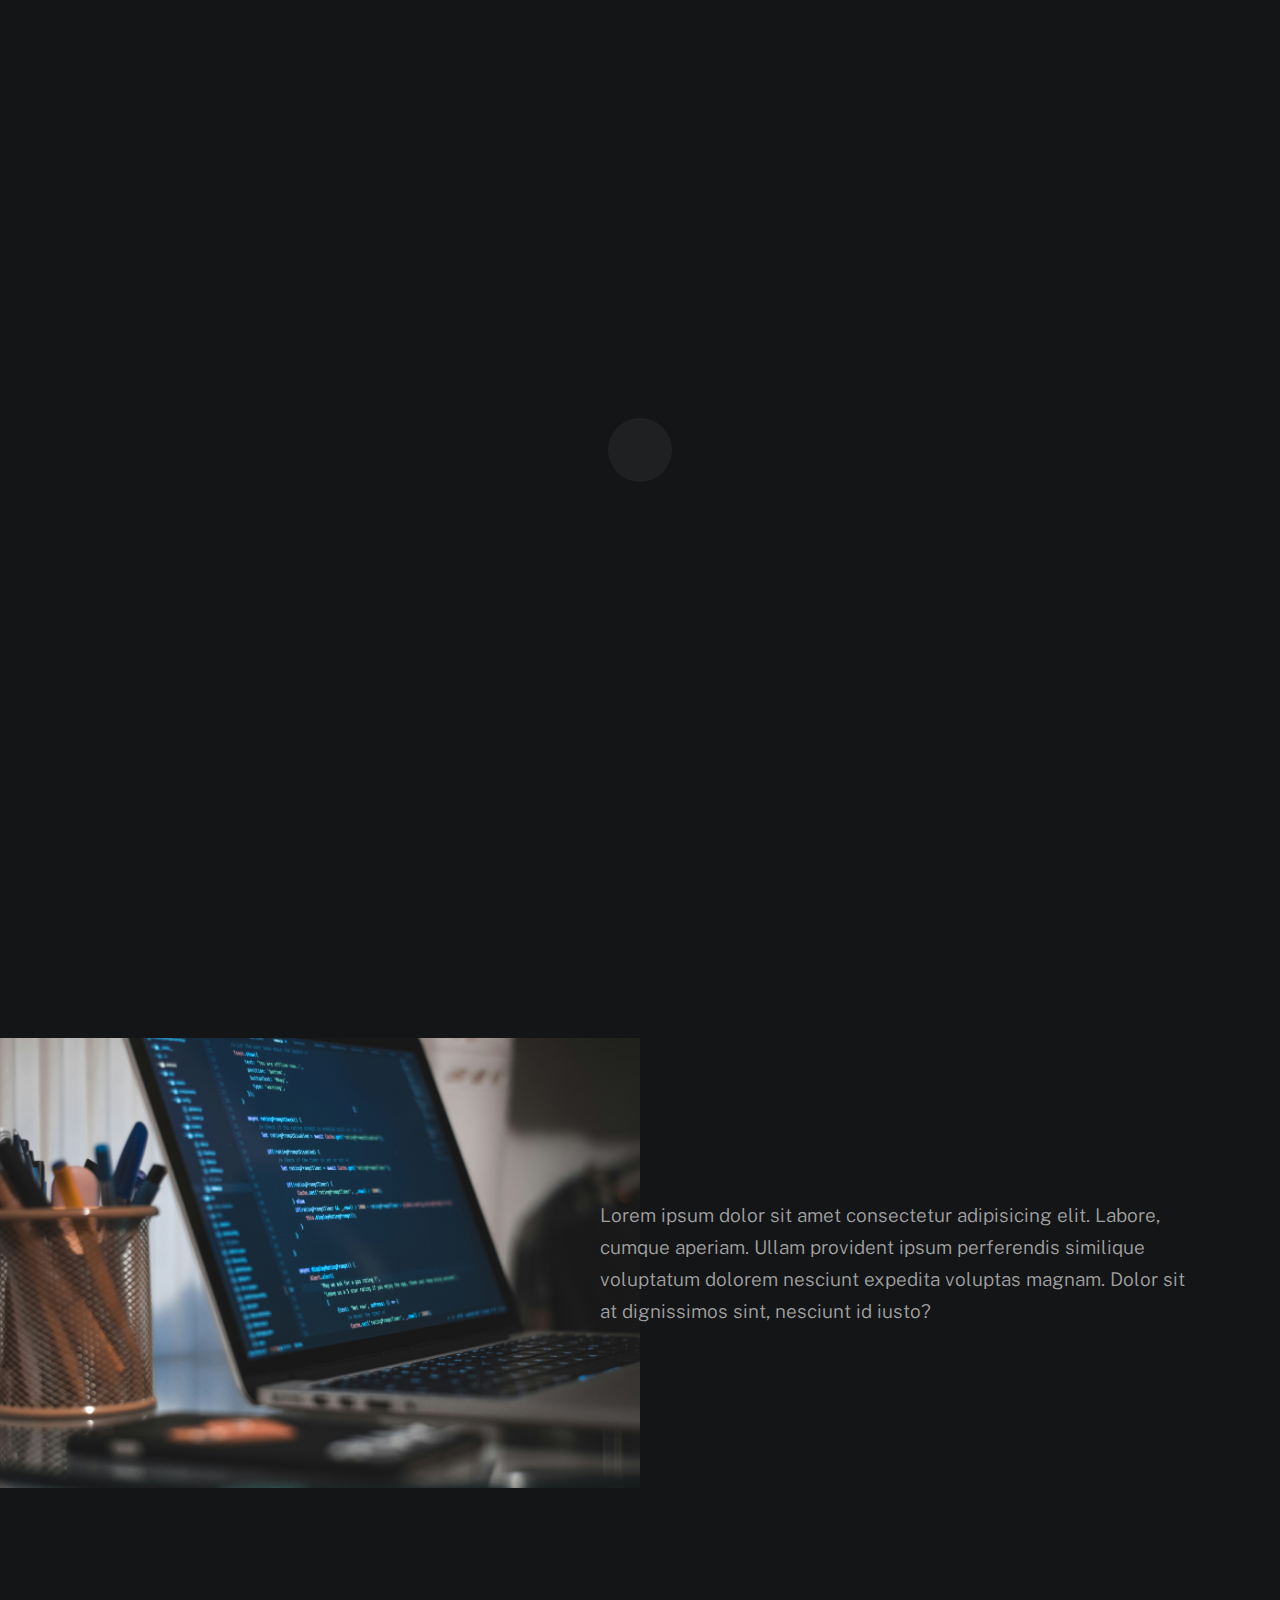
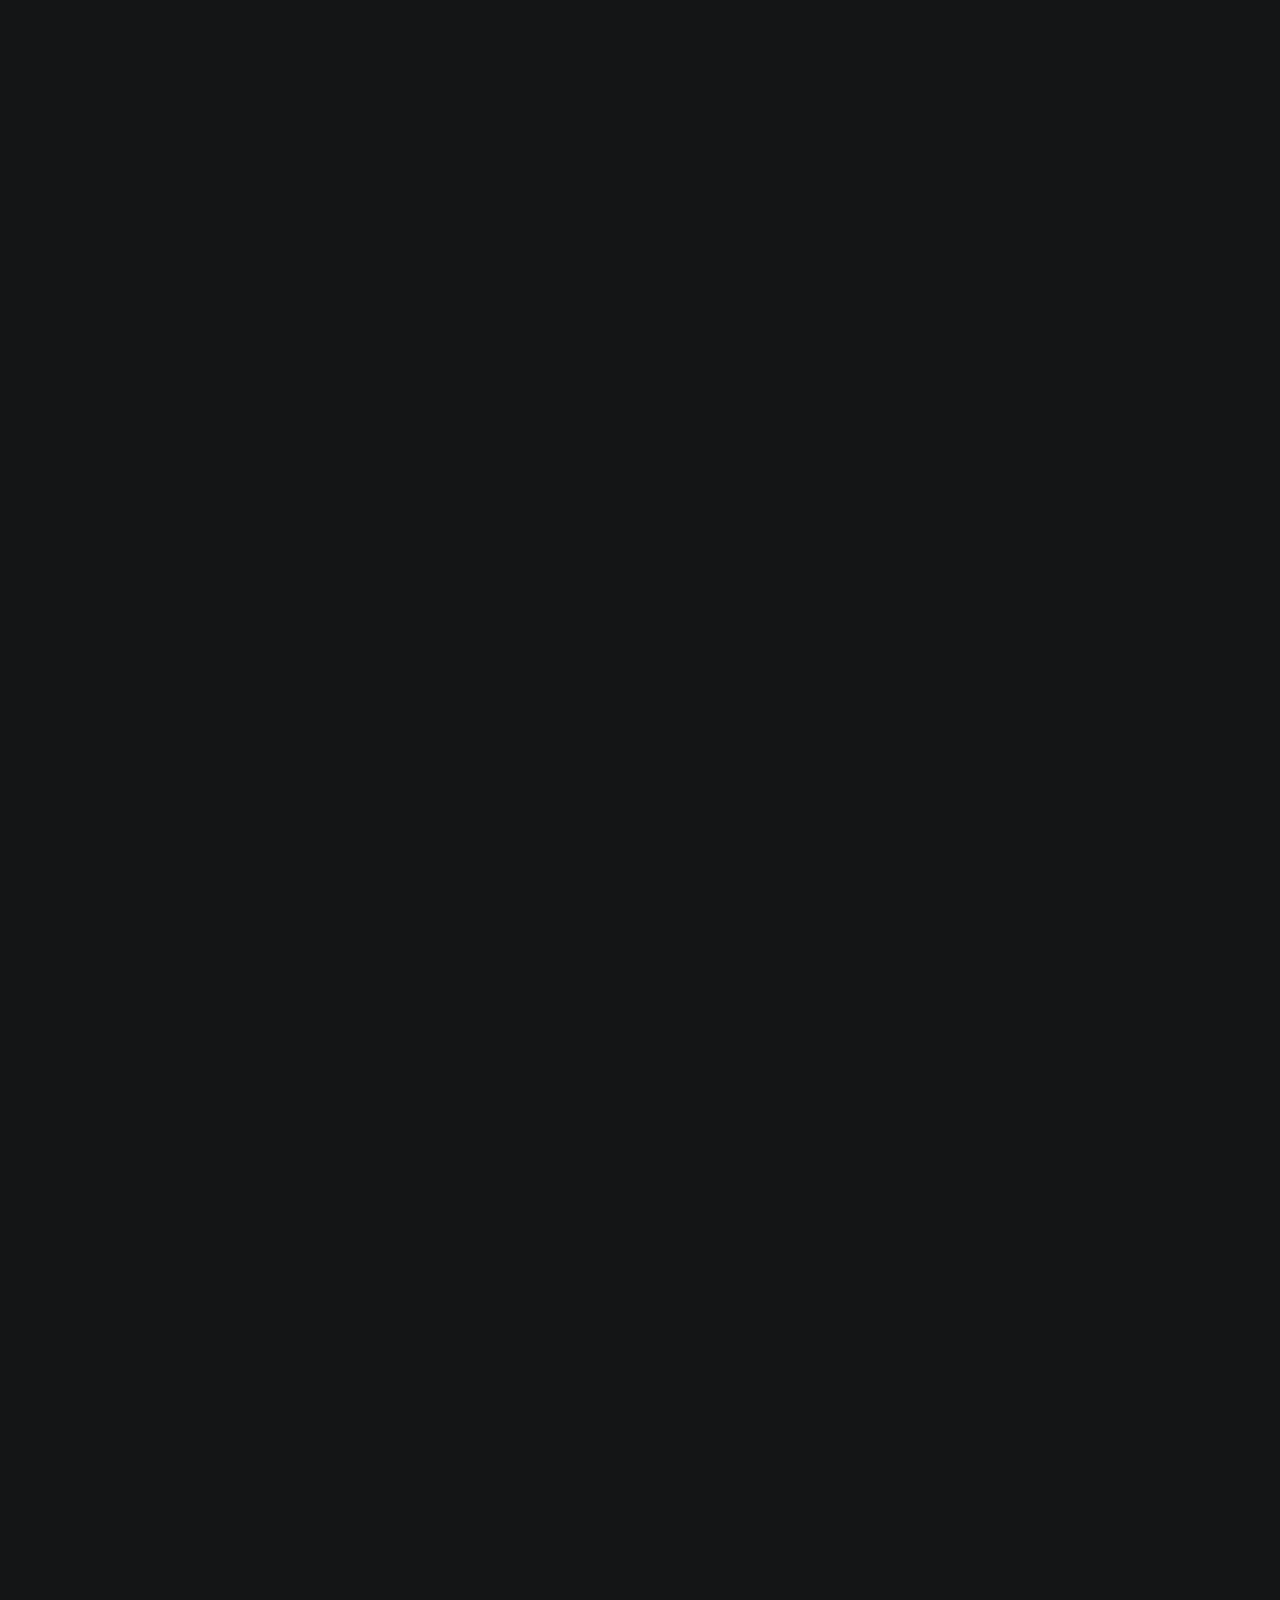
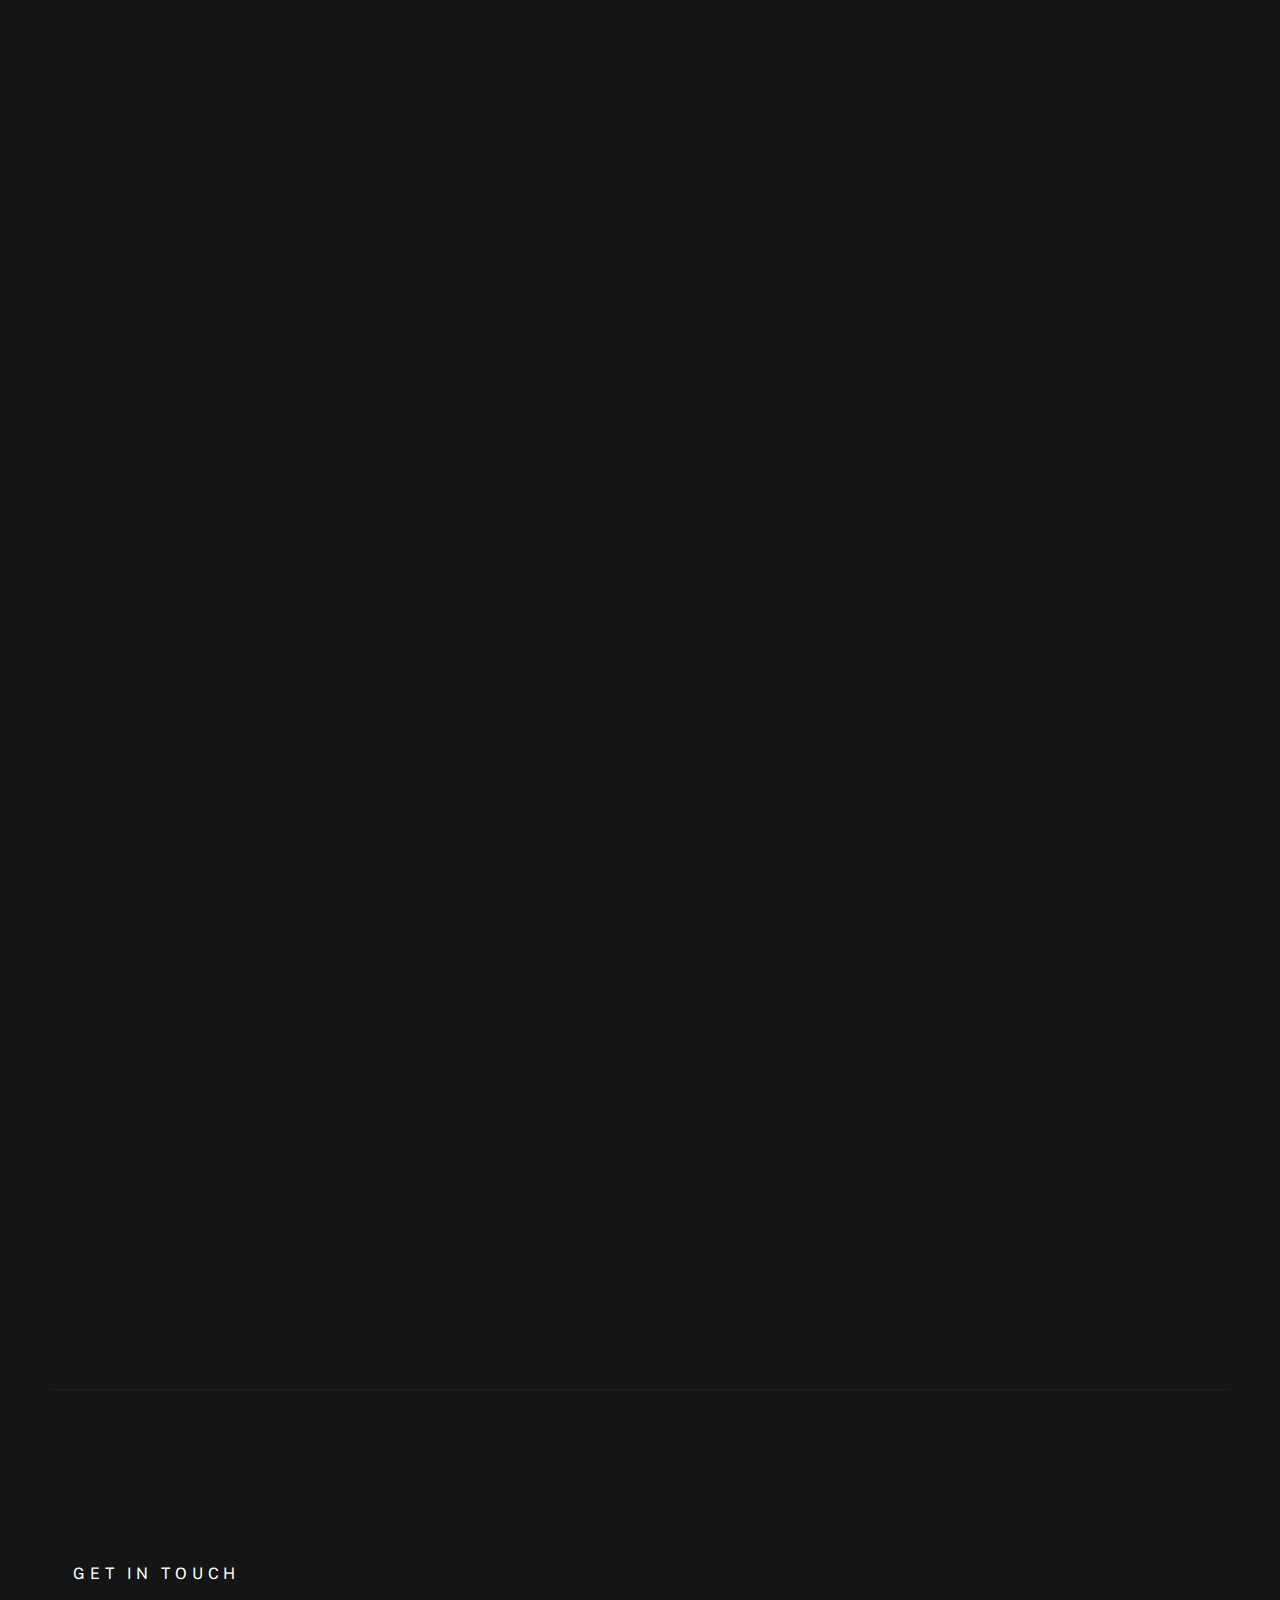
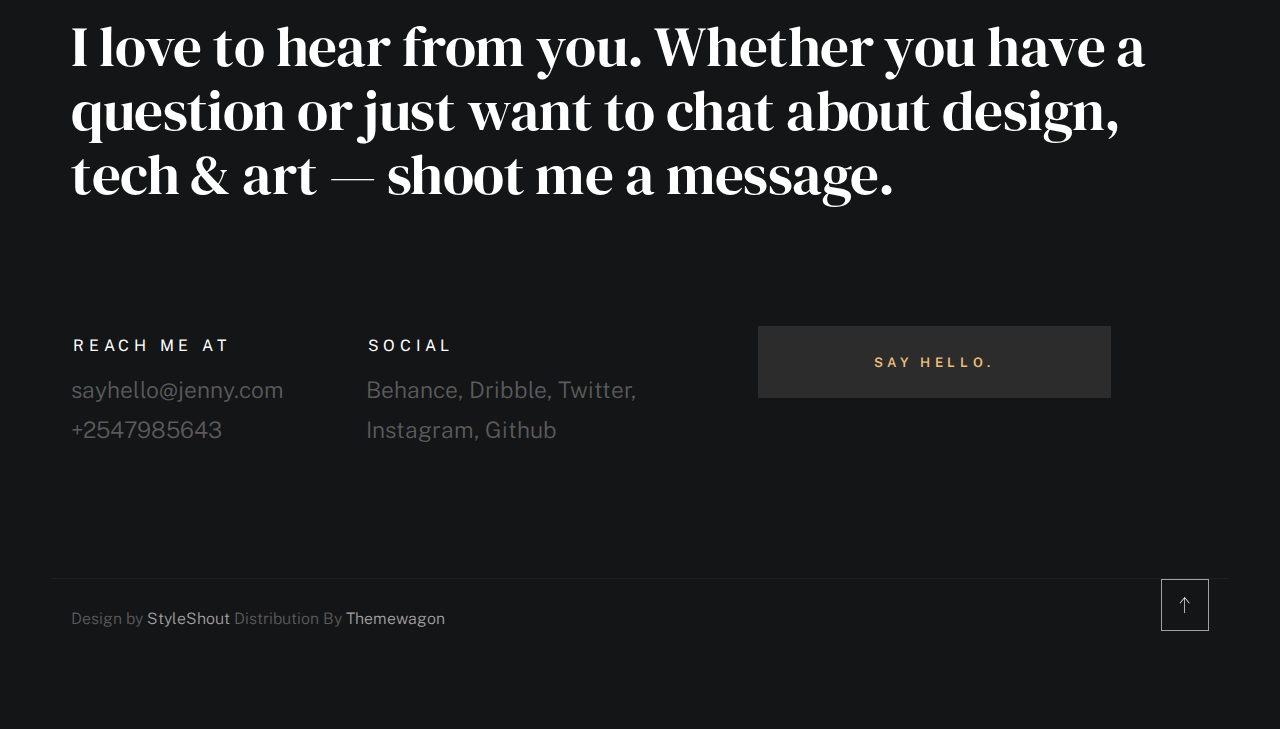
<file: luther-1.0.0/luther-1.0.0/index.html>
<!DOCTYPE html>
<html class="no-js ss-preload" lang="en">

<head>

    <!--- basic page needs
    ================================================== -->
    <meta charset="utf-8">
    <title>𝓙𝓮𝓷𝓲𝓯𝓯𝓮𝓻</title>
    <meta name="description" content="">
    <meta name="author" content="">

    <!-- mobile specific metas
    ================================================== -->
    <meta name="viewport" content="width=device-width, initial-scale=1">

    <!-- CSS
    ================================================== -->
    <link rel="stylesheet" href="css/vendor.css">
    <link rel="stylesheet" href="css/styles.css">

    <!-- favicons
    ================================================== -->
    <link rel="apple-touch-icon" sizes="180x180" href="letter-j.png">
    <link rel="icon" type="image/png" sizes="32x32" href="letter-j.png">
    <link rel="icon" type="image/png" sizes="16x16" href="letter-j.png">
    <link rel="manifest" href="site.webmanifest">

</head>

<body id="top">


    <!-- # preloader
    ================================================== -->
    <div id="preloader">
        <div id="loader">
        </div>
    </div>


    <!-- # page wrap
    ================================================== -->
    <div class="s-pagewrap">

        <div class="circles">
            <span></span>
            <span></span>
            <span></span>
            <span></span>
            <span></span>
        </div>


        <!-- ## site header 
        ================================================== -->
        <header class="s-header">

            <div class="header-mobile">
                <span class="mobile-home-link"><a href="index.html">Luther.</a></span>
                <a class="mobile-menu-toggle" href="#0"><span>Menu</span></a>
            </div>

            <div class="row wide main-nav-wrap">
                <nav class="column lg-12 main-nav">
                    <ul>
                        <li><a href="index.html" class="home-link">Ɠҽղìѵɾą.</a></li>
                        <li class="current"><a href="#intro" class="smoothscroll">Intro</a></li>
                        <li><a href="#about" class="smoothscroll">About</a></li>
                        <li><a href="#works" class="smoothscroll">Works</a></li>
                        <li><a href="#contact" class="smoothscroll">Say Hello</a></li>
                    </ul>
                </nav>
            </div>

        </header> <!-- end s-header -->


        <!-- ## main content
        ==================================================- -->
        <main class="s-content">


            <!-- ### intro
            ================================================== -->
            <section id="intro" class="s-intro target-section">

                <div class="row intro-content wide">

                    <div class="column">
                        <div class="text-pretitle with-line">
                            Hello World
                        </div>

                        <h1 class="text-huge-title">
                            I am Jeniffer Nyambura, <br>
                            a digital designer <br>
                            & frontend <br>
                            developer<br>

                        </h1>
                    </div>

                    <ul class="intro-social">
                        <li><a href="#0">Behance</a></li>
                        <li><a href="#0">Twitter</a></li>
                        <li><a href="#0">Dribbble</a></li>
                        <li><a href="#0">Instagram</a></li>
                    </ul>
]
                </div> <!-- end intro content -->

                <a href="#about" class="intro-scrolldown smoothscroll">
                    <svg width="24" height="24" viewBox="0 0 24 24" xmlns="http://www.w3.org/2000/svg"
                        fill-rule="evenodd" clip-rule="evenodd">
                        <path
                            d="M11 21.883l-6.235-7.527-.765.644 7.521 9 7.479-9-.764-.645-6.236 7.529v-21.884h-1v21.883z" />
                    </svg>
                </a>

            </section> <!-- end s-intro -->


            <!-- ### about
            ================================================== -->
            <section id="about" class="s-about target-section">


                <div class="row about-info wide" data-animate-block>

                    <div class="column lg-6 md-12 about-info__pic-block">
                        <img src="images/portfolio/altumcode-dC6Pb2JdAqs-unsplash.jpg" alt="Description of the image">
                    </div>

                    <div class="column lg-6 md-12">
                        <div class="about-info__text">

                            <h2 class="text-pretitle with-line" data-animate-el>
                                About
                            </h2>
                            <div>
                            <p>Lorem ipsum dolor sit amet consectetur adipisicing elit. Labore, cumque aperiam. Ullam provident ipsum perferendis similique voluptatum dolorem nesciunt expedita voluptas magnam. Dolor sit at dignissimos sint, nesciunt id iusto?</p>
                            <span style="margin-right: auto; display: flex;"></span>
                        </div>
                    
                            <a href="#0" class="btn btn--medium u-fullwidth" data-animate-el>Download CV</a>

                        </div>
                    </div>
                </div> <!-- about-info -->


                <div class="clearfix"></div> 
                <div class="about-text"></div>
                    <div class="column lg-12">
                        <h2 class="text-pretitle" data-animate-el>Expertise</h2>

                        <ul class="skills-list h1" data-animate-el>
                            <li>Visual Design</li>
                            <li>Branding Identity</li>
                            <li>UI Design</li>
                            <li>Product Design</li>
                            <li>Prototyping</li>
                            <li>Illustration</li>
                        </ul>

                    </div>
                </div> <!-- end about-expertise -->


                <div class="row about-timelines" data-animate-block>

                    <div class="column lg-6 tab-12">

                        <h2 class="text-pretitle" data-animate-el>
                            Experience
                        </h2>

                        <div class="timeline" data-animate-el>

                            <div class="timeline__block">
                                <div class="timeline__bullet"></div>
                                <div class="timeline__header">
                                    <h4 class="timeline__title">Dropbox</h3>
                                        <h5 class="timeline__meta">Product Designer</h5>
                                        <p class="timeline__timeframe">August 2019 - Present</p>
                                </div>
                                <div class="timeline__desc">
                                    <p>Lorem ipsum Occaecat do esse ex et dolor culpa nisi ex in magna consectetur nisi
                                        cupidatat laboris esse eiusmod deserunt aute do quis velit esse sed Ut proident
                                        cupidatat nulla esse cillum laborum occaecat nostrud sit dolor incididunt amet
                                        est occaecat nisi.</p>
                                </div>
                            </div>

                            <div class="timeline__block">
                                <div class="timeline__bullet"></div>
                                <div class="timeline__header">
                                    <h4 class="timeline__title">Microsoft</h4>
                                    <h5 class="timeline__meta">Frontend Developer</h5>
                                    <p class="timeline__timeframe">August 2023 - July 2024</p>
                                </div>
                                <div class="timeline__desc">
                                    <p>Lorem ipsum Occaecat do esse ex et dolor culpa nisi ex in magna consectetur nisi
                                        cupidatat laboris esse eiusmod deserunt aute do quis velit esse sed Ut proident
                                        cupidatat nulla esse cillum laborum occaecat nostrud sit dolor incididunt amet
                                        est occaecat nisi.</p>
                                </div>
                            </div>

                        </div> <!-- end timeline -->

                    </div> <!-- end column -->

                    <div class="column lg-6 tab-12">

                        <h2 class="text-pretitle" data-animate-el>
                            Education
                        </h2>

                        <div class="timeline" data-animate-el>

                            <div class="timeline__block">
                                <div class="timeline__bullet"></div>
                                <div class="timeline__header">
                                    <h4 class="timeline__title">University of Life</h3>
                                        <h5 class="timeline__meta">Master in Graphic Design</h5>
                                        <p class="timeline__timeframe">April 2015</p>
                                </div>
                                <div class="timeline__desc">
                                    <p>Lorem ipsum Occaecat do esse ex et dolor culpa nisi ex in magna consectetur nisi
                                        cupidatat laboris esse eiusmod deserunt aute do quis velit esse sed Ut proident
                                        cupidatat nulla esse cillum laborum occaecat nostrud sit dolor incididunt amet
                                        est occaecat nisi.</p>
                                </div>
                            </div>

                            <div class="timeline__block">
                                <div class="timeline__bullet"></div>
                                <div class="timeline__header">
                                    <h4 class="timeline__title">School of Cool Designers</h4>
                                    <h5 class="timeline__meta">B.A. Degree in Graphic Design</h5>
                                    <p class="timeline__timeframe">August 2012</p>
                                </div>
                                <div class="timeline__desc">
                                    <p>Lorem ipsum Occaecat do esse ex et dolor culpa nisi ex in magna consectetur nisi
                                        cupidatat laboris esse eiusmod deserunt aute do quis velit esse sed Ut proident
                                        cupidatat nulla esse cillum laborum occaecat nostrud sit dolor incididunt amet
                                        est occaecat nisi.</p>
                                </div>
                            </div>

                        </div> <!-- end timeline -->

                    </div> <!-- end column -->


                </div> <!-- end about-timelines -->

            </section> <!-- end s-about -->


            <!-- ### works
            ================================================== -->
            <section id="works" class="s-works target-section">


                <div class="row works-portfolio">

                    <div class="column lg-12" data-animate-block>

                        <h2 class="text-pretitle" data-animate-el>
                            Recent Works
                        </h2>
                        <p class="h1" data-animate-el>
                            Here are some of my favorite projects I have done lately. Feel free to check them out.
                        </p>

                        <ul class="folio-list row block-lg-one-half block-stack-on-1000">

                            <li class="folio-list__item column" data-animate-el>
                                <a class="folio-list__item-link" href="#modal-01">
                                    <div class="folio-list__item-pic">
                                        <img src="images/portfolio/fuji.jpg"
                                            srcset="images/portfolio/fuji.jpg 1x, images/portfolio/fuji@2x.jpg 2x"
                                            alt="">
                                    </div>

                                    <div class="folio-list__item-text">
                                        <div class="folio-list__item-cat">
                                            Website
                                        </div>
                                        <div class="folio-list__item-title">
                                            Retro Camera.
                                        </div>
                                    </div>
                                </a>
                                <a class="folio-list__proj-link" href="#" title="project link">
                                    <svg width="15" height="15" viewBox="0 0 15 15" fill="none"
                                        xmlns="http://www.w3.org/2000/svg">
                                        <path
                                            d="M8.14645 3.14645C8.34171 2.95118 8.65829 2.95118 8.85355 3.14645L12.8536 7.14645C13.0488 7.34171 13.0488 7.65829 12.8536 7.85355L8.85355 11.8536C8.65829 12.0488 8.34171 12.0488 8.14645 11.8536C7.95118 11.6583 7.95118 11.3417 8.14645 11.1464L11.2929 8H2.5C2.22386 8 2 7.77614 2 7.5C2 7.22386 2.22386 7 2.5 7H11.2929L8.14645 3.85355C7.95118 3.65829 7.95118 3.34171 8.14645 3.14645Z"
                                            fill="currentColor" fill-rule="evenodd" clip-rule="evenodd"></path>
                                    </svg>
                                </a>
                            </li> <!--end folio-list__item -->

                            <li class="folio-list__item column" data-animate-el>
                                <a class="folio-list__item-link" href="#modal-02">
                                    <div class="folio-list__item-pic">
                                        <img src="images/portfolio/lamp.jpg"
                                            srcset="images/portfolio/lamp.jpg 1x, images/portfolio/lamp@2x.jpg 2x"
                                            alt="">
                                    </div>

                                    <div class="folio-list__item-text">
                                        <div class="folio-list__item-cat">
                                            Product Design
                                        </div>
                                        <div class="folio-list__item-title">
                                            The White Lamp.
                                        </div>
                                    </div>
                                </a>
                                <a class="folio-list__proj-link" href="#" title="project link">
                                    <svg width="15" height="15" viewBox="0 0 15 15" fill="none"
                                        xmlns="http://www.w3.org/2000/svg">
                                        <path
                                            d="M8.14645 3.14645C8.34171 2.95118 8.65829 2.95118 8.85355 3.14645L12.8536 7.14645C13.0488 7.34171 13.0488 7.65829 12.8536 7.85355L8.85355 11.8536C8.65829 12.0488 8.34171 12.0488 8.14645 11.8536C7.95118 11.6583 7.95118 11.3417 8.14645 11.1464L11.2929 8H2.5C2.22386 8 2 7.77614 2 7.5C2 7.22386 2.22386 7 2.5 7H11.2929L8.14645 3.85355C7.95118 3.65829 7.95118 3.34171 8.14645 3.14645Z"
                                            fill="currentColor" fill-rule="evenodd" clip-rule="evenodd"></path>
                                    </svg>
                                </a>
                            </li> <!--end folio-list__item -->

                            <li class="folio-list__item column" data-animate-el>
                                <a class="folio-list__item-link" href="#modal-03">
                                    <div class="folio-list__item-pic">
                                        <img src="images/portfolio/rucksack.jpg"
                                            srcset="images/portfolio/rucksack.jpg 1x, images/portfolio/rucksack@2x.jpg 2x"
                                            alt="">
                                    </div>

                                    <div class="folio-list__item-text">
                                        <div class="folio-list__item-cat">
                                            Branding
                                        </div>
                                        <div class="folio-list__item-title">
                                            Rucksuck.
                                        </div>
                                    </div>
                                </a>
                                <a class="folio-list__proj-link" href="#" title="project link">
                                    <svg width="15" height="15" viewBox="0 0 15 15" fill="none"
                                        xmlns="http://www.w3.org/2000/svg">
                                        <path
                                            d="M8.14645 3.14645C8.34171 2.95118 8.65829 2.95118 8.85355 3.14645L12.8536 7.14645C13.0488 7.34171 13.0488 7.65829 12.8536 7.85355L8.85355 11.8536C8.65829 12.0488 8.34171 12.0488 8.14645 11.8536C7.95118 11.6583 7.95118 11.3417 8.14645 11.1464L11.2929 8H2.5C2.22386 8 2 7.77614 2 7.5C2 7.22386 2.22386 7 2.5 7H11.2929L8.14645 3.85355C7.95118 3.65829 7.95118 3.34171 8.14645 3.14645Z"
                                            fill="currentColor" fill-rule="evenodd" clip-rule="evenodd"></path>
                                    </svg>
                                </a>
                            </li> <!--end folio-list__item -->

                            <li class="folio-list__item column" data-animate-el>
                                <a class="folio-list__item-link" href="#modal-04">
                                    <div class="folio-list__item-pic">
                                        <img src="images/portfolio/skaterboy.jpg"
                                            srcset="images/portfolio/skaterboy.jpg 1x, images/portfolio/skaterboy@2x.jpg 2x"
                                            alt="">
                                    </div>

                                    <div class="folio-list__item-text">
                                        <div class="folio-list__item-cat">
                                            Website
                                        </div>
                                        <div class="folio-list__item-title">
                                            Since Day One.
                                        </div>
                                    </div>
                                </a>
                                <a class="folio-list__proj-link" href="#" title="project link">
                                    <svg width="15" height="15" viewBox="0 0 15 15" fill="none"
                                        xmlns="http://www.w3.org/2000/svg">
                                        <path
                                            d="M8.14645 3.14645C8.34171 2.95118 8.65829 2.95118 8.85355 3.14645L12.8536 7.14645C13.0488 7.34171 13.0488 7.65829 12.8536 7.85355L8.85355 11.8536C8.65829 12.0488 8.34171 12.0488 8.14645 11.8536C7.95118 11.6583 7.95118 11.3417 8.14645 11.1464L11.2929 8H2.5C2.22386 8 2 7.77614 2 7.5C2 7.22386 2.22386 7 2.5 7H11.2929L8.14645 3.85355C7.95118 3.65829 7.95118 3.34171 8.14645 3.14645Z"
                                            fill="currentColor" fill-rule="evenodd" clip-rule="evenodd"></path>
                                    </svg>
                                </a>
                            </li> <!--end folio-list__item -->

                            <li class="folio-list__item column" data-animate-el>
                                <a class="folio-list__item-link" href="#modal-05">
                                    <div class="folio-list__item-pic">
                                        <img src="images/portfolio/sanddunes.jpg"
                                            srcset="images/portfolio/sanddunes.jpg 1x, images/portfolio/sanddunes@2x.jpg 2x"
                                            alt="">
                                    </div>

                                    <div class="folio-list__item-text">
                                        <div class="folio-list__item-cat">
                                            Illustration
                                        </div>
                                        <div class="folio-list__item-title">
                                            Sand Dunes.
                                        </div>
                                    </div>
                                </a>
                                <a class="folio-list__proj-link" href="#" title="project link">
                                    <svg width="15" height="15" viewBox="0 0 15 15" fill="none"
                                        xmlns="http://www.w3.org/2000/svg">
                                        <path
                                            d="M8.14645 3.14645C8.34171 2.95118 8.65829 2.95118 8.85355 3.14645L12.8536 7.14645C13.0488 7.34171 13.0488 7.65829 12.8536 7.85355L8.85355 11.8536C8.65829 12.0488 8.34171 12.0488 8.14645 11.8536C7.95118 11.6583 7.95118 11.3417 8.14645 11.1464L11.2929 8H2.5C2.22386 8 2 7.77614 2 7.5C2 7.22386 2.22386 7 2.5 7H11.2929L8.14645 3.85355C7.95118 3.65829 7.95118 3.34171 8.14645 3.14645Z"
                                            fill="currentColor" fill-rule="evenodd" clip-rule="evenodd"></path>
                                    </svg>
                                </a>
                            </li> <!--end folio-list__item -->

                            <li class="folio-list__item column" data-animate-el>
                                <a class="folio-list__item-link" href="#modal-06">
                                    <div class="folio-list__item-pic">
                                        <img src="images/portfolio/minimalismo.jpg"
                                            srcset="images/portfolio/minimalismo.jpg 1x, images/portfolio/minimalismo@2x.jpg 2x"
                                            alt="">
                                    </div>

                                    <div class="folio-list__item-text">
                                        <div class="folio-list__item-cat">
                                            Branding
                                        </div>
                                        <div class="folio-list__item-title">
                                            Minimalismo.
                                        </div>
                                    </div>
                                </a>
                                <a class="folio-list__proj-link" href="#" title="project link">
                                    <svg width="15" height="15" viewBox="0 0 15 15" fill="none"
                                        xmlns="http://www.w3.org/2000/svg">
                                        <path
                                            d="M8.14645 3.14645C8.34171 2.95118 8.65829 2.95118 8.85355 3.14645L12.8536 7.14645C13.0488 7.34171 13.0488 7.65829 12.8536 7.85355L8.85355 11.8536C8.65829 12.0488 8.34171 12.0488 8.14645 11.8536C7.95118 11.6583 7.95118 11.3417 8.14645 11.1464L11.2929 8H2.5C2.22386 8 2 7.77614 2 7.5C2 7.22386 2.22386 7 2.5 7H11.2929L8.14645 3.85355C7.95118 3.65829 7.95118 3.34171 8.14645 3.14645Z"
                                            fill="currentColor" fill-rule="evenodd" clip-rule="evenodd"></path>
                                    </svg>
                                </a>
                            </li> <!--end folio-list__item -->

                        </ul> <!-- end folio-list -->

                    </div> <!-- end column -->


                    <!-- Modal Templates Popup
                    -------------------------------------------- -->
                    <div id="modal-01" hidden>
                        <div class="modal-popup">
                            <img src="images/portfolio/gallery/g-fuji.jpg" alt="">

                            <div class="modal-popup__desc">
                                <h5>Retro Camera</h5>
                                <p>Odio soluta enim quos sit asperiores rerum rerum repudiandae cum. Vel voluptatem
                                    alias qui assumenda iure et expedita voluptatem. Ratione officiis quae.</p>
                                <ul class="modal-popup__cat">
                                    <li>Branding</li>
                                    <li>Product Design</li>
                                </ul>
                            </div>

                            <a href="https://www.behance.net/" class="modal-popup__details">Project link</a>
                        </div>
                    </div> <!-- end modal -->

                    <div id="modal-02" hidden>
                        <div class="modal-popup">
                            <img src="images/portfolio/gallery/g-lamp.jpg" alt="">

                            <div class="modal-popup__desc">
                                <h5>The White Lamp</h5>
                                <p>Proin gravida nibh vel velit auctor aliquet. Aenean sollicitudin, lorem quis bibendum
                                    auctor, nisi elit consequat ipsum, nec sagittis sem nibh id elit.</p>
                                <ul class="modal-popup__cat">
                                    <li>Branding</li>
                                </ul>
                            </div>

                            <a href="https://www.behance.net/" class="modal-popup__details">Project link</a>
                        </div>
                    </div> <!-- end modal -->

                    <div id="modal-03" hidden>
                        <div class="modal-popup">
                            <img src="images/portfolio/gallery/g-rucksack.jpg" alt="">

                            <div class="modal-popup__desc">
                                <h5>Rucksuck</h5>
                                <p>Exercitationem reprehenderit quod explicabo consequatur aliquid ut magni ut. Deleniti
                                    quo corrupti illum velit eveniet ratione necessitatibus ipsam mollitia.</p>
                                <ul class="modal-popup__cat">
                                    <li>Product Design</li>
                                </ul>
                            </div>

                            <a href="https://www.behance.net/" class="modal-popup__details">Project link</a>
                        </div>
                    </div> <!-- end modal -->

                    <div id="modal-04" hidden>
                        <div class="modal-popup">
                            <img src="images/portfolio/gallery/g-skaterboy.jpg" alt="">

                            <div class="modal-popup__desc">
                                <h5>Since Day One</h5>
                                <p>Dolores velit qui quos nobis. Aliquam delectus voluptas quos possimus non voluptatem
                                    voluptas voluptas. Est doloribus eligendi porro doloribus voluptatum.</p>
                                <ul class="modal-popup__cat">
                                    <li>Website</li>
                                </ul>
                            </div>

                            <a href="https://www.behance.net/" class="modal-popup__details">Project link</a>
                        </div>
                    </div> <!-- end modal -->

                    <div id="modal-05" hidden>
                        <div class="modal-popup">

                            <img src="images/portfolio/gallery/g-sanddunes.jpg" alt="">

                            <div class="modal-popup__desc">
                                <h5>Sand Dunes</h5>
                                <p>Proin gravida nibh vel velit auctor aliquet. Aenean sollicitudin, lorem quis bibendum
                                    auctor, nisi elit consequat ipsum, nec sagittis sem nibh id elit.</p>
                                <ul class="modal-popup__cat">
                                    <li>Illustration</li>
                                </ul>
                            </div>

                            <a href="https://www.behance.net/" class="modal-popup__details">Project link</a>
                        </div>
                    </div> <!-- end modal -->

                    <div id="modal-06" hidden>
                        <div class="modal-popup">
                            <img src="images/portfolio/gallery/g-minimalismo.jpg" alt="">

                            <div class="modal-popup__desc">
                                <h5>Minimalismo</h5>
                                <p>Quisquam vel libero consequuntur autem voluptas. Qui aut vero. Omnis fugit mollitia
                                    cupiditate voluptas. Aenean sollicitudin, lorem quis bibendum auctor.</p>
                                <ul class="modal-popup__cat">
                                    <li>Branding</li>
                                    <li>Product Design</li>
                                </ul>
                            </div>

                            <a href="https://www.behance.net/" class="modal-popup__details">Project link</a>
                        </div>
                    </div> <!-- end modal -->

                </div> <!-- end works-portfolio -->


                <div class="row testimonials">
                    <div class="column lg-12" data-animate-block>

                        <div class="swiper-container testimonial-slider" data-animate-el>

                            <div class="swiper-wrapper">

                                <div class="testimonial-slider__slide swiper-slide">
                                    <div class="testimonial-slider__author">
                                        <img src="images/avatars/user-02.jpg" alt="Author image"
                                            class="testimonial-slider__avatar">
                                        <cite class="testimonial-slider__cite">
                                            <strong>Tim Cook</strong>
                                            <span>CEO, Apple</span>
                                        </cite>
                                    </div>
                                    <p>
                                        Molestiae incidunt consequatur quis ipsa autem nam sit enim magni. Voluptas
                                        tempore rem.
                                        Explicabo a quaerat sint autem dolore ducimus ut consequatur neque. Nisi dolores
                                        quaerat fuga rem nihil nostrum.
                                        Laudantium quia consequatur molestias delectus culpa.
                                    </p>
                                </div> <!-- end testimonial-slider__slide -->

                                <div class="testimonial-slider__slide swiper-slide">
                                    <div class="testimonial-slider__author">
                                        <img src="images/avatars/user-03.jpg" alt="Author image"
                                            class="testimonial-slider__avatar">
                                        <cite class="testimonial-slider__cite">
                                            <strong>Sundar Pichai</strong>
                                            <span>CEO, Google</span>
                                        </cite>
                                    </div>
                                    <p>
                                        Excepturi nam cupiditate culpa doloremque deleniti repellat. Veniam quos
                                        repellat voluptas animi adipisci.
                                        Nisi eaque consequatur. Voluptatem dignissimos ut ducimus accusantium
                                        perspiciatis.
                                        Quasi voluptas eius distinctio. Atque eos maxime.
                                    </p>
                                </div> <!-- end testimonial-slider__slide -->

                                <div class="testimonial-slider__slide swiper-slide">
                                    <div class="testimonial-slider__author">
                                        <img src="images/avatars/user-01.jpg" alt="Author image"
                                            class="testimonial-slider__avatar">
                                        <cite class="testimonial-slider__cite">
                                            <strong>Satya Nadella</strong>
                                            <span>CEO, Microsoft</span>
                                        </cite>
                                    </div>
                                    <p>
                                        Repellat dignissimos libero. Qui sed at corrupti expedita voluptas odit. Nihil
                                        ea quia nesciunt. Ducimus aut sed ipsam.
                                        Autem eaque officia cum exercitationem sunt voluptatum accusamus. Quasi voluptas
                                        eius distinctio.
                                        Voluptatem dignissimos ut.
                                    </p>
                                </div> <!-- end testimonial-slider__slide -->

                                <div class="testimonial-slider__slide swiper-slide">
                                    <div class="testimonial-slider__author">
                                        <img src="images/avatars/user-06.jpg" alt="Author image"
                                            class="testimonial-slider__avatar">
                                        <cite class="testimonial-slider__cite">
                                            <strong>Jeff Bezos</strong>
                                            <span>CEO, Amazon</span>
                                        </cite>
                                    </div>
                                    <p>
                                        Nunc interdum lacus sit amet orci. Vestibulum dapibus nunc ac augue. Fusce vel
                                        dui. In ac felis
                                        quis tortor malesuada pretium. Curabitur vestibulum aliquam leo. Qui sed at
                                        corrupti expedita voluptas odit.
                                        Nihil ea quia nesciunt. Ducimus aut sed ipsam.
                                    </p>
                                </div> <!-- end testimonial-slider__slide -->

                            </div> <!-- end swiper-wrapper -->

                            <div class="swiper-pagination"></div>

                        </div> <!-- end swiper-container -->

                    </div> <!-- end column -->
                </div> <!-- end row testimonials -->

            </section> <!-- end s-works -->


            <!-- ### contact
            ================================================== -->
            <section id="contact" class="s-contact target-section">

                <div class="row contact-top">
                    <div class="column lg-12">
                        <h2 class="text-pretitle">
                            Get In Touch
                        </h2>

                        <p class="h1">
                            I love to hear from you.
                            Whether you have a question or just
                            want to chat about design, tech & art — shoot me a message.
                        </p>
                    </div>
                </div> <!-- end contact-top -->

                <div class="row contact-bottom">
                    <div class="column lg-3 md-5 tab-6 stack-on-550 contact-block">
                        <h3 class="text-pretitle">Reach me at</h3>
                        <p class="contact-links">
                            <a href="mailto:sayhello@jenny.com" class="mailtoui">sayhello@jenny.com</a> <br>
                            <a href="tel:+2547985643">+2547985643</a>
                        </p>
                    </div>
                    <div class="column lg-4 md-5 tab-6 stack-on-550 contact-block">
                        <h3 class="text-pretitle">Social</h3>
                        <ul class="contact-social">
                            <li><a href="#0">Behance</a></li>
                            <li><a href="#0">Dribble</a></li>
                            <li><a href="#0">Twitter</a></li>
                            <li><a href="#0">Instagram</a></li>
                            <li><a href="#0">Github</a></li>
                        </ul>
                    </div>
                    <div class="column lg-4 md-12 contact-block">
                        <a href="mailto:sayhello@jenny.com" class="mailtoui btn btn--medium u-fullwidth contact-btn">Say
                            Hello.</a>
                    </div>
                </div> <!-- end contact-bottom -->

            </section> <!-- end contact -->

        </main> <!-- end s-content -->


        <!-- ## footer
        ================================================== -->
        <footer class="s-footer">

            <div class="row">
                <div class="column ss-copyright">
                    <span>Design by <a href="https://www.styleshout.com/">StyleShout</a> Distribution By <a
                            href="https://themewagon.com">Themewagon</a></span>
                </div>

                <div class="ss-go-top">
                    <a class="smoothscroll" title="Back to Top" href="#top">
                        <svg xmlns="http://www.w3.org/2000/svg" viewBox="0 0 24 24" fill-rule="evenodd"
                            clip-rule="evenodd">
                            <path
                                d="M11 2.206l-6.235 7.528-.765-.645 7.521-9 7.479 9-.764.646-6.236-7.53v21.884h-1v-21.883z" />
                        </svg>
                    </a>
                </div>
            </div>

        </footer> <!-- end s-footer -->

    </div> <!-- end -s-pagewrap -->


    <!-- Java Script
    ================================================== -->
    <script src="js/plugins.js"></script>
    <script src="js/main.js"></script>

</body>

</html>
</file>
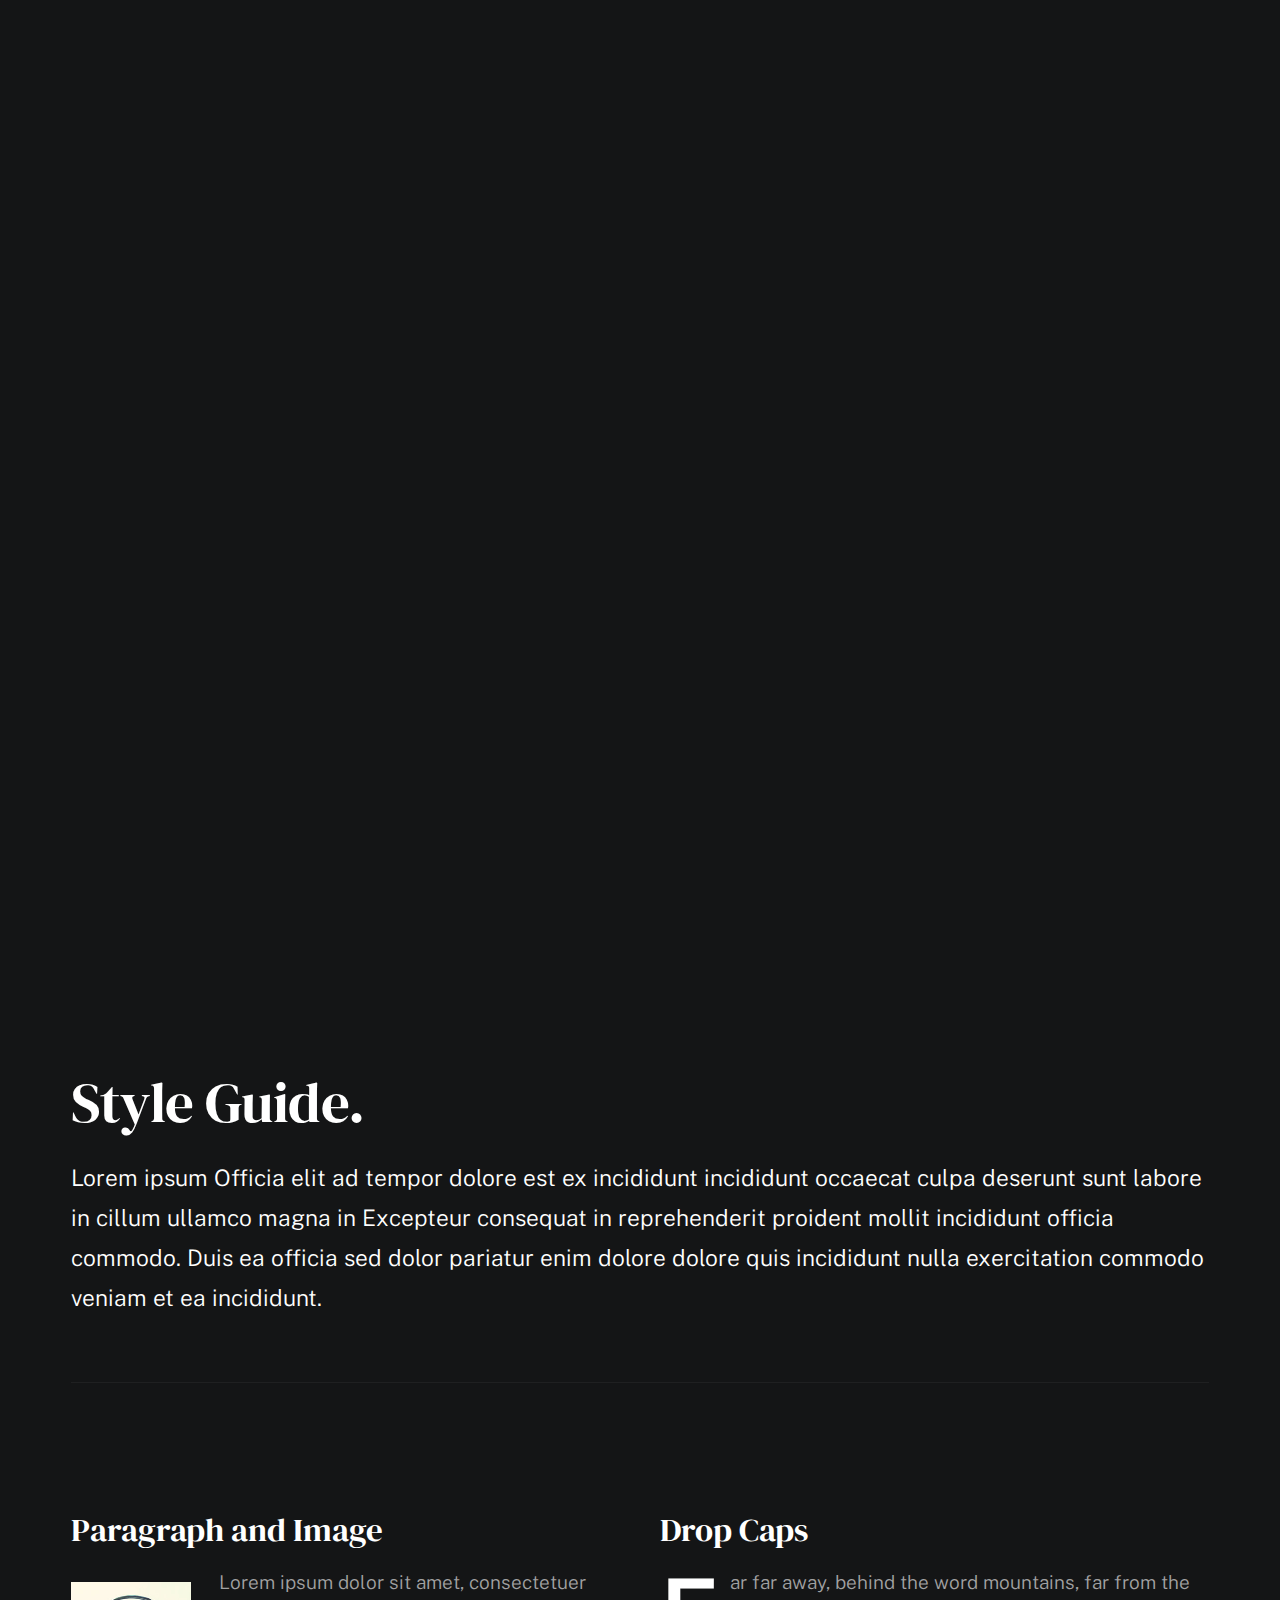
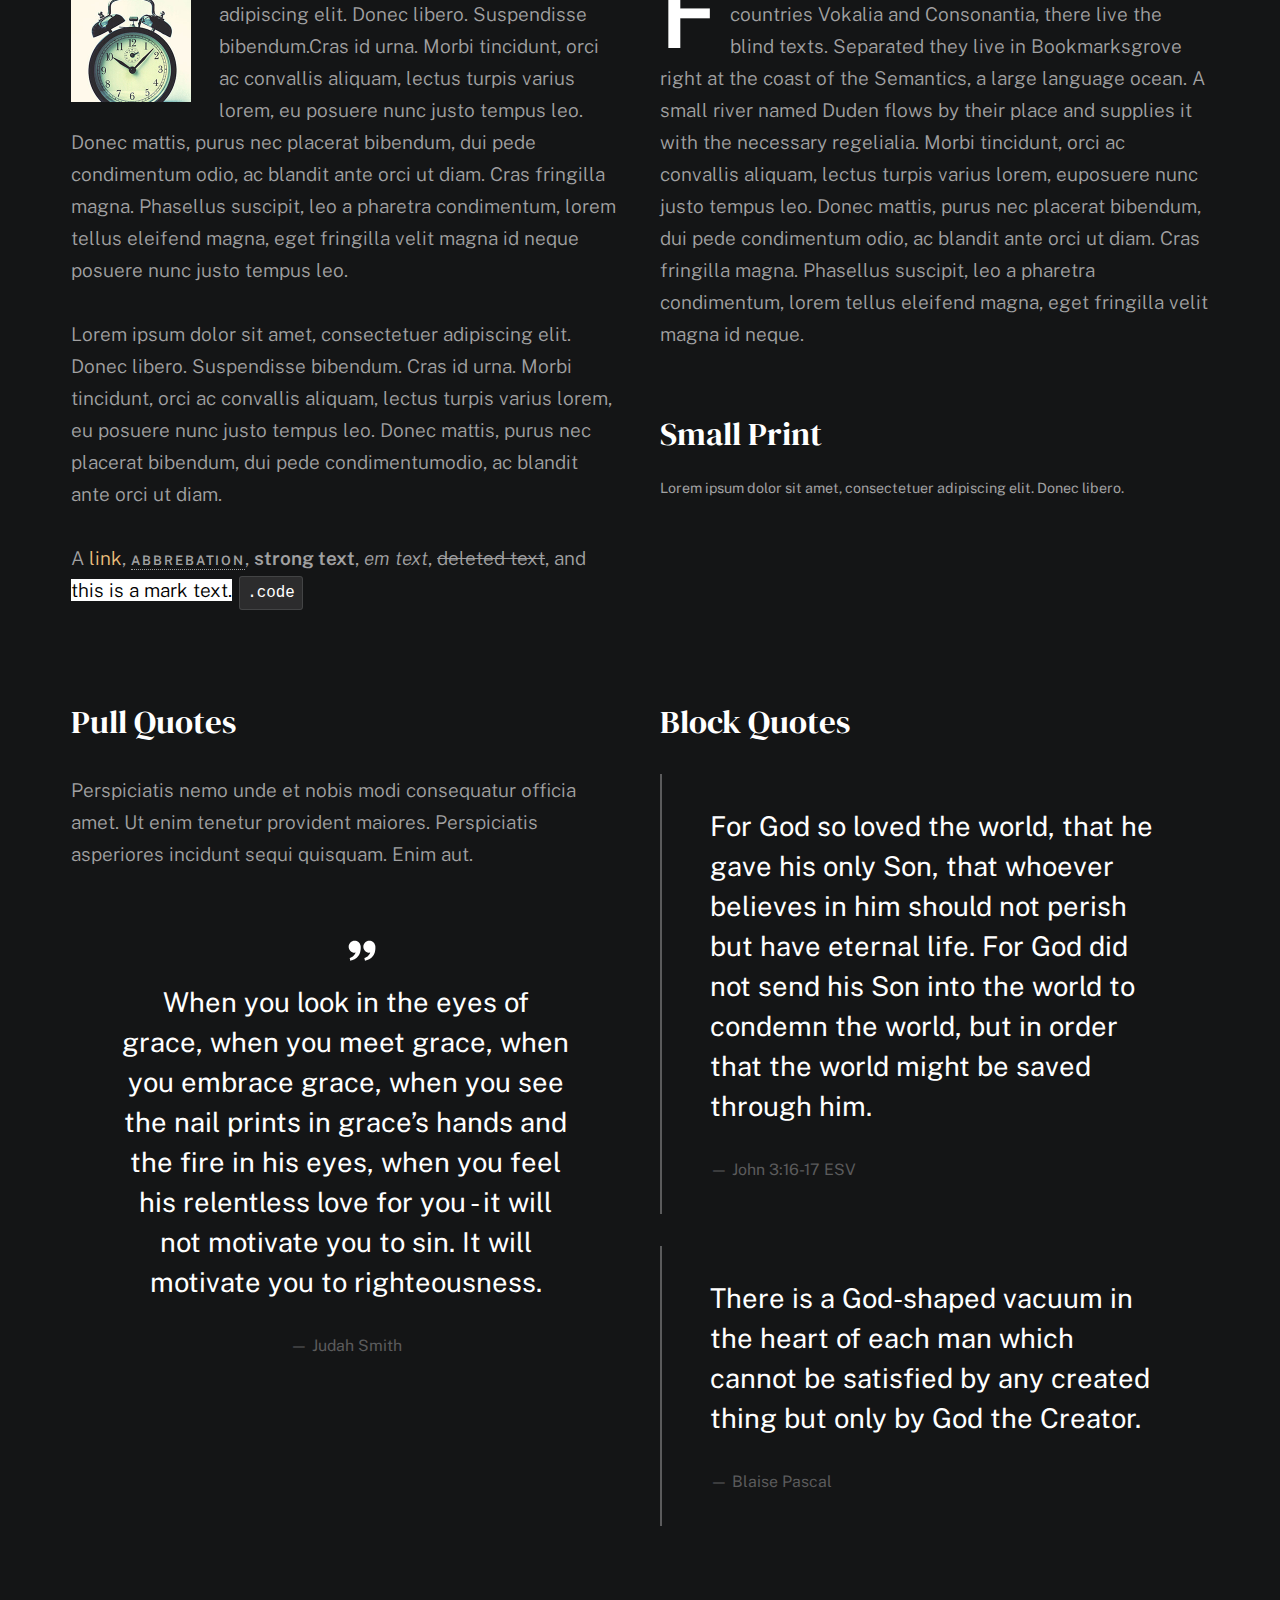
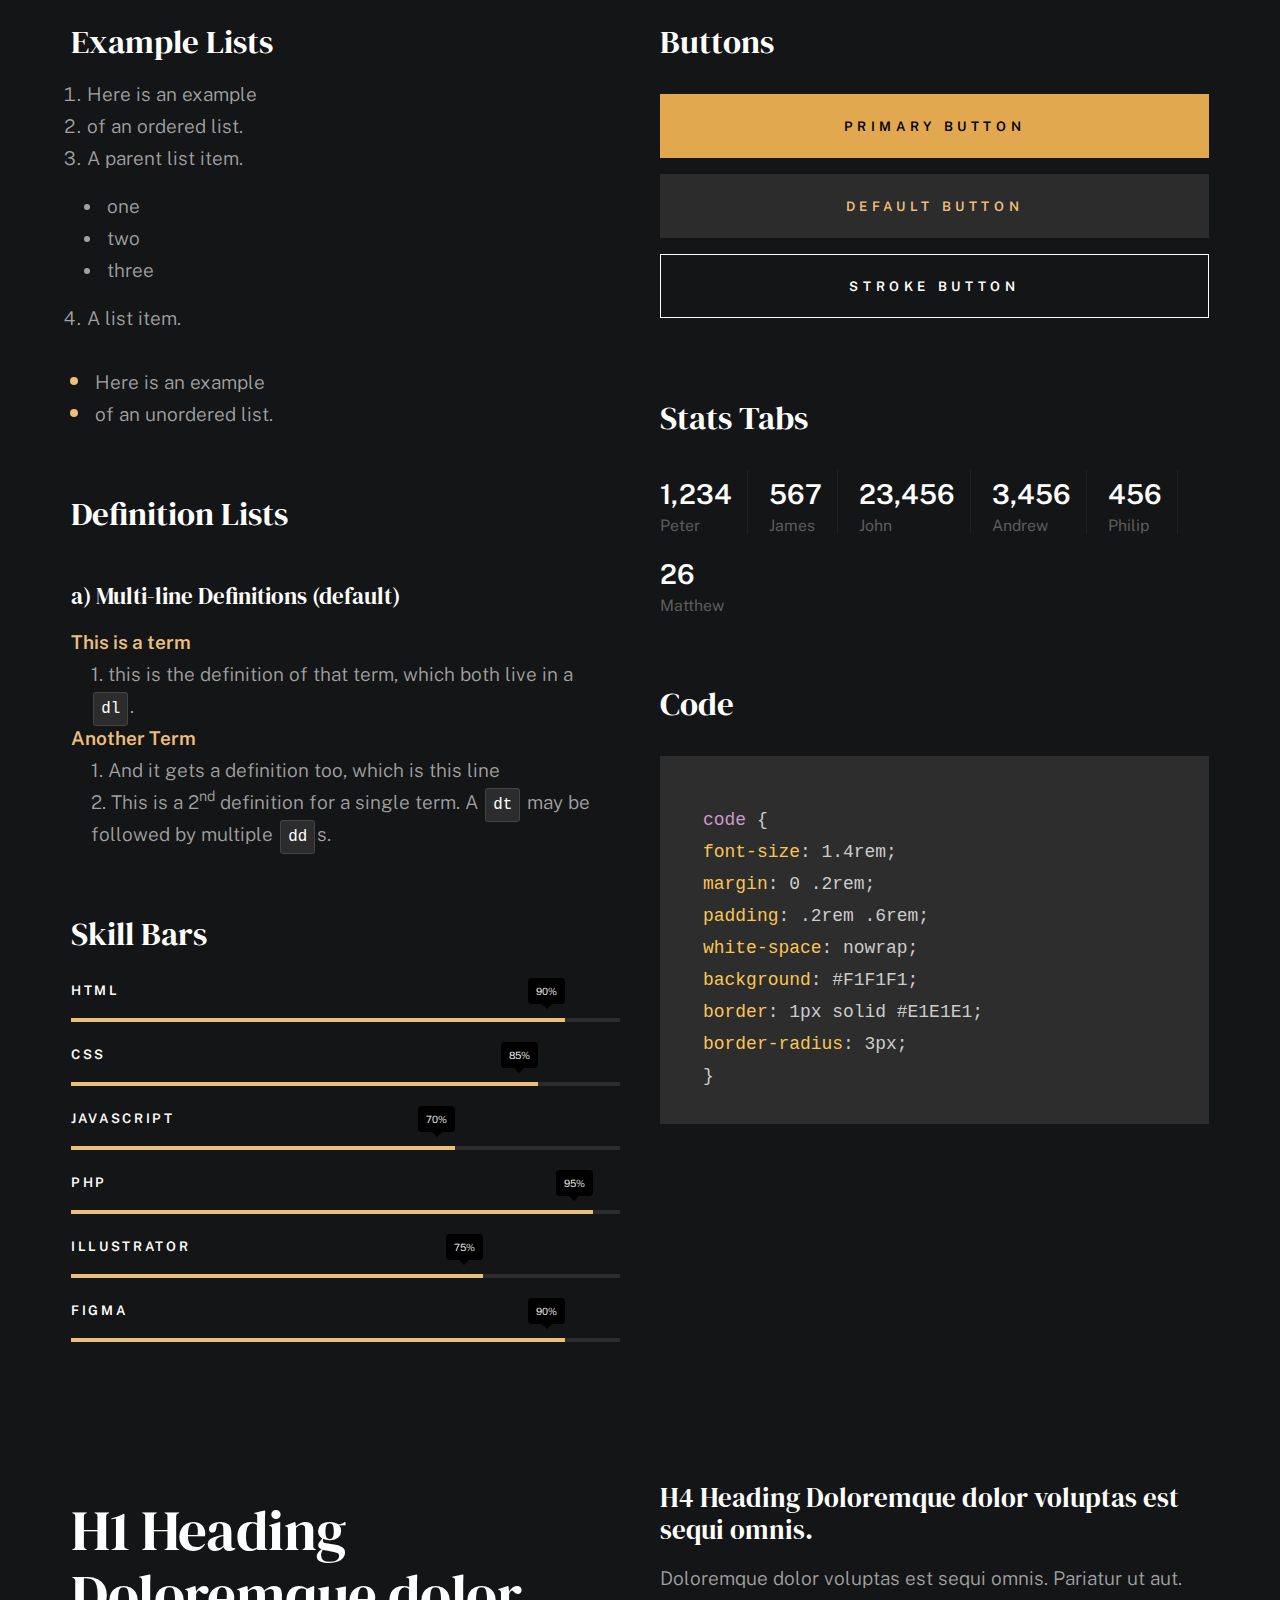
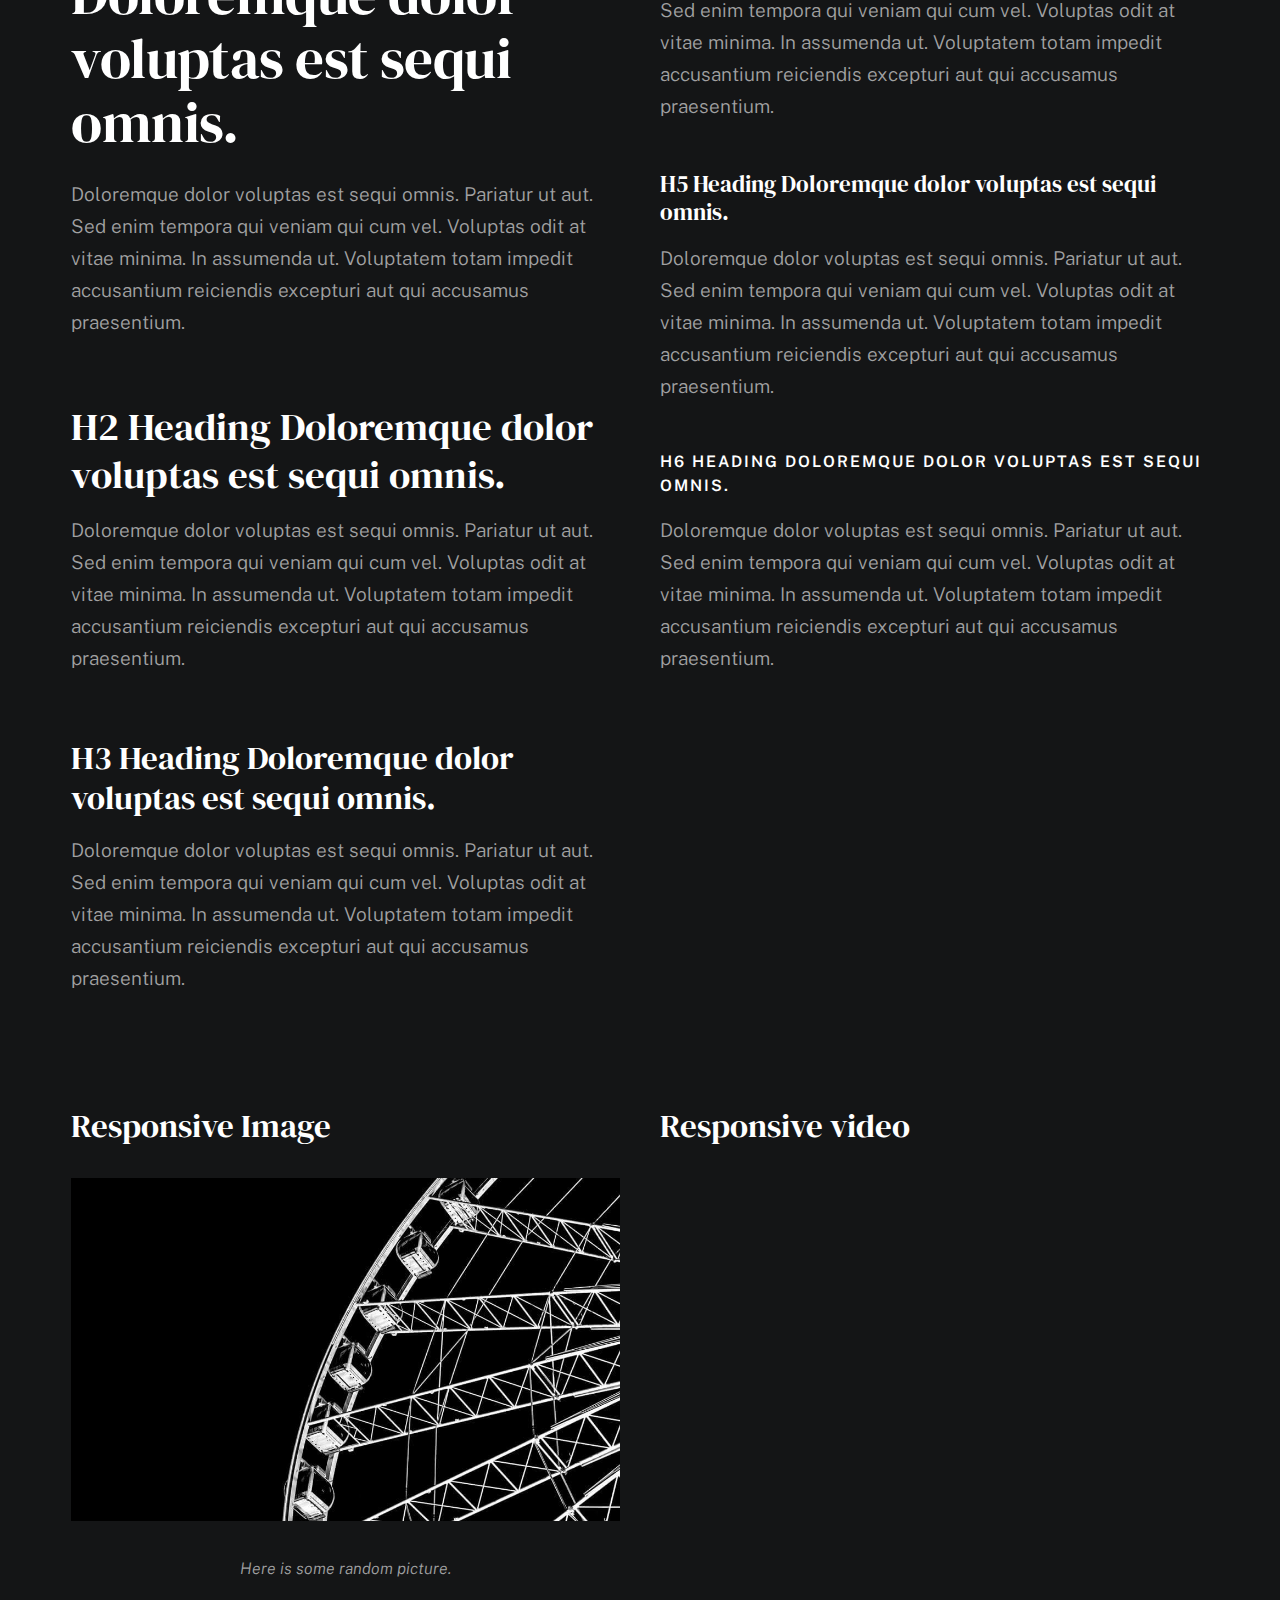
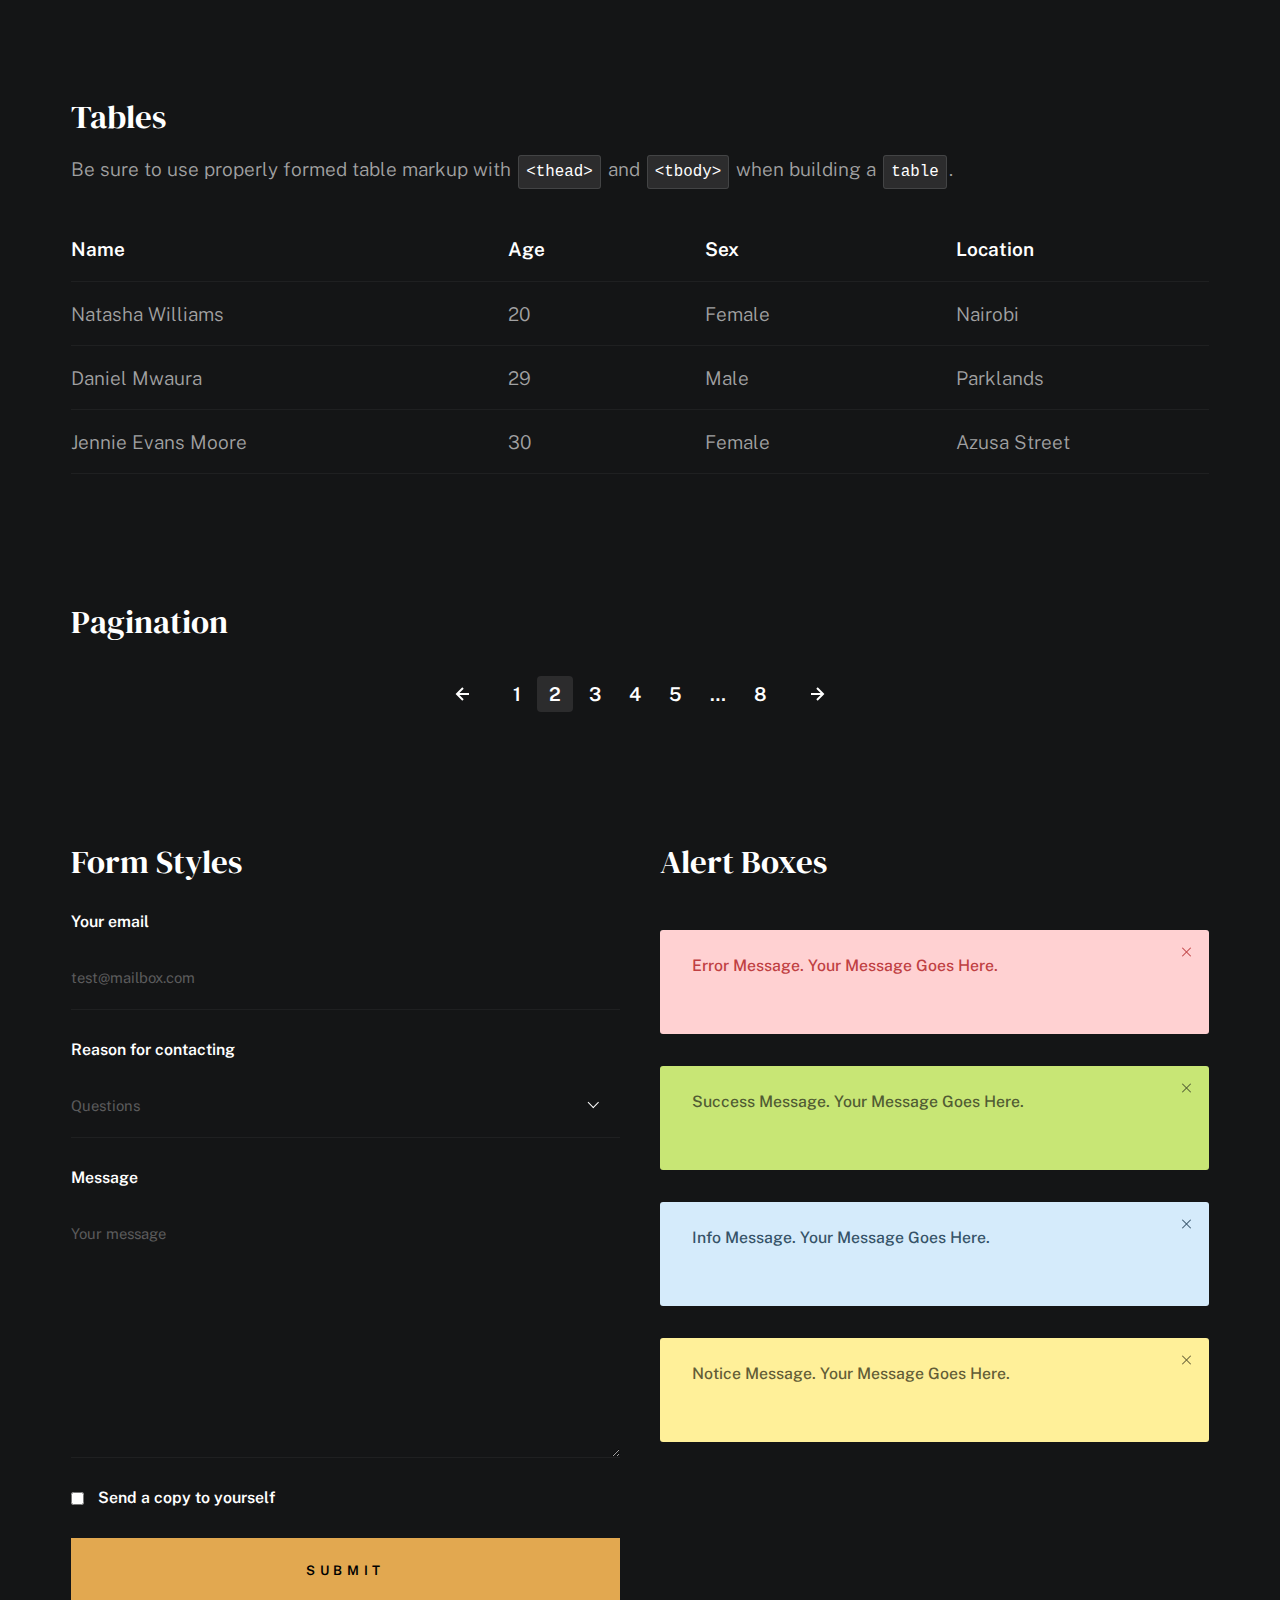
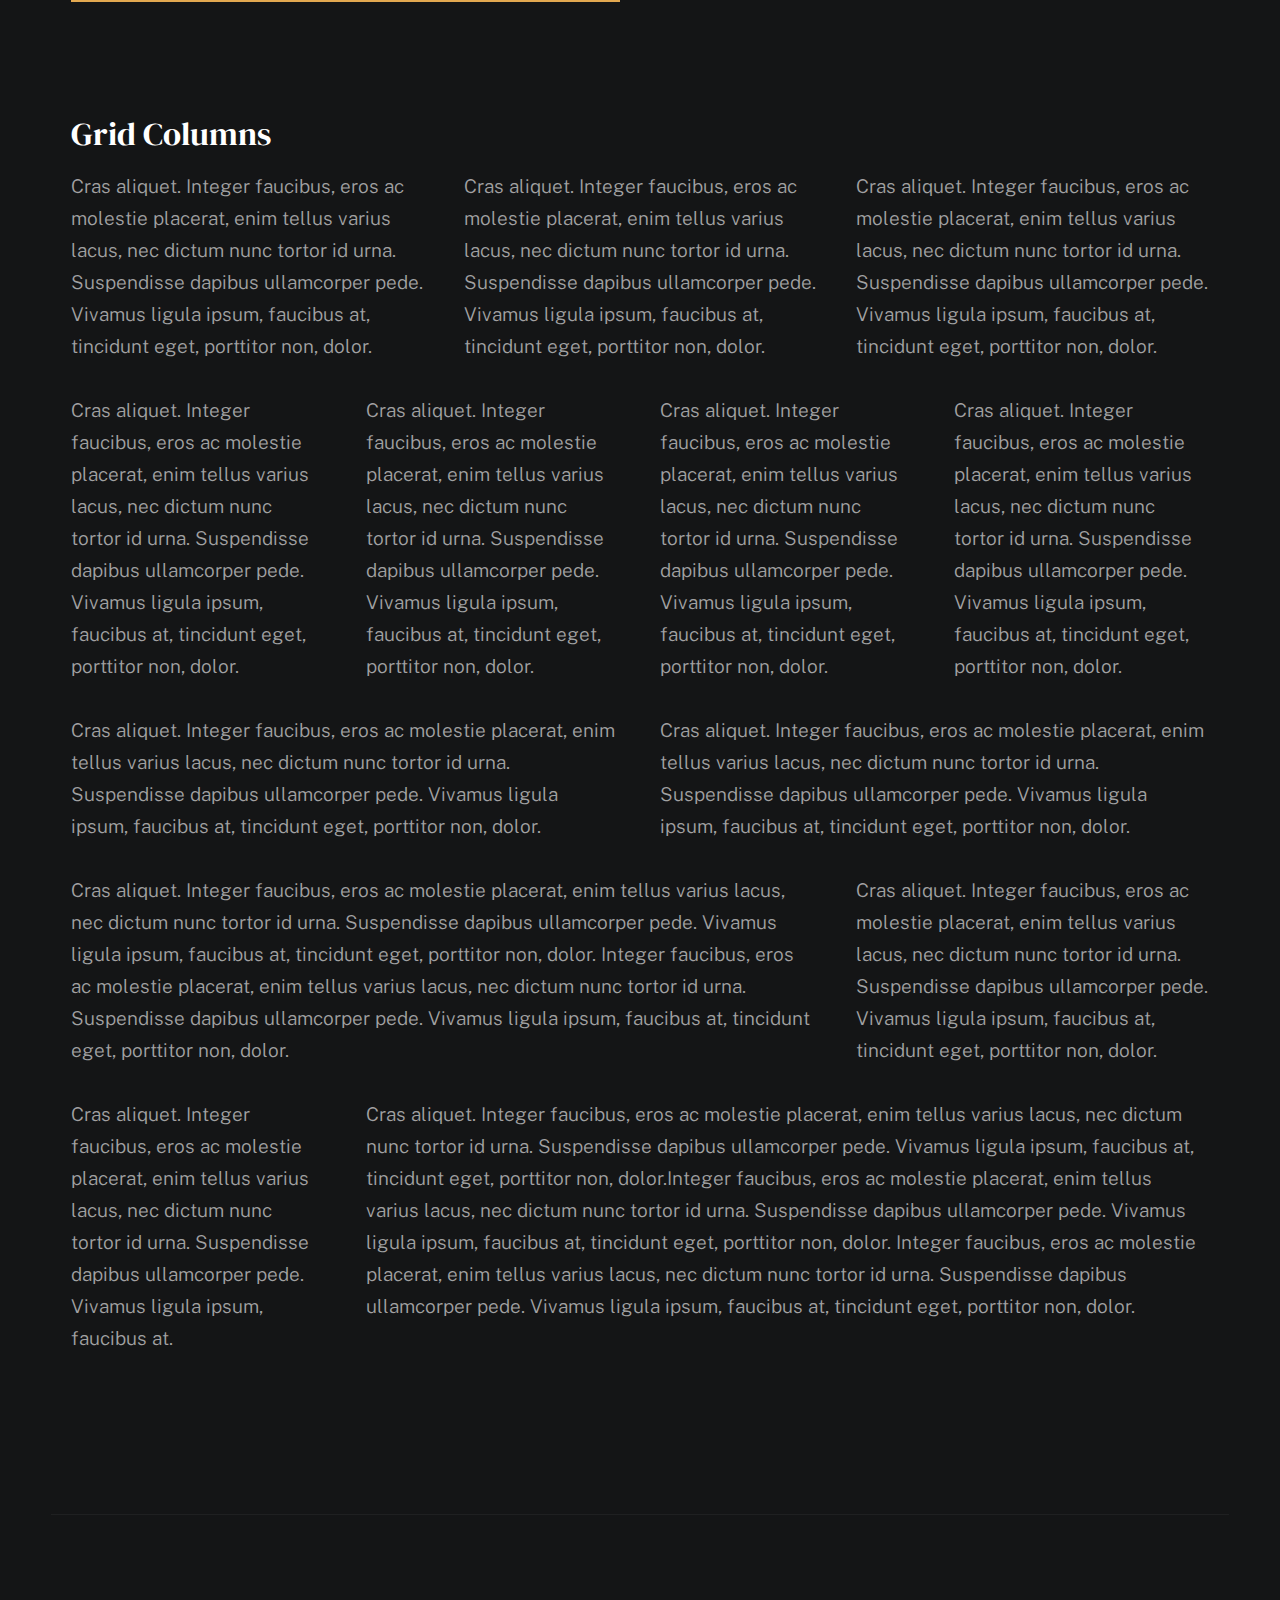
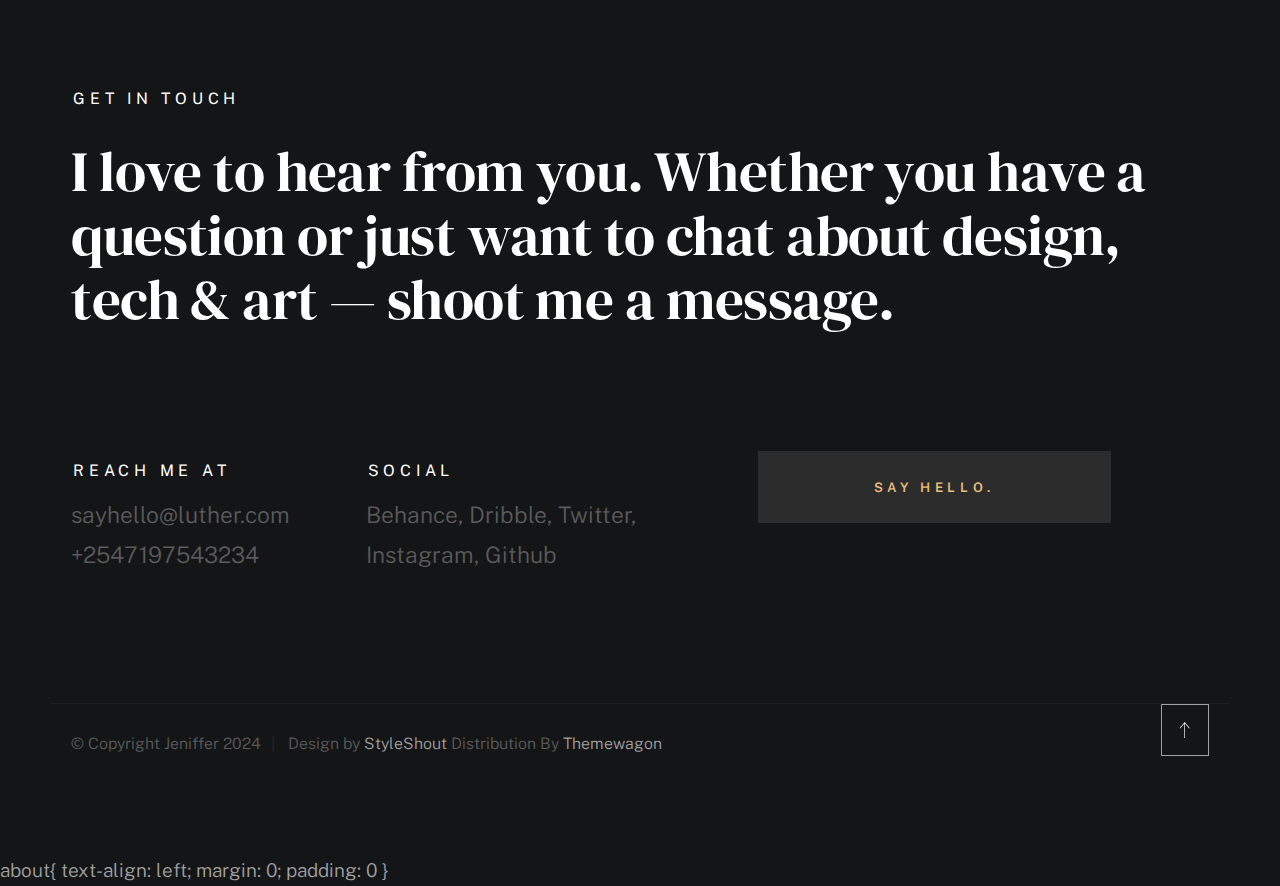
<file: luther-1.0.0/luther-1.0.0/styles.html>
<!DOCTYPE html>
<html class="no-js ss-preload" lang="en">

<head>

    <!--- basic page needs
    ================================================== -->
    <meta charset="utf-8">
    <title>Ɠҽղìѵɾą- Styles</title>
    <meta name="description" content="">
    <meta name="author" content="">

    <!-- mobile specific metas
    ================================================== -->
    <meta name="viewport" content="width=device-width, initial-scale=1">

    <!-- CSS
    ================================================== -->
    <link rel="stylesheet" href="css/vendor.css">
    <link rel="stylesheet" href="css/styles.css">

    <style type="text/css" media="screen">
        .s-styles {
            padding-top: var(--vspace-5);
            padding-bottom: var(--vspace-4);
            position: relative;
        }

        .s-styles .intro h1 {
            margin-top: 0;
        }
    </style>

    <!-- favicons
    ================================================== -->
    <link rel="apple-touch-icon" sizes="180x180" href="apple-touch-icon.png">
    <link rel="icon" type="image/png" sizes="32x32" href="favicon-32x32.png">
    <link rel="icon" type="image/png" sizes="16x16" href="favicon-16x16.png">
    <link rel="manifest" href="site.webmanifest">

</head>

<body id="top">


    <!-- # preloader
    ================================================== -->
    <div id="preloader">
        <div id="loader">
        </div>
    </div>


    <!-- # page wrap
    ================================================== -->
    <div class="s-pagewrap">

        <div class="circles">
            <span></span>
            <span></span>
            <span></span>
            <span></span>
            <span></span>
        </div>


        <!-- ## site header 
        ================================================== -->
        <header class="s-header">

            <div class="header-mobile">
                <span class="mobile-home-link"><a href="index.html">Jeniffer.</a></span>
                <a class="mobile-menu-toggle" href="#0"><span>Menu</span></a>
            </div>

            <div class="row wide main-nav-wrap">
                <nav class="column lg-12 main-nav">
                    <ul>
                        <li><a href="index.html" class="home-link">Luther.</a></li>
                        <li class="current"><a href="index.html">Intro</a></li>
                        <li><a href="index.html">About</a></li>
                        <li><a href="index.html">Works</a></li>
                        <li><a href="index.html">Say Hello</a></li>
                    </ul>
                </nav>
            </div>

        </header> <!-- end s-header -->


        <!-- ## main content
        ==================================================- -->
        <main class="s-content">


            <!-- ### intro
            ================================================== -->
            <section id="intro" class="s-intro">

                <div class="row intro-content wide">

                    <div class="column">
                        <div class="text-pretitle with-line">
                            Hello World
                        </div>

                        <h1 class="text-huge-title">
                            I am Jeniffer Nyambura, <br>
                            a digital designer <br>
                            & frontend <br>
                            developer <br>

                        </h1>
                    </div>

                    <ul class="intro-social">
                        <li><a href="#0">Behance</a></li>
                        <li><a href="#0">Twitter</a></li>
                        <li><a href="#0">Dribbble</a></li>
                        <li><a href="#0">Instagram</a></li>
                    </ul>

                </div> <!-- end intro content -->

                <a href="#styles" class="intro-scrolldown smoothscroll">
                    <svg width="24" height="24" viewBox="0 0 24 24" xmlns="http://www.w3.org/2000/svg"
                        fill-rule="evenodd" clip-rule="evenodd">
                        <path
                            d="M11 21.883l-6.235-7.527-.765.644 7.521 9 7.479-9-.764-.645-6.236 7.529v-21.884h-1v21.883z" />
                    </svg>
                </a>

            </section> <!-- end s-intro -->


            <!-- ### styles
            ================================================== -->
            <div id="styles" class="s-styles">

                <div class="row">

                    <div class="column lg-12 intro">

                        <h1>Style Guide.</h1>

                        <p class="lead">Lorem ipsum Officia elit ad tempor dolore est ex incididunt incididunt occaecat
                            culpa deserunt
                            sunt labore in cillum ullamco magna in Excepteur consequat in reprehenderit proident mollit
                            incididunt officia commodo.
                            Duis ea officia sed dolor pariatur enim dolore dolore quis incididunt nulla exercitation
                            commodo veniam et ea incididunt.
                        </p>

                        <hr>
                    </div>

                </div> <!-- end row -->

                <div class="row">

                    <div class="column lg-6 tab-12">

                        <h3>Paragraph and Image</h3>

                        <p><a href="#"><img width="120" height="120" class="u-pull-left" alt="sample-image"
                                    src="images/sample-image.jpg"></a>
                            Lorem ipsum dolor sit amet, consectetuer adipiscing elit. Donec libero. Suspendisse
                            bibendum.Cras id urna. Morbi
                            tincidunt, orci ac convallis aliquam, lectus turpis varius lorem, eu posuere nunc justo
                            tempus leo. Donec mattis,
                            purus nec placerat bibendum, dui pede condimentum odio, ac blandit ante orci ut diam. Cras
                            fringilla magna.
                            Phasellus suscipit, leo a pharetra condimentum, lorem tellus eleifend magna, eget fringilla
                            velit magna id
                            neque posuere nunc justo tempus leo. </p>

                        <p>
                            Lorem ipsum dolor sit amet, consectetuer adipiscing elit. Donec libero. Suspendisse
                            bibendum. Cras id urna.
                            Morbi tincidunt, orci ac convallis aliquam, lectus turpis varius lorem, eu posuere nunc
                            justo tempus leo.
                            Donec mattis, purus nec placerat bibendum, dui pede condimentumodio, ac blandit ante orci ut
                            diam.
                        </p>

                        <p>A <a href="#">link</a>,
                            <abbr title="this really isn't a very good description">abbrebation</abbr>,
                            <strong>strong text</strong>,
                            <em>em text</em>,
                            <del>deleted text</del>, and
                            <mark>this is a mark text.</mark>
                            <code>.code</code>
                        </p>

                    </div>

                    <div class="column lg-6 tab-12">

                        <h3>Drop Caps</h3>

                        <p class="drop-cap">Far far away, behind the word mountains, far from the countries Vokalia and
                            Consonantia,
                            there live the blind texts. Separated they live in Bookmarksgrove right at the coast of the
                            Semantics, a large language ocean. A small river named Duden flows by their place and
                            supplies it with the
                            necessary regelialia. Morbi tincidunt, orci ac convallis aliquam, lectus turpis varius
                            lorem,
                            euposuere nunc justo tempus leo. Donec mattis, purus nec placerat bibendum, dui pede
                            condimentum odio,
                            ac blandit ante orci ut diam. Cras fringilla magna. Phasellus suscipit, leo a pharetra
                            condimentum,
                            lorem tellus eleifend magna, eget fringilla velit magna id neque.
                        </p>

                        <h3>Small Print</h3>

                        <p><small>Lorem ipsum dolor sit amet, consectetuer adipiscing elit. Donec libero.</small></p>

                    </div>

                </div> <!-- end row -->

                <div class="row">

                    <div class="column lg-6 tab-12">

                        <h3 class="u-add-bottom">Pull Quotes</h3>

                        <p>
                            Perspiciatis nemo unde et nobis modi consequatur officia amet. Ut enim
                            tenetur provident maiores. Perspiciatis asperiores incidunt sequi
                            quisquam. Enim aut.
                        </p>

                        <figure class="pull-quote">
                            <blockquote>
                                <p>
                                    When you look in the eyes of grace, when you meet grace,
                                    when you embrace grace, when you see the nail prints in
                                    grace’s hands and the fire in his eyes, when you feel his
                                    relentless love for you - it will not motivate you to sin.
                                    It will motivate you to righteousness.
                                </p>

                                <footer>
                                    <cite>Judah Smith</cite>
                                </footer>
                            </blockquote>
                        </figure>


                    </div>

                    <div class="column lg-6 tab-12">

                        <h3 class="u-add-bottom">Block Quotes</h3>

                        <blockquote cite="http://where-i-got-my-info-from.com">
                            <p>
                                For God so loved the world, that he gave his only Son, that whoever believes in
                                him should not perish but have eternal life. For God did not send his Son into
                                the world to condemn the world, but in order that the world might be
                                saved through him.
                            </p>

                            <footer>
                                <cite>
                                    <a href="#0">John 3:16-17 ESV</a>
                                </cite>
                            </footer>

                        </blockquote>

                        <blockquote>
                            <p>There is a God-shaped vacuum in the heart of each man which cannot be satisfied
                                by any created thing but only by God the Creator.</p>

                            <footer>
                                <cite>Blaise Pascal</cite>
                            </footer>

                        </blockquote>

                    </div>

                </div> <!-- end row -->

                <div class="row u-add-half-bottom">

                    <div class="column lg-6 tab-12">

                        <h3>Example Lists</h3>

                        <ol>
                            <li>Here is an example</li>
                            <li>of an ordered list.</li>
                            <li>A parent list item.
                                <ul>
                                    <li>one</li>
                                    <li>two</li>
                                    <li>three</li>
                                </ul>
                            </li>
                            <li>A list item.</li>
                        </ol>

                        <ul class="disc">
                            <li>Here is an example</li>
                            <li>of an unordered list.</li>
                        </ul>

                        <h3>Definition Lists</h3>

                        <h5>a) Multi-line Definitions (default) </h5>

                        <dl class="dictionary-style">
                            <dt><strong>This is a term</strong></dt>
                            <dd>this is the definition of that term, which both live in a <code>dl</code>.</dd>
                            <dt><strong>Another Term</strong></dt>
                            <dd>And it gets a definition too, which is this line</dd>
                            <dd>This is a 2<sup>nd</sup> definition for a single term. A <code>dt</code> may be followed
                                by multiple <code>dd</code>s.</dd>
                        </dl>

                        <h3 class="u-add-bottom">Skill Bars</h3>

                        <ul class="skill-bars">
                            <li>
                                <div class="progress percent90"><span>90%</span></div>
                                <strong>HTML</strong>
                            </li>
                            <li>
                                <div class="progress percent85"><span>85%</span></div>
                                <strong>CSS</strong>
                            </li>
                            <li>
                                <div class="progress percent70"><span>70%</span></div>
                                <strong>Javascript</strong>
                            </li>
                            <li>
                                <div class="progress percent95"><span>95%</span></div>
                                <strong>PHP</strong>
                            </li>
                            <li>
                                <div class="progress percent75"><span>75%</span></div>
                                <strong>Illustrator</strong>
                            </li>
                            <li>
                                <div class="progress percent90"><span>90%</span></div>
                                <strong>Figma</strong>
                            </li>
                        </ul>

                    </div>

                    <div class="column lg-6 tab-12">

                        <h3 class="u-add-bottom">Buttons</h3>

                        <p>
                            <a class="btn btn--primary u-fullwidth" href="#0">Primary Button</a>
                            <a class="btn u-fullwidth" href="#0">Default Button</a>
                            <a class="btn btn--stroke u-fullwidth" href="#0">Stroke Button</a>
                        </p>

                        <h3>Stats Tabs</h3>

                        <ul class="stats-tabs">
                            <li><a href="#0">1,234 <em>Peter</em></a></li>
                            <li><a href="#0">567 <em>James</em></a></li>
                            <li><a href="#0">23,456 <em>John</em></a></li>
                            <li><a href="#0">3,456 <em>Andrew</em></a></li>
                            <li><a href="#0">456 <em>Philip</em></a></li>
                            <li><a href="#0">26 <em>Matthew</em></a></li>
                        </ul>

                        <h3 class="u-add-bottom">Code</h3>

                        <pre><code class="language-css">
    code {
    font-size: 1.4rem;
    margin: 0 .2rem;
    padding: .2rem .6rem;
    white-space: nowrap;
    background: #F1F1F1;
    border: 1px solid #E1E1E1;	
    border-radius: 3px;
    }
</code></pre>

                    </div>

                </div> <!-- end row -->

                <div class="row u-add-half-bottom">

                    <div class="column lg-6 tab-12">

                        <h1>H1 Heading Doloremque dolor voluptas est sequi omnis.</h1>
                        <p>Doloremque dolor voluptas est sequi omnis. Pariatur ut aut. Sed enim tempora qui veniam qui
                            cum vel.
                            Voluptas odit at vitae minima. In assumenda ut. Voluptatem totam impedit accusantium
                            reiciendis excepturi aut qui accusamus praesentium.</p>

                        <h2>H2 Heading Doloremque dolor voluptas est sequi omnis.</h2>
                        <p>Doloremque dolor voluptas est sequi omnis. Pariatur ut aut. Sed enim tempora qui veniam qui
                            cum vel.
                            Voluptas odit at vitae minima. In assumenda ut. Voluptatem totam impedit accusantium
                            reiciendis excepturi aut qui accusamus praesentium.</p>

                        <h3>H3 Heading Doloremque dolor voluptas est sequi omnis.</h3>
                        <p>Doloremque dolor voluptas est sequi omnis. Pariatur ut aut. Sed enim tempora qui veniam qui
                            cum vel.
                            Voluptas odit at vitae minima. In assumenda ut. Voluptatem totam impedit accusantium
                            reiciendis excepturi aut qui accusamus praesentium.</p>


                    </div>

                    <div class="column lg-6 tab-12">
                        <h4>H4 Heading Doloremque dolor voluptas est sequi omnis.</h4>
                        <p>Doloremque dolor voluptas est sequi omnis. Pariatur ut aut. Sed enim tempora qui veniam qui
                            cum vel.
                            Voluptas odit at vitae minima. In assumenda ut. Voluptatem totam impedit accusantium
                            reiciendis excepturi aut qui accusamus praesentium.</p>

                        <h5>H5 Heading Doloremque dolor voluptas est sequi omnis.</h5>
                        <p>Doloremque dolor voluptas est sequi omnis. Pariatur ut aut. Sed enim tempora qui veniam qui
                            cum vel.
                            Voluptas odit at vitae minima. In assumenda ut. Voluptatem totam impedit accusantium
                            reiciendis excepturi aut qui accusamus praesentium.</p>

                        <h6>H6 Heading Doloremque dolor voluptas est sequi omnis.</h6>
                        <p>Doloremque dolor voluptas est sequi omnis. Pariatur ut aut. Sed enim tempora qui veniam qui
                            cum vel.
                            Voluptas odit at vitae minima. In assumenda ut. Voluptatem totam impedit accusantium
                            reiciendis excepturi aut qui accusamus praesentium.</p>


                    </div>

                </div> <!-- end row -->

                <div class="row u-add-half-bottom">

                    <div class="column lg-6 tab-12">

                        <h3 class="u-add-bottom">Responsive Image</h3>

                        <figure>
                            <img src="images/wheel-500.jpg" srcset="images/wheel-1000.jpg 1000w, 
                            images/wheel-500.jpg 500w" sizes="(max-width: 1000px) 100vw, 1000px" alt="">

                            <figcaption>
                                Here is some random picture.
                            </figcaption>
                        </figure>

                    </div>

                    <div class="column lg-6 tab-12">

                        <h3 class="u-add-bottom">Responsive video</h3>

                        <div class="video-container">
                            <iframe
                                src="https://player.vimeo.com/video/14592941?color=00a650&title=0&byline=0&portrait=0"
                                width="500" height="281" frameborder="0" webkitallowfullscreen mozallowfullscreen
                                allowfullscreen></iframe>
                        </div>

                    </div>

                </div> <!-- end row -->

                <div class="row u-add-bottom">

                    <div class="column lg-12">

                        <h3>Tables</h3>
                        <p>Be sure to use properly formed table markup with <code>&lt;thead&gt;</code> and
                            <code>&lt;tbody&gt;</code> when building a <code>table</code>.</p>

                        <div class="table-responsive">

                            <table>
                                <thead>
                                    <tr>
                                        <th>Name</th>
                                        <th>Age</th>
                                        <th>Sex</th>
                                        <th>Location</th>
                                    </tr>
                                </thead>
                                <tbody>
                                    <tr>
                                        <td>Natasha Williams</td>
                                        <td>20</td>
                                        <td>Female</td>
                                        <td>Nairobi</td>
                                    </tr>
                                    <tr>
                                        <td>Daniel Mwaura</td>
                                        <td>29</td>
                                        <td>Male</td>
                                        <td>Parklands</td>
                                    </tr>
                                    <tr>
                                        <td>Jennie Evans Moore</td>
                                        <td>30</td>
                                        <td>Female</td>
                                        <td>Azusa Street</td>
                                    </tr>
                                </tbody>
                            </table>

                        </div>

                    </div>

                </div> <!-- end row -->

                <div class="row">

                    <div class="column lg-12">
                        <h3>Pagination</h3>

                        <nav class="pgn">
                            <ul>
                                <li>
                                    <a class="pgn__prev" href="#0">
                                        <svg xmlns="http://www.w3.org/2000/svg" width="24" height="24"
                                            viewBox="0 0 24 24">
                                            <path
                                                d="M12.707 17.293L8.414 13H18v-2H8.414l4.293-4.293-1.414-1.414L4.586 12l6.707 6.707z" />
                                        </svg>
                                    </a>
                                </li>
                                <li><a class="pgn__num" href="#0">1</a></li>
                                <li><span class="pgn__num current">2</span></li>
                                <li><a class="pgn__num" href="#0">3</a></li>
                                <li><a class="pgn__num" href="#0">4</a></li>
                                <li><a class="pgn__num" href="#0">5</a></li>
                                <li><span class="pgn__num dots">…</span></li>
                                <li><a class="pgn__num" href="#0">8</a></li>
                                <li>
                                    <a class="pgn__next" href="#0">
                                        <svg xmlns="http://www.w3.org/2000/svg" width="24" height="24"
                                            viewBox="0 0 24 24">
                                            <path
                                                d="M11.293 17.293l1.414 1.414L19.414 12l-6.707-6.707-1.414 1.414L15.586 11H6v2h9.586z" />
                                        </svg>
                                    </a>
                                </li>
                            </ul>
                        </nav>
                    </div>

                </div> <!-- end row -->

                <div class="row">

                    <div class="column lg-6 tab-12">

                        <h3 class="u-add-bottom">Form Styles</h3>

                        <form>
                            <div>
                                <label for="sampleInput">Your email</label>
                                <input class="u-fullwidth" type="email" placeholder="test@mailbox.com" id="sampleInput">
                            </div>
                            <div>
                                <label for="sampleRecipientInput">Reason for contacting</label>
                                <div class="ss-custom-select">
                                    <select class="u-fullwidth" id="sampleRecipientInput">
                                        <option value="Option 1">Questions</option>
                                        <option value="Option 2">Report</option>
                                        <option value="Option 3">Others</option>
                                    </select>
                                </div>
                            </div>

                            <label for="exampleMessage">Message</label>
                            <textarea class="u-fullwidth" placeholder="Your message" id="exampleMessage"></textarea>

                            <label class="u-add-bottom">
                                <input type="checkbox">
                                <span class="label-text">Send a copy to yourself</span>
                            </label>

                            <input class="btn--primary u-fullwidth" type="submit" value="Submit">
                        </form>

                    </div>

                    <div class="column lg-6 tab-12">

                        <h3>Alert Boxes</h3>

                        <br>

                        <div class="alert-box alert-box--error">
                            <p>Error Message. Your Message Goes Here.</p>
                            <span class="alert-box__close"></span>
                        </div><!-- end error -->

                        <div class="alert-box alert-box--success">
                            <p>Success Message. Your Message Goes Here.</p>
                            <span class="alert-box__close"></span>
                        </div><!-- end success -->

                        <div class="alert-box alert-box--info">
                            <p>Info Message. Your Message Goes Here.</p>
                            <span class="alert-box__close"></span>
                        </div><!-- end info -->

                        <div class="alert-box alert-box--notice">
                            <p>Notice Message. Your Message Goes Here.</p>
                            <span class="alert-box__close"></span>
                        </div><!-- end notice -->

                    </div>

                </div> <!-- end row -->

                <div class="row">

                    <div class="lg-12 column">
                        <h3>Grid Columns</h3>
                    </div>

                </div> <!-- Row End-->

                <!--<h4>1/3 Columns</h4>  -->

                <div class="row">

                    <div class="lg-4 mob-12 column">
                        <p>
                            Cras aliquet. Integer faucibus, eros ac molestie placerat, enim tellus varius lacus,
                            nec dictum nunc tortor id urna. Suspendisse dapibus ullamcorper pede. Vivamus ligula ipsum,
                            faucibus at, tincidunt eget, porttitor non, dolor.
                        </p>
                    </div>

                    <div class="lg-4 mob-12 column">
                        <p>
                            Cras aliquet. Integer faucibus, eros ac molestie placerat, enim tellus varius lacus,
                            nec dictum nunc tortor id urna. Suspendisse dapibus ullamcorper pede. Vivamus ligula ipsum,
                            faucibus at, tincidunt eget, porttitor non, dolor.
                        </p>
                    </div>

                    <div class="lg-4 mob-12 column">
                        <p>
                            Cras aliquet. Integer faucibus, eros ac molestie placerat, enim tellus varius lacus,
                            nec dictum nunc tortor id urna. Suspendisse dapibus ullamcorper pede. Vivamus ligula ipsum,
                            faucibus at, tincidunt eget, porttitor non, dolor.
                        </p>
                    </div>

                </div>

                <!--<h4>1/4 Columns</h4>  -->

                <div class="row">

                    <div class="lg-3 tab-6 mob-12 column">
                        <p>
                            Cras aliquet. Integer faucibus, eros ac molestie placerat, enim tellus varius lacus,
                            nec dictum nunc tortor id urna. Suspendisse dapibus ullamcorper pede. Vivamus ligula ipsum,
                            faucibus at, tincidunt eget, porttitor non, dolor.
                        </p>
                    </div>

                    <div class="lg-3 tab-6 mob-12 column">
                        <p>
                            Cras aliquet. Integer faucibus, eros ac molestie placerat, enim tellus varius lacus,
                            nec dictum nunc tortor id urna. Suspendisse dapibus ullamcorper pede. Vivamus ligula ipsum,
                            faucibus at, tincidunt eget, porttitor non, dolor.
                        </p>
                    </div>

                    <div class="lg-3 tab-6 mob-12 column">
                        <p>
                            Cras aliquet. Integer faucibus, eros ac molestie placerat, enim tellus varius lacus,
                            nec dictum nunc tortor id urna. Suspendisse dapibus ullamcorper pede. Vivamus ligula ipsum,
                            faucibus at, tincidunt eget, porttitor non, dolor.
                        </p>
                    </div>

                    <div class="lg-3 tab-6 mob-12 column">
                        <p>
                            Cras aliquet. Integer faucibus, eros ac molestie placerat, enim tellus varius lacus,
                            nec dictum nunc tortor id urna. Suspendisse dapibus ullamcorper pede. Vivamus ligula ipsum,
                            faucibus at, tincidunt eget, porttitor non, dolor.
                        </p>
                    </div>

                </div>

                <!--<h4>1/2 Columns</h4>  -->

                <div class="row">

                    <div class="lg-6 mob-12 column">
                        <p>
                            Cras aliquet. Integer faucibus, eros ac molestie placerat, enim tellus varius lacus,
                            nec dictum nunc tortor id urna. Suspendisse dapibus ullamcorper pede. Vivamus ligula ipsum,
                            faucibus at, tincidunt eget, porttitor non, dolor.
                        </p>
                    </div>

                    <div class="lg-6 mob-12 column">
                        <p>
                            Cras aliquet. Integer faucibus, eros ac molestie placerat, enim tellus varius lacus,
                            nec dictum nunc tortor id urna. Suspendisse dapibus ullamcorper pede. Vivamus ligula ipsum,
                            faucibus at, tincidunt eget, porttitor non, dolor.
                        </p>
                    </div>

                </div>

                <!--<h4>2/3 Columns</h4>  -->

                <div class="row">

                    <div class="lg-8 tab-7 mob-12 column">
                        <p>
                            Cras aliquet. Integer faucibus, eros ac molestie placerat, enim tellus varius lacus,
                            nec dictum nunc tortor id urna. Suspendisse dapibus ullamcorper pede. Vivamus ligula ipsum,
                            faucibus at, tincidunt eget, porttitor non, dolor. Integer faucibus, eros ac molestie
                            placerat, enim tellus varius lacus,
                            nec dictum nunc tortor id urna. Suspendisse dapibus ullamcorper pede. Vivamus ligula ipsum,
                            faucibus at, tincidunt eget, porttitor non, dolor.
                        </p>
                    </div>

                    <div class="lg-4 tab-5 mob-12 column">
                        <p>
                            Cras aliquet. Integer faucibus, eros ac molestie placerat, enim tellus varius lacus,
                            nec dictum nunc tortor id urna. Suspendisse dapibus ullamcorper pede. Vivamus ligula ipsum,
                            faucibus at, tincidunt eget, porttitor non, dolor.
                        </p>
                    </div>

                </div>

                <!--<h4>3/4 Columns</h4>  -->

                <div class="row">

                    <div class="lg-3 tab-5 mob-12 column">
                        <p>
                            Cras aliquet. Integer faucibus, eros ac molestie placerat, enim tellus varius lacus,
                            nec dictum nunc tortor id urna. Suspendisse dapibus ullamcorper pede. Vivamus ligula ipsum,
                            faucibus at.
                        </p>
                    </div>

                    <div class="lg-9 tab-7 mob-12 column">
                        <p>
                            Cras aliquet. Integer faucibus, eros ac molestie placerat, enim tellus varius lacus,
                            nec dictum nunc tortor id urna. Suspendisse dapibus ullamcorper pede. Vivamus ligula ipsum,
                            faucibus at, tincidunt eget, porttitor non, dolor.Integer faucibus, eros ac molestie
                            placerat, enim tellus varius lacus,
                            nec dictum nunc tortor id urna. Suspendisse dapibus ullamcorper pede. Vivamus ligula ipsum,
                            faucibus at, tincidunt eget, porttitor non, dolor. Integer faucibus, eros ac molestie
                            placerat, enim tellus varius lacus,
                            nec dictum nunc tortor id urna. Suspendisse dapibus ullamcorper pede. Vivamus ligula ipsum,
                            faucibus at, tincidunt eget, porttitor non, dolor.
                        </p>
                    </div>

                </div>

            </div> <!-- end content-wrap -->


            <!-- ### contact
            ================================================== -->
            <section id="contact" class="s-contact">

                <div class="row contact-top">
                    <div class="column lg-12">
                        <h2 class="text-pretitle">
                            Get In Touch
                        </h2>

                        <p class="h1">
                            I love to hear from you.
                            Whether you have a question or just
                            want to chat about design, tech & art — shoot me a message.
                        </p>
                    </div>
                </div> <!-- end contact-top -->

                <div class="row contact-bottom">
                    <div class="column lg-3 md-5 tab-6 stack-on-550 contact-block">
                        <h3 class="text-pretitle">Reach me at</h3>
                        <p class="contact-links">
                            <a href="mailto:sayhello@luther.com" class="mailtoui">sayhello@luther.com</a> <br>
                            <a href="tel:+2547197543234">+2547197543234</a>
                        </p>
                    </div>
                    <div class="column lg-4 md-5 tab-6 stack-on-550 contact-block">
                        <h3 class="text-pretitle">Social</h3>
                        <ul class="contact-social">
                            <li><a href="#0">Behance</a></li>
                            <li><a href="#0">Dribble</a></li>
                            <li><a href="#0">Twitter</a></li>
                            <li><a href="#0">Instagram</a></li>
                            <li><a href="#0">Github</a></li>
                        </ul>
                    </div>
                    <div class="column lg-4 md-12 contact-block">
                        <a href="mailto:sayhello@nyamburajeniffer38c@gmail.com"
                            class="mailtoui btn btn--medium u-fullwidth contact-btn">Say Hello.</a>
                    </div>
                </div> <!-- end contact-bottom -->

            </section> <!-- end contact -->

        </main> <!-- end s-content -->


        <!-- ## footer
        ================================================== -->
        <footer class="s-footer">

            <div class="row">
                <div class="column ss-copyright">
                    <span>© Copyright Jeniffer 2024</span>
                    <span>Design by <a href="https://www.styleshout.com/">StyleShout</a> Distribution By <a
                            href="https://themewagon.com">Themewagon</a> </span>
                </div>

                <div class="ss-go-top">
                    <a class="smoothscroll" title="Back to Top" href="#top">
                        <svg xmlns="http://www.w3.org/2000/svg" viewBox="0 0 24 24" fill-rule="evenodd"
                            clip-rule="evenodd">
                            <path
                                d="M11 2.206l-6.235 7.528-.765-.645 7.521-9 7.479 9-.764.646-6.236-7.53v21.884h-1v-21.883z" />
                        </svg>
                    </a>
                </div>
            </div>

        </footer> <!-- end s-footer -->

    </div> <!-- end -s-pagewrap -->


    <!-- Java Script
    ================================================== -->
    <script src="js/plugins.js"></script>
    <script src="js/main.js"></script>
    about{
    text-align: left;
    margin: 0;
    padding: 0
    }
</body>

</html>
</file>
<file: luther-1.0.0/luther-1.0.0/css/vendor.css>
/* ===================================================================
 * Theme Third-party Stylesheets
 * Template Ver. 1.0.0
 * 02-16-2021
 * -------------------------------------------------------------------
 *
 * TOC:
 * 
 * # PrismJS 1.20.0
 * # Swiper 6.4.5
 * # Basiclightbox
 * 
 * ------------------------------------------------------------------- */



/* ===================================================================
 * # PrismJS 1.20.0
 *   https://prismjs.com/download.html#themes=prism-tomorrow&languages=markup+css+clike+javascript+markup-templating+php
 *   
 *   prism.js tomorrow night eighties for JavaScript, CoffeeScript, CSS and HTML
 *   Based on https://github.com/chriskempson/tomorrow-theme
 *   @author Rose Pritchard
 * ------------------------------------------------------------------- */

code[class*="language-"],
pre[class*="language-"] {
    color           : #ccc;
    background      : none;
    font-family     : var(--font-mono);
    font-size       : calc(var(--text-size) * 0.9444);
    text-align      : left;
    white-space     : pre;
    word-spacing    : normal;
    word-break      : normal;
    word-wrap       : normal;
    line-height     : var(--vspace-1);
    -moz-tab-size   : 4;
    -o-tab-size     : 4;
    tab-size        : 4;
    -webkit-hyphens : none;
    -moz-hyphens    : none;
    -ms-hyphens     : none;
    hyphens         : none;
}

/* Code blocks */

pre[class*="language-"] {
    padding  : var(--vspace-0_5) 0 var(--vspace-1);
    margin   : 0;
    overflow : auto;
}

:not(pre)>code[class*="language-"],
pre[class*="language-"] {
    background : #2d2d2d;
}

/* Inline code */

:not(pre)>code[class*="language-"] {
    padding     : .1em;
    white-space : normal;
}

.token.comment,
.token.block-comment,
.token.prolog,
.token.doctype,
.token.cdata {
    color : #999;
}

.token.punctuation {
    color : #ccc;
}

.token.tag,
.token.attr-name,
.token.namespace,
.token.deleted {
    color : #e2777a;
}

.token.function-name {
    color : #6196cc;
}

.token.boolean,
.token.number,
.token.function {
    color : #f08d49;
}

.token.property,
.token.class-name,
.token.constant,
.token.symbol {
    color : #f8c555;
}

.token.selector,
.token.important,
.token.atrule,
.token.keyword,
.token.builtin {
    color : #cc99cd;
}

.token.string,
.token.char,
.token.attr-value,
.token.regex,
.token.variable {
    color : #7ec699;
}

.token.operator,
.token.entity,
.token.url {
    color : #67cdcc;
}

.token.important,
.token.bold {
    font-weight : bold;
}

.token.italic {
    font-style : italic;
}

.token.entity {
    cursor : help;
}

.token.inserted {
    color : green;
}



/* ===================================================================
 * # Swiper 6.4.5
 *   Most modern mobile touch slider and framework with hardware accelerated transitions
 *   https://swiperjs.com
 *
 *   Copyright 2014-2020 Vladimir Kharlampidi
 *
 *   Released under the MIT License
 *
 *   Released on: December 18, 2020
 * ------------------------------------------------------------------- */

@font-face {
    font-family : "swiper-icons";
    src         : url("data:application/font-woff;charset=utf-8;base64, [base64]//wADZ2x5ZgAAAywAAADMAAAD2MHtryVoZWFkAAABbAAAADAAAAA2E2+eoWhoZWEAAAGcAAAAHwAAACQC9gDzaG10eAAAAigAAAAZAAAArgJkABFsb2NhAAAC0AAAAFoAAABaFQAUGG1heHAAAAG8AAAAHwAAACAAcABAbmFtZQAAA/gAAAE5AAACXvFdBwlwb3N0AAAFNAAAAGIAAACE5s74hXjaY2BkYGAAYpf5Hu/j+W2+MnAzMYDAzaX6QjD6/4//Bxj5GA8AuRwMYGkAPywL13jaY2BkYGA88P8Agx4j+/8fQDYfA1AEBWgDAIB2BOoAeNpjYGRgYNBh4GdgYgABEMnIABJzYNADCQAACWgAsQB42mNgYfzCOIGBlYGB0YcxjYGBwR1Kf2WQZGhhYGBiYGVmgAFGBiQQkOaawtDAoMBQxXjg/wEGPcYDDA4wNUA2CCgwsAAAO4EL6gAAeNpj2M0gyAACqxgGNWBkZ2D4/wMA+xkDdgAAAHjaY2BgYGaAYBkGRgYQiAHyGMF8FgYHIM3DwMHABGQrMOgyWDLEM1T9/w8UBfEMgLzE////P/5//f/V/xv+r4eaAAeMbAxwIUYmIMHEgKYAYjUcsDAwsLKxc3BycfPw8jEQA/[base64]/uznmfPFBNODM2K7MTQ45YEAZqGP81AmGGcF3iPqOop0r1SPTaTbVkfUe4HXj97wYE+yNwWYxwWu4v1ugWHgo3S1XdZEVqWM7ET0cfnLGxWfkgR42o2PvWrDMBSFj/IHLaF0zKjRgdiVMwScNRAoWUoH78Y2icB/yIY09An6AH2Bdu/UB+yxopYshQiEvnvu0dURgDt8QeC8PDw7Fpji3fEA4z/PEJ6YOB5hKh4dj3EvXhxPqH/SKUY3rJ7srZ4FZnh1PMAtPhwP6fl2PMJMPDgeQ4rY8YT6Gzao0eAEA409DuggmTnFnOcSCiEiLMgxCiTI6Cq5DZUd3Qmp10vO0LaLTd2cjN4fOumlc7lUYbSQcZFkutRG7g6JKZKy0RmdLY680CDnEJ+UMkpFFe1RN7nxdVpXrC4aTtnaurOnYercZg2YVmLN/d/gczfEimrE/fs/bOuq29Zmn8tloORaXgZgGa78yO9/cnXm2BpaGvq25Dv9S4E9+5SIc9PqupJKhYFSSl47+Qcr1mYNAAAAeNptw0cKwkAAAMDZJA8Q7OUJvkLsPfZ6zFVERPy8qHh2YER+3i/BP83vIBLLySsoKimrqKqpa2hp6+jq6RsYGhmbmJqZSy0sraxtbO3sHRydnEMU4uR6yx7JJXveP7WrDycAAAAAAAH//wACeNpjYGRgYOABYhkgZgJCZgZNBkYGLQZtIJsFLMYAAAw3ALgAeNolizEKgDAQBCchRbC2sFER0YD6qVQiBCv/H9ezGI6Z5XBAw8CBK/m5iQQVauVbXLnOrMZv2oLdKFa8Pjuru2hJzGabmOSLzNMzvutpB3N42mNgZGBg4GKQYzBhYMxJLMlj4GBgAYow/P/PAJJhLM6sSoWKfWCAAwDAjgbRAAB42mNgYGBkAIIbCZo5IPrmUn0hGA0AO8EFTQAA") format("woff");
    font-weight : 400;
    font-style  : normal;
}

:root {
    --swiper-theme-color : #007aff;
}

.swiper-container {
    margin-left  : auto;
    margin-right : auto;
    position     : relative;
    overflow     : hidden;
    list-style   : none;
    padding      : 0;
    /* Fix of Webkit flickering */
    z-index      : 1;
}

.swiper-container-vertical>.swiper-wrapper {
    flex-direction : column;
}

.swiper-wrapper {
    position            : relative;
    width               : 100%;
    height              : 100%;
    z-index             : 1;
    display             : flex;
    transition-property : transform;
    box-sizing          : content-box;
}

.swiper-container-android .swiper-slide,
.swiper-wrapper {
    transform : translate3d(0px, 0, 0);
}

.swiper-container-multirow>.swiper-wrapper {
    flex-wrap : wrap;
}

.swiper-container-multirow-column>.swiper-wrapper {
    flex-wrap      : wrap;
    flex-direction : column;
}

.swiper-container-free-mode>.swiper-wrapper {
    transition-timing-function : ease-out;
    margin                     : 0 auto;
}

.swiper-slide {
    flex-shrink         : 0;
    width               : 100%;
    height              : 100%;
    position            : relative;
    transition-property : transform;
}

.swiper-slide-invisible-blank {
    visibility : hidden;
}

/* Auto Height */

.swiper-container-autoheight,
.swiper-container-autoheight .swiper-slide {
    height : auto;
}

.swiper-container-autoheight .swiper-wrapper {
    align-items         : flex-start;
    transition-property : transform, height;
}

/* 3D Effects */

.swiper-container-3d {
    perspective : 1200px;
}

.swiper-container-3d .swiper-wrapper,
.swiper-container-3d .swiper-slide,
.swiper-container-3d .swiper-slide-shadow-left,
.swiper-container-3d .swiper-slide-shadow-right,
.swiper-container-3d .swiper-slide-shadow-top,
.swiper-container-3d .swiper-slide-shadow-bottom,
.swiper-container-3d .swiper-cube-shadow {
    transform-style : preserve-3d;
}

.swiper-container-3d .swiper-slide-shadow-left,
.swiper-container-3d .swiper-slide-shadow-right,
.swiper-container-3d .swiper-slide-shadow-top,
.swiper-container-3d .swiper-slide-shadow-bottom {
    position       : absolute;
    left           : 0;
    top            : 0;
    width          : 100%;
    height         : 100%;
    pointer-events : none;
    z-index        : 10;
}

.swiper-container-3d .swiper-slide-shadow-left {
    background-image : linear-gradient(to left, rgba(0, 0, 0, 0.5), rgba(0, 0, 0, 0));
}

.swiper-container-3d .swiper-slide-shadow-right {
    background-image : linear-gradient(to right, rgba(0, 0, 0, 0.5), rgba(0, 0, 0, 0));
}

.swiper-container-3d .swiper-slide-shadow-top {
    background-image : linear-gradient(to top, rgba(0, 0, 0, 0.5), rgba(0, 0, 0, 0));
}

.swiper-container-3d .swiper-slide-shadow-bottom {
    background-image : linear-gradient(to bottom, rgba(0, 0, 0, 0.5), rgba(0, 0, 0, 0));
}

/* CSS Mode */

.swiper-container-css-mode>.swiper-wrapper {
    overflow           : auto;
    scrollbar-width    : none;
    /* For Firefox */
    -ms-overflow-style : none;
    /* For Internet Explorer and Edge */
}

.swiper-container-css-mode>.swiper-wrapper::-webkit-scrollbar {
    display : none;
}

.swiper-container-css-mode>.swiper-wrapper>.swiper-slide {
    scroll-snap-align : start start;
}

.swiper-container-horizontal.swiper-container-css-mode>.swiper-wrapper {
    scroll-snap-type : x mandatory;
}

.swiper-container-vertical.swiper-container-css-mode>.swiper-wrapper {
    scroll-snap-type : y mandatory;
}

:root {
    --swiper-navigation-size   : 44px;
    /*
    --swiper-navigation-color  : var(--swiper-theme-color);
    */
}

.swiper-button-prev,
.swiper-button-next {
    position        : absolute;
    top             : 50%;
    width           : calc(var(--swiper-navigation-size) / 44 * 27);
    height          : var(--swiper-navigation-size);
    margin-top      : calc(-1 * var(--swiper-navigation-size) / 2);
    z-index         : 10;
    cursor          : pointer;
    display         : flex;
    align-items     : center;
    justify-content : center;
    color           : var(--swiper-navigation-color, var(--swiper-theme-color));
}

.swiper-button-prev.swiper-button-disabled,
.swiper-button-next.swiper-button-disabled {
    opacity        : 0.35;
    cursor         : auto;
    pointer-events : none;
}

.swiper-button-prev:after,
.swiper-button-next:after {
    font-family    : swiper-icons;
    font-size      : var(--swiper-navigation-size);
    text-transform : none !important;
    letter-spacing : 0;
    text-transform : none;
    font-variant   : initial;
    line-height    : 1;
}

.swiper-button-prev,
.swiper-container-rtl .swiper-button-next {
    left  : 10px;
    right : auto;
}

.swiper-button-prev:after,
.swiper-container-rtl .swiper-button-next:after {
    content : "prev";
}

.swiper-button-next,
.swiper-container-rtl .swiper-button-prev {
    right : 10px;
    left  : auto;
}

.swiper-button-next:after,
.swiper-container-rtl .swiper-button-prev:after {
    content : "next";
}

.swiper-button-prev.swiper-button-white,
.swiper-button-next.swiper-button-white {
    --swiper-navigation-color : #ffffff;
}

.swiper-button-prev.swiper-button-black,
.swiper-button-next.swiper-button-black {
    --swiper-navigation-color : #000000;
}

.swiper-button-lock {
    display : none;
}

:root {
    /*
    --swiper-pagination-color: var(--swiper-theme-color);
    */
}

.swiper-pagination {
    position   : absolute;
    text-align : center;
    transition : 300ms opacity;
    transform  : translate3d(0, 0, 0);
    z-index    : 10;
}

.swiper-pagination.swiper-pagination-hidden {
    opacity : 0;
}

/* Common Styles */

.swiper-pagination-fraction,
.swiper-pagination-custom,
.swiper-container-horizontal>.swiper-pagination-bullets {
    bottom : 10px;
    left   : 0;
    width  : 100%;
}

/* Bullets */

.swiper-pagination-bullets-dynamic {
    overflow  : hidden;
    font-size : 0;
}

.swiper-pagination-bullets-dynamic .swiper-pagination-bullet {
    transform : scale(0.33);
    position  : relative;
}

.swiper-pagination-bullets-dynamic .swiper-pagination-bullet-active {
    transform : scale(1);
}

.swiper-pagination-bullets-dynamic .swiper-pagination-bullet-active-main {
    transform : scale(1);
}

.swiper-pagination-bullets-dynamic .swiper-pagination-bullet-active-prev {
    transform : scale(0.66);
}

.swiper-pagination-bullets-dynamic .swiper-pagination-bullet-active-prev-prev {
    transform : scale(0.33);
}

.swiper-pagination-bullets-dynamic .swiper-pagination-bullet-active-next {
    transform : scale(0.66);
}

.swiper-pagination-bullets-dynamic .swiper-pagination-bullet-active-next-next {
    transform : scale(0.33);
}

.swiper-pagination-bullet {
    width         : 8px;
    height        : 8px;
    display       : inline-block;
    border-radius : 100%;
    background    : #000;
    opacity       : 0.2;
}

button.swiper-pagination-bullet {
    border             : none;
    margin             : 0;
    padding            : 0;
    box-shadow         : none;
    -webkit-appearance : none;
    -moz-appearance    : none;
    appearance         : none;
}

.swiper-pagination-clickable .swiper-pagination-bullet {
    cursor : pointer;
}

.swiper-pagination-bullet-active {
    opacity    : 1;
    background : var(--swiper-pagination-color, var(--swiper-theme-color));
}

.swiper-container-vertical>.swiper-pagination-bullets {
    right     : 10px;
    top       : 50%;
    transform : translate3d(0px, -50%, 0);
}

.swiper-container-vertical>.swiper-pagination-bullets .swiper-pagination-bullet {
    margin  : 6px 0;
    display : block;
}

.swiper-container-vertical>.swiper-pagination-bullets.swiper-pagination-bullets-dynamic {
    top       : 50%;
    transform : translateY(-50%);
    width     : 8px;
}

.swiper-container-vertical>.swiper-pagination-bullets.swiper-pagination-bullets-dynamic .swiper-pagination-bullet {
    display    : inline-block;
    transition : 200ms transform, 200ms top;
}

.swiper-container-horizontal>.swiper-pagination-bullets .swiper-pagination-bullet {
    margin : 0 4px;
}

.swiper-container-horizontal>.swiper-pagination-bullets.swiper-pagination-bullets-dynamic {
    left        : 50%;
    transform   : translateX(-50%);
    white-space : nowrap;
}

.swiper-container-horizontal>.swiper-pagination-bullets.swiper-pagination-bullets-dynamic .swiper-pagination-bullet {
    transition : 200ms transform, 200ms left;
}

.swiper-container-horizontal.swiper-container-rtl>.swiper-pagination-bullets-dynamic .swiper-pagination-bullet {
    transition : 200ms transform, 200ms right;
}

/* Progress */

.swiper-pagination-progressbar {
    background : rgba(0, 0, 0, 0.25);
    position   : absolute;
}

.swiper-pagination-progressbar .swiper-pagination-progressbar-fill {
    background       : var(--swiper-pagination-color, var(--swiper-theme-color));
    position         : absolute;
    left             : 0;
    top              : 0;
    width            : 100%;
    height           : 100%;
    transform        : scale(0);
    transform-origin : left top;
}

.swiper-container-rtl .swiper-pagination-progressbar .swiper-pagination-progressbar-fill {
    transform-origin : right top;
}

.swiper-container-horizontal>.swiper-pagination-progressbar,
.swiper-container-vertical>.swiper-pagination-progressbar.swiper-pagination-progressbar-opposite {
    width  : 100%;
    height : 4px;
    left   : 0;
    top    : 0;
}

.swiper-container-vertical>.swiper-pagination-progressbar,
.swiper-container-horizontal>.swiper-pagination-progressbar.swiper-pagination-progressbar-opposite {
    width  : 4px;
    height : 100%;
    left   : 0;
    top    : 0;
}

.swiper-pagination-white {
    --swiper-pagination-color : #ffffff;
}

.swiper-pagination-black {
    --swiper-pagination-color : #000000;
}

.swiper-pagination-lock {
    display : none;
}

/* Scrollbar */

.swiper-scrollbar {
    border-radius    : 10px;
    position         : relative;
    -ms-touch-action : none;
    background       : rgba(0, 0, 0, 0.1);
}

.swiper-container-horizontal>.swiper-scrollbar {
    position : absolute;
    left     : 1%;
    bottom   : 3px;
    z-index  : 50;
    height   : 5px;
    width    : 98%;
}

.swiper-container-vertical>.swiper-scrollbar {
    position : absolute;
    right    : 3px;
    top      : 1%;
    z-index  : 50;
    width    : 5px;
    height   : 98%;
}

.swiper-scrollbar-drag {
    height        : 100%;
    width         : 100%;
    position      : relative;
    background    : rgba(0, 0, 0, 0.5);
    border-radius : 10px;
    left          : 0;
    top           : 0;
}

.swiper-scrollbar-cursor-drag {
    cursor : move;
}

.swiper-scrollbar-lock {
    display : none;
}

.swiper-zoom-container {
    width           : 100%;
    height          : 100%;
    display         : flex;
    justify-content : center;
    align-items     : center;
    text-align      : center;
}

.swiper-zoom-container>img,
.swiper-zoom-container>svg,
.swiper-zoom-container>canvas {
    max-width  : 100%;
    max-height : 100%;
    object-fit : contain;
}

.swiper-slide-zoomed {
    cursor : move;
}

/* Preloader */

:root {
    /*
    --swiper-preloader-color: var(--swiper-theme-color);
    */
}

.swiper-lazy-preloader {
    width            : 42px;
    height           : 42px;
    position         : absolute;
    left             : 50%;
    top              : 50%;
    margin-left      : -21px;
    margin-top       : -21px;
    z-index          : 10;
    transform-origin : 50%;
    animation        : swiper-preloader-spin 1s infinite linear;
    box-sizing       : border-box;
    border           : 4px solid var(--swiper-preloader-color, var(--swiper-theme-color));
    border-radius    : 50%;
    border-top-color : transparent;
}

.swiper-lazy-preloader-white {
    --swiper-preloader-color : #fff;
}

.swiper-lazy-preloader-black {
    --swiper-preloader-color : #000;
}

@keyframes swiper-preloader-spin {
    100% {
        transform : rotate(360deg);
    }
}

/* a11y */

.swiper-container .swiper-notification {
    position       : absolute;
    left           : 0;
    top            : 0;
    pointer-events : none;
    opacity        : 0;
    z-index        : -1000;
}

.swiper-container-fade.swiper-container-free-mode .swiper-slide {
    transition-timing-function : ease-out;
}

.swiper-container-fade .swiper-slide {
    pointer-events      : none;
    transition-property : opacity;
}

.swiper-container-fade .swiper-slide .swiper-slide {
    pointer-events : none;
}

.swiper-container-fade .swiper-slide-active,
.swiper-container-fade .swiper-slide-active .swiper-slide-active {
    pointer-events : auto;
}

.swiper-container-cube {
    overflow : visible;
}

.swiper-container-cube .swiper-slide {
    pointer-events              : none;
    -webkit-backface-visibility : hidden;
    backface-visibility         : hidden;
    z-index                     : 1;
    visibility                  : hidden;
    transform-origin            : 0 0;
    width                       : 100%;
    height                      : 100%;
}

.swiper-container-cube .swiper-slide .swiper-slide {
    pointer-events : none;
}

.swiper-container-cube.swiper-container-rtl .swiper-slide {
    transform-origin : 100% 0;
}

.swiper-container-cube .swiper-slide-active,
.swiper-container-cube .swiper-slide-active .swiper-slide-active {
    pointer-events : auto;
}

.swiper-container-cube .swiper-slide-active,
.swiper-container-cube .swiper-slide-next,
.swiper-container-cube .swiper-slide-prev,
.swiper-container-cube .swiper-slide-next+.swiper-slide {
    pointer-events : auto;
    visibility     : visible;
}

.swiper-container-cube .swiper-slide-shadow-top,
.swiper-container-cube .swiper-slide-shadow-bottom,
.swiper-container-cube .swiper-slide-shadow-left,
.swiper-container-cube .swiper-slide-shadow-right {
    z-index                     : 0;
    -webkit-backface-visibility : hidden;
    backface-visibility         : hidden;
}

.swiper-container-cube .swiper-cube-shadow {
    position       : absolute;
    left           : 0;
    bottom         : 0px;
    width          : 100%;
    height         : 100%;
    background     : #000;
    opacity        : 0.6;
    -webkit-filter : blur(50px);
    filter         : blur(50px);
    z-index        : 0;
}

.swiper-container-flip {
    overflow : visible;
}

.swiper-container-flip .swiper-slide {
    pointer-events              : none;
    -webkit-backface-visibility : hidden;
    backface-visibility         : hidden;
    z-index                     : 1;
}

.swiper-container-flip .swiper-slide .swiper-slide {
    pointer-events : none;
}

.swiper-container-flip .swiper-slide-active,
.swiper-container-flip .swiper-slide-active .swiper-slide-active {
    pointer-events : auto;
}

.swiper-container-flip .swiper-slide-shadow-top,
.swiper-container-flip .swiper-slide-shadow-bottom,
.swiper-container-flip .swiper-slide-shadow-left,
.swiper-container-flip .swiper-slide-shadow-right {
    z-index                     : 0;
    -webkit-backface-visibility : hidden;
    backface-visibility         : hidden;
}



/* ===================================================================
 * # Basiclightbox
 *
 *
 * ------------------------------------------------------------------- */

.basicLightbox {
    position        : fixed;
    display         : flex;
    justify-content : center;
    align-items     : center;
    top             : 0;
    left            : 0;
    width           : 100%;
    height          : 100vh;
    background      : var(--color-body);
    opacity         : 0.01;
    transition      : opacity 0.4s ease;
    z-index         : 1000;
    will-change     : opacity;
}

.basicLightbox::after {
    content             : "";
    position            : absolute;
    top                 : 1.8rem;
    right               : 1.8rem;
    width               : 2em;
    height              : 2em;
    background          : url(../images/icons/icon-close.svg);
    background-position : center;
    background-size     : 1.8rem 1.8rem;
    background-repeat   : no-repeat;
    cursor              : pointer;
}

.basicLightbox--visible {
    opacity : 1;
}

.basicLightbox__placeholder {
    max-width   : 100%;
    transform   : scale(0.9);
    transition  : all 0.4s ease;
    z-index     : 1;
    will-change : transform;
    opacity     : 0;
}

.basicLightbox__placeholder>iframe:first-child:last-child,
.basicLightbox__placeholder>img:first-child:last-child,
.basicLightbox__placeholder>video:first-child:last-child {
    display    : block;
    position   : absolute;
    top        : 0;
    right      : 0;
    bottom     : 0;
    left       : 0;
    margin     : auto;
    max-width  : 95%;
    max-height : 95%;
}

.basicLightbox__placeholder>iframe:first-child:last-child,
.basicLightbox__placeholder>video:first-child:last-child {
    pointer-events : auto;
}

.basicLightbox__placeholder>img:first-child:last-child,
.basicLightbox__placeholder>video:first-child:last-child {
    width  : auto;
    height : auto;
}

.basicLightbox--iframe .basicLightbox__placeholder,
.basicLightbox--img .basicLightbox__placeholder,
.basicLightbox--video .basicLightbox__placeholder {
    width          : 100%;
    height         : 100%;
    pointer-events : none;
}

.basicLightbox--visible .basicLightbox__placeholder {
    transform : scale(1);
    opacity   : 1;
}
</file>
<file: luther-1.0.0/luther-1.0.0/css/styles.css>
/* =================================================================== 
 * Luther Main Stylesheet
 * Template Ver. 1.0.0
 * 02-15-2021
 * ------------------------------------------------------------------
 *
 * TOC:
 *
 * # SETTINGS
 *      ## fonts 
 *      ## colors
 *      ## spacing and typescale
 *      ## grid variables
 * # NORMALIZE
 * # BASE SETUP
 * # GRID
 *      ## large screen devices 
 *      ## medium screen devices 
 *      ## tablet devices 
 *      ## mobile devices 
 *      ## small screen devices 
 *      ## additional column stackpoints 
 * # UTILITY CLASSES
 * # TYPOGRAPHY 
 *      ## base type styles
 *      ## additional typography & helper classes
 *      ## lists
 *      ## spacing
 * # PRELOADER
 * # FORM
 *      ## style placeholder text
 *      ## change autocomplete styles in Chrome
 * # BUTTONS
 * # TABLE
 * # COMPONENTS
 *      ## pagination
 *      ## alert box 
 *      ## skillbars 
 *      ## stats tabs
 * # PROJECT-WIDE SHARED STYLES
 *      ## media classes
 *      ## theme-specific typography classes
 *      ## MailtoUI style overrides
 * # PAGE WRAP
 *      ## circles
 * # SITE HEADER
 *      ## main navigation
 *      ## mobile menu toggle
 * # INTRO
 *      ## intro social
 *      ## intro scrolldown
 * # ABOUT
 *      ## about info
 *      ## about expertise
 *      ## about timelines
 * # WORKS
 *      ## works portfolio
 *      ## modal popup
 *      ## testimonials
 *      ## testimonial slider 
 * # CONTACT
 * # FOOTER
 *      ## copyright
 *      ## go top
 *
 * ------------------------------------------------------------------ */


/* ===================================================================
 * # SETTINGS
 *
 *
 * ------------------------------------------------------------------- */

/* ------------------------------------------------------------------- 
 * ## fonts 
 * ------------------------------------------------------------------- */
@import url("https://fonts.googleapis.com/css2?family=DM+Serif+Display&family=DM+Serif+Text:ital@0;1&family=Public+Sans:ital,wght@0,300;0,400;0,500;0,600;0,700;1,300;1,400;1,500;1,600;1,700&display=swap");

:root {

    --font-1: "Public Sans", sans-serif;
    --font-2: "DM Serif Display", serif;

    /* monospace
    */
    --font-mono: Consolas, "Andale Mono", Courier, "Courier New", monospace;
}

/* ------------------------------------------------------------------- 
 * ## colors
 * ------------------------------------------------------------------- */
:root {

    /* color-1(#eabe7c)
     * color-2(#23967f)
     */
    --color-1: hsla(36, 72%, 70%, 1);
    --color-2: hsla(168, 62%, 36%, 1);

    /* theme color variations
     */
    --color-1-lighter: hsla(36, 72%, 90%, 1);
    --color-1-light: hsla(36, 72%, 80%, 1);
    --color-1-dark: hsla(36, 72%, 60%, 1);
    --color-1-darker: hsla(36, 72%, 50%, 1);
    --color-2-lighter: hsla(168, 62%, 56%, 1);
    --color-2-light: hsla(168, 62%, 46%, 1);
    --color-2-dark: hsla(168, 62%, 26%, 1);
    --color-2-darker: hsla(168, 62%, 16%, 1);

    /* feedback colors
     * color-error(#ffd1d2), color-success(#c8e675), 
     * color-info(#d7ecfb), color-notice(#fff099)
     */
    --color-error: hsla(359, 100%, 91%, 1);
    --color-success: hsla(76, 69%, 68%, 1);
    --color-info: hsla(205, 82%, 91%, 1);
    --color-notice: hsla(51, 100%, 80%, 1);
    --color-error-content: hsla(359, 50%, 50%, 1);
    --color-success-content: hsla(76, 29%, 28%, 1);
    --color-info-content: hsla(205, 32%, 31%, 1);
    --color-notice-content: hsla(51, 30%, 30%, 1);

    /* shades 
     * generated using 
     * Tint & Shade Generator 
     * (https://maketintsandshades.com/)
     */
    --color-black: #000000;
    --color-gray-19: #020202;
    --color-gray-18: #040404;
    --color-gray-17: #060607;
    --color-gray-16: #080809;
    --color-gray-15: #0a0b0b;
    --color-gray-14: #0c0d0d;
    --color-gray-13: #0e0f0f;
    --color-gray-12: #101112;
    --color-gray-11: #121314;
    --color-gray-10: #141516;
    --color-gray-9: #2c2c2d;
    --color-gray-8: #434445;
    --color-gray-7: #5b5b5c;
    --color-gray-6: #727373;
    --color-gray-5: #8a8a8b;
    --color-gray-4: #a1a1a2;
    --color-gray-3: #b9b9b9;
    --color-gray-2: #d0d0d0;
    --color-gray-1: #e8e8e8;
    --color-white: #ffffff;

    /* text
     */
    --color-text: var(--color-gray-4);
    --color-text-dark: var(--color-white);
    --color-text-light: var(--color-gray-7);
    --color-placeholder: var(--color-gray-7);

    /* buttons
     */
    --color-btn: var(--color-gray-9);
    --color-btn-text: var(--color-1);
    --color-btn-hover: var(--color-white);
    --color-btn-hover-text: var(--color-black);
    --color-btn-primary: var(--color-1-dark);
    --color-btn-primary-text: var(--color-black);
    --color-btn-primary-hover: var(--color-1-darker);
    --color-btn-primary-hover-text: var(--color-black);
    --color-btn-stroke: var(--color-white);
    --color-btn-stroke-text: var(--color-white);
    --color-btn-stroke-hover: var(--color-white);
    --color-btn-stroke-hover-text: var(--color-black);

    /* preloader
     */
    --color-preloader-bg: var(--color-gray-10);
    --color-loader: white;
    --color-loader-light: rgba(255, 255, 255, 0.1);

    /* others
     */
    --color-body: var(--color-gray-10);
    --color-border: rgba(255, 255, 255, .05);
    --border-radius: 3px;
}

/* ------------------------------------------------------------------- 
 * ## spacing and typescale
 * ------------------------------------------------------------------- */
:root {

    /* spacing
     * base font size: 19px 
     * vertical space unit : 32px
     */
    --base-size: 62.5%;
    --multiplier: 1;
    --base-font-size: calc(1.9rem * var(--multiplier));
    --space: calc(3.2rem * var(--multiplier));

    /* vertical spacing 
     */
    --vspace-0_125: calc(0.125 * var(--space));
    --vspace-0_25: calc(0.25 * var(--space));
    --vspace-0_375: calc(0.375 * var(--space));
    --vspace-0_5: calc(0.5 * var(--space));
    --vspace-0_625: calc(0.625 * var(--space));
    --vspace-0_75: calc(0.75 * var(--space));
    --vspace-0_875: calc(0.875 * var(--space));
    --vspace-1: calc(var(--space));
    --vspace-1_25: calc(1.25 * var(--space));
    --vspace-1_5: calc(1.5 * var(--space));
    --vspace-1_75: calc(1.75 * var(--space));
    --vspace-2: calc(2 * var(--space));
    --vspace-2_5: calc(2.5 * var(--space));
    --vspace-3: calc(3 * var(--space));
    --vspace-3_5: calc(3.5 * var(--space));
    --vspace-4: calc(4 * var(--space));
    --vspace-4_5: calc(4.5 * var(--space));
    --vspace-5: calc(5 * var(--space));

    /* type scale
     * ratio 1:2 | base: 19px
     * -------------------------------------------------------
     *
     * --text-display-3 = (81.70px)
     * --text-display-2 = (68.08px)
     * --text-display-1 = (56.73px)
     * --text-xxxl      = (47.28px)
     * --text-xxl       = (39.40px)
     * --text-xl        = (32.83px)
     * --text-lg        = (27.36px)
     * --text-md        = (22.80px)
     * --text-size      = (19.00px) BASE
     * --text-sm        = (15.83px)
     * --text-xs        = (13.19px)
     *
     * ---------------------------------------------------------
     */
    --text-scale-ratio: 1.2;
    --text-size: var(--base-font-size);
    --text-xs: calc((var(--text-size) / var(--text-scale-ratio)) / var(--text-scale-ratio));
    --text-sm: calc(var(--text-xs) * var(--text-scale-ratio));
    --text-md: calc(var(--text-sm) * var(--text-scale-ratio) * var(--text-scale-ratio));
    --text-lg: calc(var(--text-md) * var(--text-scale-ratio));
    --text-xl: calc(var(--text-lg) * var(--text-scale-ratio));
    --text-xxl: calc(var(--text-xl) * var(--text-scale-ratio));
    --text-xxxl: calc(var(--text-xxl) * var(--text-scale-ratio));
    --text-display-1: calc(var(--text-xxxl) * var(--text-scale-ratio));
    --text-display-2: calc(var(--text-display-1) * var(--text-scale-ratio));
    --text-display-3: calc(var(--text-display-2) * var(--text-scale-ratio));

    /* default button height
     */
    --vspace-btn: var(--vspace-2);
}

/* on mobile devices below 600px, change the value of '--multiplier' 
 * to adjust the values of base font size and vertical space unit.
 */
@media screen and (max-width: 600px) {
    :root {
        --multiplier: .875;
    }
}

/* ------------------------------------------------------------------- 
 * ## grid variables
 * ------------------------------------------------------------------- */
:root {

    /* widths for rows and containers
     */
    --width-full: 100%;
    --width-max: 1200px;
    --width-wide: 1400px;
    --width-wider: 1600px;
    --width-widest: 1800px;
    --width-narrow: 1000px;
    --width-narrower: 800px;
    --width-grid-max: var(--width-max);

    /* gutter
     */
    --gutter: 2rem;
}

/* on medium screen devices
 */
@media screen and (max-width: 1200px) {
    :root {
        --gutter: 1.6rem;
    }
}

/* on mobile devices
 */
@media screen and (max-width: 600px) {
    :root {
        --gutter: 1rem;
    }
}



/* ====================================================================
 * # NORMALIZE
 *
 *
 * --------------------------------------------------------------------
 * normalize.css v8.0.1 | MIT License |
 * github.com/necolas/normalize.css
 * -------------------------------------------------------------------- */

html {
    line-height: 1.15;
    -webkit-text-size-adjust: 100%;
}

body {
    margin: 0;
}

main {
    display: block;
}

h1 {
    font-size: 2em;
    margin: 0.67em 0;
}

hr {
    box-sizing: content-box;
    height: 0;
    overflow: visible;
}

pre {
    font-family: monospace, monospace;
    font-size: 1em;
}

a {
    background-color: transparent;
}

abbr[title] {
    border-bottom: none;
    text-decoration: underline;
    text-decoration: underline dotted;
}

b,
strong {
    font-weight: bolder;
}

code,
kbd,
samp {
    font-family: monospace, monospace;
    font-size: 1em;
}

small {
    font-size: 80%;
}

sub,
sup {
    font-size: 75%;
    line-height: 0;
    position: relative;
    vertical-align: baseline;
}

sub {
    bottom: -0.25em;
}

sup {
    top: -0.5em;
}

img {
    border-style: none;
}

button,
input,
optgroup,
select,
textarea {
    font-family: inherit;
    font-size: 100%;
    line-height: 1.15;
    margin: 0;
}

button,
input {
    overflow: visible;
}

button,
select {
    text-transform: none;
}

button,
[type="button"],
[type="reset"],
[type="submit"] {
    -webkit-appearance: button;
}

button::-moz-focus-inner,
[type="button"]::-moz-focus-inner,
[type="reset"]::-moz-focus-inner,
[type="submit"]::-moz-focus-inner {
    border-style: none;
    padding: 0;
}

button:-moz-focusring,
[type="button"]:-moz-focusring,
[type="reset"]:-moz-focusring,
[type="submit"]:-moz-focusring {
    outline: 1px dotted ButtonText;
}

fieldset {
    padding: 0.35em 0.75em 0.625em;
}

legend {
    box-sizing: border-box;
    color: inherit;
    display: table;
    max-width: 100%;
    padding: 0;
    white-space: normal;
}

progress {
    vertical-align: baseline;
}

textarea {
    overflow: auto;
}

[type="checkbox"],
[type="radio"] {
    box-sizing: border-box;
    padding: 0;
}

[type="number"]::-webkit-inner-spin-button,
[type="number"]::-webkit-outer-spin-button {
    height: auto;
}

[type="search"] {
    -webkit-appearance: textfield;
    outline-offset: -2px;
}

[type="search"]::-webkit-search-decoration {
    -webkit-appearance: none;
}

::-webkit-file-upload-button {
    -webkit-appearance: button;
    font: inherit;
}

details {
    display: block;
}

summary {
    display: list-item;
}

template {
    display: none;
}

[hidden] {
    display: none;
}



/* ===================================================================
 * # BASE SETUP
 *
 *
 * ------------------------------------------------------------------- */

html {
    font-size: var(--base-size);
    box-sizing: border-box;
}

*,
*::before,
*::after {
    box-sizing: inherit;
}

html,
body {
    height: 100%;
}

body {
    background-color: var(--color-body);
    -webkit-overflow-scrolling: touch;
    -webkit-text-size-adjust: 100%;
    -webkit-tap-highlight-color: rgba(0, 0, 0, 0);
    -webkit-font-smoothing: antialiased;
    -moz-osx-font-smoothing: grayscale;
}

p {
    font-size: inherit;
    text-rendering: optimizeLegibility;
}

a {
    text-decoration: none;
}

svg,
img,
video {
    max-width: 100%;
    height: auto;
}

pre {
    overflow: auto;
}

div,
dl,
dt,
dd,
ul,
ol,
li,
h1,
h2,
h3,
h4,
h5,
h6,
pre,
form,
p,
blockquote,
th,
td {
    margin: 0;
    padding: 0;
}

input[type="email"],
input[type="number"],
input[type="search"],
input[type="text"],
input[type="tel"],
input[type="url"],
input[type="password"],
textarea {
    -webkit-appearance: none;
    -moz-appearance: none;
    appearance: none;
}



/* ===================================================================
 * # GRID v4.0.0
 *
 *
 *   -----------------------------------------------------------------
 * - Grid breakpoints are based on MAXIMUM WIDTH media queries, 
 *   meaning they apply to that one breakpoint and ALL THOSE BELOW IT.
 * - Grid columns without a specified width will automatically layout 
 *   as equal width columns.
 *
 * - BLOCK GRID columns(columns inside BLOCK GRID containers) are 
 *   equally-sized columns define at parent/row level. 
 *   A BLOCK GRID container's class attribute value begins with "block-".
 *
 * ------------------------------------------------------------------- */

/* row 
 */
.row {
    width: 92%;
    max-width: var(--width-grid-max);
    margin: 0 auto;
    display: flex;
    flex-flow: row wrap;
}

.row .row {
    width: auto;
    max-width: none;
    margin-left: calc(var(--gutter) * -1);
    margin-right: calc(var(--gutter) * -1);
}

/* column
 */
.column {
    display: block;
    flex: 1 1 0%;
    padding: 0 var(--gutter);
}

.collapse>.column,
.column.collapse {
    padding: 0;
}

/* row utility classes
 */
.row.row-wrap {
    flex-wrap: wrap;
}

.row.row-nowrap {
    flex-wrap: nowrap;
}

.row.row-y-top {
    align-items: flex-start;
}

.row.row-y-bottom {
    align-items: flex-end;
}

.row.row-y-center {
    align-items: center;
}

.row.row-stretch {
    align-items: stretch;
}

.row.row-baseline {
    align-items: baseline;
}

.row.row-x-left {
    justify-content: flex-start;
}

.row.row-x-right {
    justify-content: flex-end;
}

.row.row-x-center {
    justify-content: center;
}

/* --------------------------------------------------------------------
 * ## large screen devices 
 * -------------------------------------------------------------------- */
.lg-1 {
    flex: none;
    width: 8.33333%;
}

.lg-2 {
    flex: none;
    width: 16.66667%;
}

.lg-3 {
    flex: none;
    width: 25%;
}

.lg-4 {
    flex: none;
    width: 33.33333%;
}

.lg-5 {
    flex: none;
    width: 41.66667%;
}

.lg-6 {
    flex: none;
    width: 50%;
}

.lg-7 {
    flex: none;
    width: 58.33333%;
}

.lg-8 {
    flex: none;
    width: 66.66667%;
}

.lg-9 {
    flex: none;
    width: 75%;
}

.lg-10 {
    flex: none;
    width: 83.33333%;
}

.lg-11 {
    flex: none;
    width: 91.66667%;
}

.lg-12 {
    flex: none;
    width: 100%;
}

.block-lg-one-eight>.column {
    flex: none;
    width: 12.5%;
}

.block-lg-one-sixth>.column {
    flex: none;
    width: 16.66667%;
}

.block-lg-one-fifth>.column {
    flex: none;
    width: 20%;
}

.block-lg-one-fourth>.column {
    flex: none;
    width: 25%;
}

.block-lg-one-third>.column {
    flex: none;
    width: 33.33333%;
}

.block-lg-one-half>.column {
    flex: none;
    width: 50%;
}

.block-lg-whole>.column {
    flex: none;
    width: 100%;
}

/* --------------------------------------------------------------------
 * ## medium screen devices 
 * -------------------------------------------------------------------- */
@media screen and (max-width: 1200px) {
    .md-1 {
        flex: none;
        width: 8.33333%;
    }

    .md-2 {
        flex: none;
        width: 16.66667%;
    }

    .md-3 {
        flex: none;
        width: 25%;
    }

    .md-4 {
        flex: none;
        width: 33.33333%;
    }

    .md-5 {
        flex: none;
        width: 41.66667%;
    }

    .md-6 {
        flex: none;
        width: 50%;
    }

    .md-7 {
        flex: none;
        width: 58.33333%;
    }

    .md-8 {
        flex: none;
        width: 66.66667%;
    }

    .md-9 {
        flex: none;
        width: 75%;
    }

    .md-10 {
        flex: none;
        width: 83.33333%;
    }

    .md-11 {
        flex: none;
        width: 91.66667%;
    }

    .md-12 {
        flex: none;
        width: 100%;
    }

    .block-md-one-eight>.column {
        flex: none;
        width: 12.5%;
    }

    .block-md-one-sixth>.column {
        flex: none;
        width: 16.66667%;
    }

    .block-md-one-fifth>.column {
        flex: none;
        width: 20%;
    }

    .block-md-one-fourth>.column {
        flex: none;
        width: 25%;
    }

    .block-md-one-third>.column {
        flex: none;
        width: 33.33333%;
    }

    .block-md-one-half>.column {
        flex: none;
        width: 50%;
    }

    .block-md-whole>.column {
        flex: none;
        width: 100%;
    }

    .hide-on-md {
        display: none;
    }
}

/* --------------------------------------------------------------------
 * ## tablet devices 
 * -------------------------------------------------------------------- */
@media screen and (max-width: 800px) {
    .tab-1 {
        flex: none;
        width: 8.33333%;
    }

    .tab-2 {
        flex: none;
        width: 16.66667%;
    }

    .tab-3 {
        flex: none;
        width: 25%;
    }

    .tab-4 {
        flex: none;
        width: 33.33333%;
    }

    .tab-5 {
        flex: none;
        width: 41.66667%;
    }

    .tab-6 {
        flex: none;
        width: 50%;
    }

    .tab-7 {
        flex: none;
        width: 58.33333%;
    }

    .tab-8 {
        flex: none;
        width: 66.66667%;
    }

    .tab-9 {
        flex: none;
        width: 75%;
    }

    .tab-10 {
        flex: none;
        width: 83.33333%;
    }

    .tab-11 {
        flex: none;
        width: 91.66667%;
    }

    .tab-12 {
        flex: none;
        width: 100%;
    }

    .block-tab-one-eight>.column {
        flex: none;
        width: 12.5%;
    }

    .block-tab-one-sixth>.column {
        flex: none;
        width: 16.66667%;
    }

    .block-tab-one-fifth>.column {
        flex: none;
        width: 20%;
    }

    .block-tab-one-fourth>.column {
        flex: none;
        width: 25%;
    }

    .block-tab-one-third>.column {
        flex: none;
        width: 33.33333%;
    }

    .block-tab-one-half>.column {
        flex: none;
        width: 50%;
    }

    .block-tab-whole>.column {
        flex: none;
        width: 100%;
    }

    .hide-on-tab {
        display: none;
    }
}

/* --------------------------------------------------------------------
 * ## mobile devices 
 * -------------------------------------------------------------------- */
@media screen and (max-width: 600px) {
    .row {
        width: 100%;
        padding-left: 6vw;
        padding-right: 6vw;
    }

    .row .row {
        padding-left: 0;
        padding-right: 0;
    }

    .mob-1 {
        flex: none;
        width: 8.33333%;
    }

    .mob-2 {
        flex: none;
        width: 16.66667%;
    }

    .mob-3 {
        flex: none;
        width: 25%;
    }

    .mob-4 {
        flex: none;
        width: 33.33333%;
    }

    .mob-5 {
        flex: none;
        width: 41.66667%;
    }

    .mob-6 {
        flex: none;
        width: 50%;
    }

    .mob-7 {
        flex: none;
        width: 58.33333%;
    }

    .mob-8 {
        flex: none;
        width: 66.66667%;
    }

    .mob-9 {
        flex: none;
        width: 75%;
    }

    .mob-10 {
        flex: none;
        width: 83.33333%;
    }

    .mob-11 {
        flex: none;
        width: 91.66667%;
    }

    .mob-12 {
        flex: none;
        width: 100%;
    }

    .block-mob-one-eight>.column {
        flex: none;
        width: 12.5%;
    }

    .block-mob-one-sixth>.column {
        flex: none;
        width: 16.66667%;
    }

    .block-mob-one-fifth>.column {
        flex: none;
        width: 20%;
    }

    .block-mob-one-fourth>.column {
        flex: none;
        width: 25%;
    }

    .block-mob-one-third>.column {
        flex: none;
        width: 33.33333%;
    }

    .block-mob-one-half>.column {
        flex: none;
        width: 50%;
    }

    .block-mob-whole>.column {
        flex: none;
        width: 100%;
    }

    .hide-on-mob {
        display: none;
    }
}

/* --------------------------------------------------------------------
 * ## small screen devices 
 * --------------------------------------------------------------------*/

/* stack columns on small screen devices
 */
@media screen and (max-width: 400px) {
    .row .row {
        margin-left: 0;
        margin-right: 0;
    }

    .block-stack>.column,
    .column {
        flex: none;
        width: 100%;
        margin-left: 0;
        margin-right: 0;
        padding: 0;
    }

    .hide-on-sm {
        display: none;
    }
}

/* --------------------------------------------------------------------
 * ## additional column stackpoints 
 * -------------------------------------------------------------------- */
@media screen and (max-width: 1000px) {

    .stack-on-1000,
    .block-stack-on-1000>.column {
        flex: none;
        width: 100%;
        margin-left: 0;
        margin-right: 0;
    }
}

@media screen and (max-width: 700px) {

    .stack-on-700,
    .block-stack-on-700>.column {
        flex: none;
        width: 100%;
        margin-left: 0;
        margin-right: 0;
    }
}

@media screen and (max-width: 550px) {

    .stack-on-550,
    .block-stack-on-550>.column {
        flex: none;
        width: 100%;
        margin-left: 0;
        margin-right: 0;
    }
}



/* ===================================================================
 * # UTILITY CLASSES
 *
 *
 * ------------------------------------------------------------------- */

/* flex item alignment classes
 */
.u-flexitem-center {
    margin: auto;
    align-self: center;
}

.u-flexitem-left {
    margin-right: auto;
    align-self: center;
}

.u-flexitem-right {
    margin-left: auto;
    align-self: center;
}

.u-flexitem-x-center {
    margin-right: auto;
    margin-left: auto;
}

.u-flexitem-x-left {
    margin-right: auto;
}

.u-flexitem-x-right {
    margin-left: auto;
}

.u-flexitem-y-center {
    align-self: center;
}

.u-flexitem-y-top {
    align-self: flex-start;
}

.u-flexitem-y-bottom {
    align-self: flex-end;
}

/* misc helper classes
 */
.u-clearfix:after {
    content: "";
    display: table;
    clear: both;
}

.u-hidden {
    display: none;
}

.u-invisible {
    visibility: hidden;
}

.u-antialiased {
    -webkit-font-smoothing: antialiased;
    -moz-osx-font-smoothing: grayscale;
}

.u-overflow-hidden {
    overflow: hidden;
}

.u-remove-top {
    margin-top: 0;
}

.u-remove-bottom {
    margin-bottom: 0;
}

.u-add-half-bottom {
    margin-bottom: var(--vspace-0_5);
}

.u-add-bottom {
    margin-bottom: var(--vspace-1);
}

.u-no-border {
    border: none;
}

.u-fullwidth {
    width: 100%;
}

.u-pull-left {
    float: left;
}

.u-pull-right {
    float: right;
}



/* ===================================================================
 * # TYPOGRAPHY 
 *
 *
 * ------------------------------------------------------------------- 
 * type scale - ratio 1:2 | base: 19px
 * -------------------------------------------------------------------
 *
 * --text-display-3 = (81.70px)
 * --text-display-2 = (68.08px)
 * --text-display-1 = (56.73px)
 * --text-xxxl      = (47.28px)
 * --text-xxl       = (39.40px)
 * --text-xl        = (32.83px)
 * --text-lg        = (27.36px)
 * --text-md        = (22.80px)
 * --text-size      = (19.00px) BASE
 * --text-sm        = (15.83px)
 * --text-xs        = (13.19px)
 *
 * -------------------------------------------------------------------- */

/* --------------------------------------------------------------------
 * ## base type styles
 * -------------------------------------------------------------------- */
body {
    font-family: var(--font-1);
    font-size: var(--base-font-size);
    font-weight: 300;
    line-height: var(--vspace-1);
    color: var(--color-text);
}

/* links
 */
a {
    color: var(--color-1);
    transition: all 0.3s ease-in-out;
}

a:focus,
a:hover,
a:active {
    color: var(--color-2);
}

a:hover,
a:active {
    outline: 0;
}

/* headings
 */
h1,
h2,
h3,
h4,
h5,
h6,
.h1,
.h2,
.h3,
.h4,
.h5,
.h6 {
    font-family: var(--font-2);
    font-weight: 400;
    color: var(--color-text-dark);
    font-variant-ligatures: common-ligatures;
    text-rendering: optimizeLegibility;
}

h1,
.h1 {
    margin-top: var(--vspace-2_5);
    margin-bottom: var(--vspace-0_75);
}

h2,
.h2,
h3,
.h3,
h4,
.h4 {
    margin-top: var(--vspace-2);
    margin-bottom: var(--vspace-0_5);
}

h5,
.h5,
h6,
.h6 {
    margin-top: var(--vspace-1_5);
    margin-bottom: var(--vspace-0_5);
}

h1,
.h1 {
    font-size: var(--text-display-1);
    line-height: var(--vspace-2);
    letter-spacing: -.01em;
}

@media screen and (max-width: 500px) {

    h1,
    .h1 {
        font-size: var(--text-xxxl);
        line-height: calc(1.625 * var(--space));
    }
}

h2,
.h2 {
    font-size: var(--text-xxl);
    line-height: var(--vspace-1_5);
}

h3,
.h3 {
    font-size: var(--text-xl);
    line-height: var(--vspace-1_25);
}

h4,
.h4 {
    font-size: var(--text-lg);
    line-height: var(--vspace-1);
}

h5,
.h5 {
    font-size: var(--text-md);
    line-height: var(--vspace-0_875);
}

h6,
.h6 {
    font-family: var(--font-1);
    font-weight: 600;
    font-size: var(--text-sm);
    line-height: var(--vspace-0_75);
    text-transform: uppercase;
    letter-spacing: .2rem;
}

/* emphasis, italic,
 * strong, bold and small text
 */
em,
i,
strong,
b {
    font-size: inherit;
    line-height: inherit;
}

em,
i {
    font-style: italic;
}

strong,
b {
    font-weight: 600;
}

small {
    font-size: 75%;
    font-weight: 400;
    line-height: var(--vspace-0_5);
}

/* blockquotes
 */
blockquote {
    margin: 0 0 var(--vspace-1) 0;
    padding: var(--vspace-1) var(--vspace-1_5);
    border-left: 2px solid var(--color-text-light);
    position: relative;
}

@media screen and (max-width: 400px) {
    blockquote {
        padding: var(--vspace-0_75) var(--vspace-0_75);
    }
}

blockquote p {
    font-family: var(--font-1);
    font-weight: 400;
    font-size: var(--text-lg);
    font-style: normal;
    line-height: var(--vspace-1_25);
    color: var(--color-text-dark);
    padding: 0;
}

blockquote cite {
    display: block;
    font-family: var(--font-1);
    font-weight: 400;
    font-size: var(--text-sm);
    line-height: var(--vspace-0_75);
    font-style: normal;
}

blockquote cite:before {
    content: "\2014 \0020";
}

blockquote cite,
blockquote cite a,
blockquote cite a:visited {
    color: var(--color-text-light);
    border: none;
}

/* figures
 */
figure img,
p img {
    margin: 0;
    vertical-align: bottom;
}

figure {
    display: block;
    margin-left: 0;
    margin-right: 0;
}

figure img+figcaption {
    margin-top: var(--vspace-1);
}

figcaption {
    font-style: italic;
    font-size: var(--text-sm);
    text-align: center;
    margin-bottom: 0;
}

/* preformatted, code
 */
var,
kbd,
samp,
code,
pre {
    font-family: var(--font-mono);
}

pre {
    padding: var(--vspace-0_75) var(--vspace-1) var(--vspace-1);
    background: var(--color-gray-9);
    overflow-x: auto;
}

code {
    font-size: var(--text-sm);
    line-height: 1.6rem;
    margin: 0 .2rem;
    padding: calc(((var(--vspace-1) - 1.6rem) / 2) - .1rem) calc(.8rem - .1rem);
    white-space: nowrap;
    background: var(--color-gray-9);
    border: 1px solid var(--color-gray-8);
    color: var(--color-text-dark);
    border-radius: 3px;
}

pre>code {
    display: block;
    white-space: pre;
    line-height: var(--vspace-1);
    padding: 0;
    margin: 0;
    border: none;
}

/* deleted text, abbreviation,
 * & mark text
 */
del {
    text-decoration: line-through;
}

abbr {
    font-family: var(--font-1);
    font-weight: 600;
    font-variant: small-caps;
    text-transform: lowercase;
    letter-spacing: .1em;
}

abbr[title],
dfn[title] {
    border-bottom: 1px dotted;
    cursor: help;
    text-decoration: none;
}

mark {
    background: var(--color-white);
    color: var(--color-black);
}

/* horizontal rule
 */
hr {
    border: solid var(--color-border);
    border-width: .1rem 0 0;
    clear: both;
    margin: var(--vspace-2) 0 calc(var(--vspace-2) - 1px);
    height: 0;
}

hr.fancy {
    border: none;
    margin: var(--vspace-2) 0;
    height: var(--vspace-1);
    text-align: center;
}

hr.fancy::before {
    content: "*****";
    letter-spacing: .3em;
}

/* --------------------------------------------------------------------
 * ## additional typography & helper classes
 * -------------------------------------------------------------------- */
.lead,
.attention-getter {
    font-family: var(--font-1);
    font-weight: 300;
    font-size: var(--text-md);
    line-height: var(--vspace-1_25);
    color: var(--color-text-dark);
}

.pull-quote {
    position: relative;
    padding: 0;
    margin-top: 0;
    text-align: center;
}

.pull-quote blockquote {
    border: none;
    margin: 0 auto;
    max-width: 62rem;
    padding-top: var(--vspace-2_5);
    position: relative;
}

.pull-quote blockquote p {
    font-weight: 400;
    color: var(--color-text-dark);
}

.pull-quote blockquote:before {
    content: "";
    display: block;
    height: var(--vspace-1);
    width: var(--vspace-1);
    background-repeat: no-repeat;
    background: center center;
    background-size: contain;
    background-image: url(../images/icons/icon-quote.svg);
    transform: translate(-50%, 0, 0);
    position: absolute;
    top: var(--vspace-1);
    left: 50%;
}

.drop-cap:first-letter {
    float: left;
    font-family: var(--font-1);
    font-weight: 600;
    font-size: calc(3 * var(--space));
    line-height: 1;
    padding: 0 0.125em 0 0;
    text-transform: uppercase;
    background: transparent;
    color: var(--color-text-dark);
}

.text-center {
    text-align: center;
}

.text-left {
    text-align: left;
}

.text-right {
    text-align: right;
}

/* --------------------------------------------------------------------
 * ## lists
 * -------------------------------------------------------------------- */
ol {
    list-style: decimal;
}

ul {
    list-style: disc;
}

li {
    display: list-item;
}

ol,
ul {
    margin-left: 1.6rem;
}

ul li {
    padding-left: .4rem;
}

ul ul,
ul ol,
ol ol,
ol ul {
    margin: 1.6rem 0 1.6rem 1.6rem;
}

ul.disc li {
    display: list-item;
    list-style: none;
    padding: 0 0 0 .8rem;
    position: relative;
}

ul.disc li::before {
    content: "";
    display: inline-block;
    width: 8px;
    height: 8px;
    border-radius: 50%;
    background: var(--color-1);
    position: absolute;
    left: -.9em;
    top: 11px;
    vertical-align: middle;
}

dt {
    margin: 0;
    color: var(--color-1);
}

dd {
    margin: 0 0 0 2rem;
}

/* definition list line style 
 */
.lining dt,
.lining dd {
    display: inline;
    margin: 0;
}

.lining dt+dt:before,
.lining dd+dt:before {
    content: "\A";
    white-space: pre;
}

.lining dd+dd:before {
    content: ", ";
}

.lining dd+dd:before {
    content: ", ";
}

.lining dd:before {
    content: ": ";
    margin-left: -0.2em;
}

/* definition list dictionary style 
 */
.dictionary-style dt {
    display: inline;
    counter-reset: definitions;
}

.dictionary-style dt+dt:before {
    content: ", ";
    margin-left: -0.2em;
}

.dictionary-style dd {
    display: block;
    counter-increment: definitions;
}

.dictionary-style dd:before {
    content: counter(definitions, decimal) ". ";
}

/* --------------------------------------------------------------------
 * ## spacing
 * -------------------------------------------------------------------- */
fieldset,
button,
.btn {
    margin-bottom: var(--vspace-0_5);
}

input,
textarea,
select,
pre,
blockquote,
figure,
figcaption,
table,
p,
ul,
ol,
dl,
form,
img,
.video-container,
.ss-custom-select {
    margin-bottom: var(--vspace-1);
}



/* ===================================================================
 * # PRELOADER
 * 
 * 
 * -------------------------------------------------------------------
 * - markup:
 *
 * <div id="preloader">
 *    <div id="loader"></div>
 * </div>
 *
 * ------------------------------------------------------------------- */

#preloader {
    position: fixed;
    display: flex;
    flex-flow: row wrap;
    justify-content: center;
    align-items: center;
    background: var(--color-body);
    z-index: 500;
    height: 100vh;
    width: 100%;
    opacity: 1;
}

.no-js #preloader {
    display: none;
}

#loader {
    width: var(--vspace-2);
    height: var(--vspace-2);
    padding: 0;
    background-color: white;
    border-radius: 100%;
    -webkit-animation: sk-scaleout 1.0s infinite ease-in-out;
    animation: sk-scaleout 1.0s infinite ease-in-out;
}

@-webkit-keyframes sk-scaleout {
    0% {
        -webkit-transform: scale(0);
        transform: scale(0);
    }

    100% {
        -webkit-transform: scale(1);
        transform: scale(1);
        opacity: 0;
    }
}

@keyframes sk-scaleout {
    0% {
        transform: scale(0);
    }

    100% {
        transform: scale(1);
        opacity: 0;
    }
}



/* ===================================================================
 * # FORM
 *
 *
 * ------------------------------------------------------------------- */

fieldset {
    border: none;
}

input[type="email"],
input[type="number"],
input[type="search"],
input[type="text"],
input[type="tel"],
input[type="url"],
input[type="password"],
textarea,
select {
    --input-height: var(--vspace-2);
    --input-line-height: var(--vspace-1);
    --input-vpadding: calc((var(--input-height) - var(--input-line-height)) / 2);
    display: block;
    height: var(--input-height);
    padding: var(--input-vpadding) 0 calc(var(--input-vpadding) - 1px);
    border: 0;
    outline: 0;
    color: var(--color-text-light);
    font-family: var(--font-1);
    font-size: calc(var(--text-size) * 0.7778);
    line-height: var(--input-line-height);
    max-width: 100%;
    background: transparent;
    border-bottom: 1px solid var(--color-border);
    transition: all .3s ease-in-out;
}

.ss-custom-select {
    position: relative;
    padding: 0;
}

.ss-custom-select select {
    -webkit-appearance: none;
    -moz-appearance: none;
    appearance: none;
    text-indent: 0.01px;
    text-overflow: '';
    margin: 0;
    vertical-align: middle;
    line-height: var(--vspace-1);
}

.ss-custom-select select option {
    padding-left: 2rem;
    padding-right: 2rem;
    background-color: var(--color-body);
}

.ss-custom-select select::-ms-expand {
    display: none;
}

.ss-custom-select::after {
    border-bottom: 1px solid white;
    border-right: 1px solid white;
    content: '';
    display: block;
    height: 8px;
    width: 8px;
    margin-top: -7px;
    pointer-events: none;
    position: absolute;
    right: 2.4rem;
    top: 50%;
    transition: all 0.15s ease-in-out;
    transform-origin: 66% 66%;
    transform: rotate(45deg);
}

textarea {
    min-height: calc(8 * var(--space));
}

input[type="email"]:focus,
input[type="number"]:focus,
input[type="search"]:focus,
input[type="text"]:focus,
input[type="tel"]:focus,
input[type="url"]:focus,
input[type="password"]:focus,
textarea:focus,
select:focus {
    color: var(--color-text);
    border-bottom: 1px solid var(--color-1);
}

label,
legend {
    font-family: var(--font-1);
    font-weight: 600;
    font-size: var(--text-sm);
    line-height: var(--vspace-0_5);
    margin-bottom: var(--vspace-0_5);
    color: var(--color-text-dark);
    display: block;
}

input[type="checkbox"],
input[type="radio"] {
    display: inline;
}

label>.label-text {
    display: inline-block;
    margin-left: 1rem;
    font-family: var(--font-1);
    line-height: inherit;
}

label>input[type="checkbox"],
label>input[type="radio"] {
    margin: 0;
    position: relative;
    top: 2px;
}

/* ------------------------------------------------------------------- 
 * ## style placeholder text
 * ------------------------------------------------------------------- */
::-webkit-input-placeholder {
    /* WebKit, Blink, Edge */
    color: var(--color-placeholder);
}

:-moz-placeholder {
    /* Mozilla Firefox 4 to 18 */
    color: var(--color-placeholder);
    opacity: 1;
}

::-moz-placeholder {
    /* Mozilla Firefox 19+ */
    color: var(--color-placeholder);
    opacity: 1;
}

:-ms-input-placeholder {
    /* Internet Explorer 10-11 */
    color: var(--color-placeholder);
}

::-ms-input-placeholder {
    /* Microsoft Edge */
    color: var(--color-placeholder);
}

::placeholder {
    /* Most modern browsers support this now. */
    color: var(--color-placeholder);
}

/* ------------------------------------------------------------------- 
 * ## change autocomplete styles in Chrome
 * ------------------------------------------------------------------- */
input:-webkit-autofill,
input:-webkit-autofill:hover,
input:-webkit-autofill:focus,
textarea:-webkit-autofill,
textarea:-webkit-autofill:hover,
textarea:-webkit-autofill:focus,
select:-webkit-autofill,
select:-webkit-autofill:hover,
select:-webkit-autofill:focus {
    -webkit-text-fill-color: var(--color-1);
    transition: background-color 5000s ease-in-out 0s;
}



/* ===================================================================
 * # BUTTONS
 *
 *
 * ------------------------------------------------------------------- */

.btn,
button,
input[type="submit"],
input[type="reset"],
input[type="button"] {
    --btn-height: var(--vspace-btn);
    display: inline-block;
    font-family: var(--font-1);
    font-weight: 600;
    font-size: var(--text-xs);
    text-transform: uppercase;
    letter-spacing: .35em;
    height: var(--btn-height);
    line-height: calc(var(--btn-height) - 2px);
    padding: 0 3.6rem;
    margin: 0 0.4rem var(--vspace-0_5) 0;
    color: var(--color-btn-text);
    text-decoration: none;
    text-align: center;
    white-space: nowrap;
    cursor: pointer;
    transition: all .3s;
    background-color: var(--color-btn);
    border: 1px solid var(--color-btn);
    -webkit-font-smoothing: antialiased;
    -moz-osx-font-smoothing: grayscale;
}

.btn:focus,
button:focus,
input[type="submit"]:focus,
input[type="reset"]:focus,
input[type="button"]:focus,
.btn:hover,
button:hover,
input[type="submit"]:hover,
input[type="reset"]:hover,
input[type="button"]:hover {
    background-color: var(--color-btn-hover);
    border-color: var(--color-btn-hover);
    color: var(--color-btn-hover-text);
    outline: 0;
}

/* button primary
 */
.btn.btn--primary,
button.btn--primary,
input[type="submit"].btn--primary,
input[type="reset"].btn--primary,
input[type="button"].btn--primary {
    background: var(--color-btn-primary);
    border-color: var(--color-btn-primary);
    color: var(--color-btn-primary-text);
}

.btn.btn--primary:focus,
button.btn--primary:focus,
input[type="submit"].btn--primary:focus,
input[type="reset"].btn--primary:focus,
input[type="button"].btn--primary:focus,
.btn.btn--primary:hover,
button.btn--primary:hover,
input[type="submit"].btn--primary:hover,
input[type="reset"].btn--primary:hover,
input[type="button"].btn--primary:hover {
    background: var(--color-btn-primary-hover);
    border-color: var(--color-btn-primary-hover);
    color: var(--color-btn-primary-hover-text);
}

/* button modifiers
 */
.btn.u-fullwidth,
button.u-fullwidth {
    width: 100%;
    margin-right: 0;
}

.btn--small,
button.btn--small {
    --btn-height: calc(var(--vspace-btn) - 1.6rem);
}

.btn--medium,
button.btn--medium {
    --btn-height: calc(var(--vspace-btn) + .8rem);
}

.btn--large,
button.btn--large {
    --btn-height: calc(var(--vspace-btn) + 1.6rem);
}

.btn--stroke,
button.btn--stroke {
    background: transparent !important;
    border: 1px solid var(--color-btn-stroke);
    color: var(--color-btn-stroke-text);
}

.btn--stroke:focus,
button.btn--stroke:focus,
.btn--stroke:hover,
button.btn--stroke:hover {
    background: var(--color-btn-stroke-hover) !important;
    border: 1px solid var(--color-btn-stroke-hover);
    color: var(--color-btn-stroke-hover-text);
}

.btn--pill,
button.btn--pill {
    padding-left: 3.2rem !important;
    padding-right: 3.2rem !important;
    border-radius: 1000px !important;
}



/* ===================================================================
 * # TABLE
 *
 *
 * ------------------------------------------------------------------- */

table {
    border-width: 0;
    width: 100%;
    max-width: 100%;
    font-family: var(--font-1);
    border-collapse: collapse;
}

th,
td {
    padding: var(--vspace-0_5) 3.2rem calc(var(--vspace-0_5) - 1px);
    text-align: left;
    border-bottom: 1px solid var(--color-border);
}

th {
    padding: var(--vspace-0_5) 3.2rem;
    color: var(--color-text-dark);
    font-family: var(--font-1);
    font-weight: 600;
}

th:first-child,
td:first-child {
    padding-left: 0;
}

th:last-child,
td:last-child {
    padding-right: 0;
}

.table-responsive {
    overflow-x: auto;
    -webkit-overflow-scrolling: touch;
}



/* ===================================================================
 * # COMPONENTS
 *
 *
 * ------------------------------------------------------------------- */

/* -------------------------------------------------------------------
 * ## pagination
 * ------------------------------------------------------------------- */
.pgn {
    --pgn-num-height: calc(var(--vspace-1) + .4rem);
    margin: var(--vspace-1) auto;
    text-align: center;
}

.pgn ul {
    display: inline-flex;
    flex-flow: row wrap;
    justify-content: center;
    list-style: none;
    margin-left: 0;
    position: relative;
    padding: 0 6rem;
}

.pgn ul li {
    margin: 0;
    padding: 0;
}

.pgn__num {
    font-family: var(--font-1);
    font-weight: 600;
    font-size: var(--text-size);
    line-height: var(--vspace-1);
    display: block;
    padding: .2rem 1.2rem;
    height: var(--pgn-num-height);
    margin: .2rem .2rem;
    color: var(--color-text-dark);
    border-radius: 4px;
    transition: all, .3s, ease-in-out;
}

.pgn__num:focus,
.pgn__num:hover {
    background: var(--color-gray-9);
    color: var(--color-white);
}

.pgn .current,
.pgn .current:focus,
.pgn .current:hover {
    background-color: var(--color-gray-9);
    color: var(--color-white);
}

.pgn .inactive,
.pgn .inactive:focus,
.pgn .inactive:hover {
    opacity: 0.4;
    cursor: default;
}

.pgn__prev,
.pgn__next {
    display: inline-flex;
    flex-flow: row wrap;
    justify-content: center;
    align-items: center;
    height: var(--pgn-num-height);
    width: 4.8rem;
    line-height: var(--vspace-1);
    border-radius: 4px;
    padding: 0;
    margin: 0;
    opacity: 1;
    font: 0/0 a;
    text-shadow: none;
    color: transparent;
    transition: all, .3s, ease-in-out;
    position: absolute;
    top: 50%;
    transform: translate(0, -50%);
}

.pgn__prev:focus,
.pgn__prev:hover,
.pgn__next:focus,
.pgn__next:hover {
    background-color: var(--color-gray-9);
}

.pgn__prev svg,
.pgn__next svg {
    height: 2.4rem;
    width: 2.4rem;
    transition: all, .3s, ease-in-out;
}

.pgn__prev svg path,
.pgn__next svg path {
    fill: var(--color-text-dark);
}

.pgn__prev:focus svg path,
.pgn__prev:hover svg path,
.pgn__next:focus svg path,
.pgn__next:hover svg path {
    fill: white;
}

.pgn__prev {
    left: 0;
}

.pgn__next {
    right: 0;
}

.pgn__prev.inactive,
.pgn__next.inactive {
    opacity: 0.4;
    cursor: default;
}

.pgn__prev.inactive:focus,
.pgn__prev.inactive:hover,
.pgn__next.inactive:focus,
.pgn__next.inactive:hover {
    background-color: transparent;
}

/* ------------------------------------------------------------------- 
 * responsive:
 * pagination
 * ------------------------------------------------------------------- */
@media screen and (max-width: 600px) {
    .pgn ul {
        padding: 0 5.2rem;
    }
}

/* ------------------------------------------------------------------- 
 * ## alert box 
 * ------------------------------------------------------------------- */
.alert-box {
    padding: var(--vspace-0_75) 4rem var(--vspace-0_75) 3.2rem;
    margin-bottom: var(--vspace-1);
    border-radius: var(--border-radius);
    font-family: var(--font-1);
    font-weight: 500;
    font-size: var(--text-sm);
    line-height: var(--vspace-0_75);
    opacity: 1;
    visibility: visible;
    position: relative;
}

.alert-box__close {
    position: absolute;
    display: block;
    right: 1.6rem;
    top: 1.6rem;
    cursor: pointer;
    width: 12px;
    height: 12px;
}

.alert-box__close::before,
.alert-box__close::after {
    content: '';
    display: inline-block;
    width: 1px;
    height: 12px;
    position: absolute;
    top: 0;
    left: 5px;
}

.alert-box__close::before {
    transform: rotate(45deg);
}

.alert-box__close::after {
    transform: rotate(-45deg);
}

.alert-box--error {
    background-color: var(--color-error);
    color: var(--color-error-content);
}

.alert-box--error .alert-box__close::before,
.alert-box--error .alert-box__close::after {
    background-color: var(--color-error-content);
}

.alert-box--success {
    background-color: var(--color-success);
    color: var(--color-success-content);
}

.alert-box--success .alert-box__close::before,
.alert-box--success .alert-box__close::after {
    background-color: var(--color-success-content);
}

.alert-box--info {
    background-color: var(--color-info);
    color: var(--color-info-content);
}

.alert-box--info .alert-box__close::before,
.alert-box--info .alert-box__close::after {
    background-color: var(--color-info-content);
}

.alert-box--notice {
    background-color: var(--color-notice);
    color: var(--color-notice-content);
}

.alert-box--notice .alert-box__close::before,
.alert-box--notice .alert-box__close::after {
    background-color: var(--color-notice-content);
}

.alert-box.hideit {
    opacity: 0;
    visibility: hidden;
    transition: all .5s;
}

/* ------------------------------------------------------------------- 
 * ## skillbars 
 * ------------------------------------------------------------------- */
.skill-bars {
    list-style: none;
    margin: var(--vspace-2) 0 var(--vspace-1);
}

.skill-bars li {
    height: .4rem;
    background: var(--color-gray-9);
    width: 100%;
    margin-bottom: calc(var(--vspace-2) - .4rem);
    padding: 0;
    position: relative;
}

.skill-bars li strong {
    position: absolute;
    left: 0;
    top: calc((var(--vspace-1) * 1.25) * -1);
    font-family: var(--font-1);
    font-weight: 600;
    color: var(--color-text-dark);
    text-transform: uppercase;
    letter-spacing: .2em;
    font-size: var(--text-xs);
    line-height: var(--vspace-0_75);
}

.skill-bars li .progress {
    background: var(--color-1);
    position: relative;
    height: 100%;
}

.skill-bars li .progress span {
    display: block;
    font-family: var(--font-1);
    color: white;
    font-size: 1rem;
    line-height: 1;
    background: var(--color-black);
    padding: var(--vspace-0_25);
    border-radius: 4px;
    position: absolute;
    right: 0;
    top: calc((var(--vspace-1) + .8rem) * -1);
}

.skill-bars li .progress span::after {
    position: absolute;
    left: 50%;
    bottom: -10px;
    margin-left: -5px;
    width: 0;
    height: 0;
    border: 5px solid transparent;
    border-top-color: var(--color-black, var(--color-black));
    content: "";
}

.skill-bars li .percent5 {
    width: 5%;
}

.skill-bars li .percent10 {
    width: 10%;
}

.skill-bars li .percent15 {
    width: 15%;
}

.skill-bars li .percent20 {
    width: 20%;
}

.skill-bars li .percent25 {
    width: 25%;
}

.skill-bars li .percent30 {
    width: 30%;
}

.skill-bars li .percent35 {
    width: 35%;
}

.skill-bars li .percent40 {
    width: 40%;
}

.skill-bars li .percent45 {
    width: 45%;
}

.skill-bars li .percent50 {
    width: 50%;
}

.skill-bars li .percent55 {
    width: 55%;
}

.skill-bars li .percent60 {
    width: 60%;
}

.skill-bars li .percent65 {
    width: 65%;
}

.skill-bars li .percent70 {
    width: 70%;
}

.skill-bars li .percent75 {
    width: 75%;
}

.skill-bars li .percent80 {
    width: 80%;
}

.skill-bars li .percent85 {
    width: 85%;
}

.skill-bars li .percent90 {
    width: 90%;
}

.skill-bars li .percent95 {
    width: 95%;
}

.skill-bars li .percent100 {
    width: 100%;
}

/* --------------------------------------------------------------------
 * ## stats tabs
 * -------------------------------------------------------------------- */
.stats-tabs {
    padding: 0;
    margin: var(--vspace-1) 0;
}

.stats-tabs li {
    display: inline-block;
    margin: 0 1.6rem var(--vspace-0_5) 0;
    padding: 0 1.5rem 0 0;
    border-right: 1px solid var(--color-border);
}

.stats-tabs li:last-child {
    margin: 0;
    padding: 0;
    border: none;
}

.stats-tabs li a {
    display: block;
    font-family: var(--font-1);
    font-size: var(--text-lg);
    font-weight: 600;
    line-height: var(--vspace-1_5);
    border: none;
    color: var(--color-text-dark);
}

.stats-tabs li a:hover {
    color: var(--color-1);
}

.stats-tabs li a em {
    display: block;
    margin: 0;
    font-family: var(--font-1);
    font-size: var(--text-sm);
    line-height: var(--vspace-0_5);
    font-weight: 400;
    font-style: normal;
    color: var(--color-text-light);
}



/* ===================================================================
 * # PROJECT-WIDE SHARED STYLES
 *
 *
 * ------------------------------------------------------------------- */

.wide {
    max-width: var(--width-wide);
}

.wider {
    max-width: var(--width-wider);
}

.narrow {
    max-width: var(--width-narrow);
}

[data-animate-el] {
    opacity: 0;
}

/* ------------------------------------------------------------------- 
 * ## media classes
 * ------------------------------------------------------------------- */

/* floated image
 */

img.u-pull-right {
    margin: var(--vspace-0_5) 0 var(--vspace-0_5) var(--vspace-0_875);
}

img.u-pull-left {
    margin: var(--vspace-0_5) var(--vspace-0_875) var(--vspace-0_5) 0;
}

/* responsive video container
 */
.video-container {
    position: relative;
    padding-bottom: 56.25%;
    height: 0;
    overflow: hidden;
}

.video-container iframe,
.video-container object,
.video-container embed,
.video-container video {
    position: absolute;
    top: 0;
    left: 0;
    width: 100%;
    height: 100%;
}

/* ------------------------------------------------------------------- 
 * ## theme-specific typography classes
 * ------------------------------------------------------------------- */
.text-pretitle {
    font-family: var(--font-1);
    font-size: var(--text-sm);
    font-weight: 400;
    color: var(--color-white);
    text-transform: uppercase;
    letter-spacing: .3em;
    margin-top: 0;
    margin-left: .2rem;
    margin-bottom: var(--vspace-0_5);
    position: relative;
}

.text-pretitle.with-line {
    color: var(--color-1);
    padding-left: 6rem;
    transform: translateX(-6rem);
}

.text-pretitle.with-line::before {
    content: "";
    display: block;
    height: 1px;
    width: 4rem;
    background-color: rgba(255, 255, 255, 0.5);
    position: absolute;
    top: 50%;
    left: 0;
}

.text-huge-title {
    --text-huge: 10.8rem;
    font-size: var(--text-huge);
    line-height: 1.0740;
    margin-top: 0;
}

/* ------------------------------------------------------------------- 
 * ## MailtoUI style overrides
 * ------------------------------------------------------------------- */
.mailtoui-modal {
    --mailtoui-modal-box-shadow: 0 1px 1px rgba(0, 0, 0, 0.08), 0 2px 2px rgba(0, 0, 0, 0.08), 0 4px 4px rgba(0, 0, 0, 0.08), 0 8px 8px rgba(0, 0, 0, 0.08);
    --mailtoui-modal-head-bgcolor: var(--color-gray-18);
    --mailtoui-modal-head-title-color: white;
    --mailtoui-modal-body-bgcolor: var(--color-gray-11);
    --mailtoui-button-bgcolor: rgba(255, 255, 255, .04);
    --mailtoui-button-text-color: white;
    --mailtoui-button-bgcolor-hover: var(--color-1-dark);
    --mailtoui-button-text-color-hover: black;
    --mailtoui-button-text-size: 16px;
    --mailtoui-email-address-bgcolor: var(--color-gray-13);
    --mailtoui-email-address-text-color: var(--text-color);
    --border-radius: 0;
    font-family: var(--font-1);
    background-color: var(--color-body);
    color: white;
}

.mailtoui-modal-content {
    background-color: var(--mailtoui-modal-body-bgcolor);
    border-radius: var(--border-radius);
    box-shadow: var(--mailtoui-modal-box-shadow);
}

.mailtoui-modal-content button {
    font-weight: 400;
    font-size: 16px;
    margin: 0;
    padding: 0;
}

.mailtoui-modal-head {
    background-color: var(--mailtoui-modal-head-bgcolor);
}

.mailtoui-modal-title {
    font-family: var(--font-1);
    font-weight: 400;
    font-size: 16px;
    color: var(--mailtoui-modal-head-title-color);
}

.mailtoui-modal-close {
    font: 0/0 a;
    text-shadow: none;
    color: transparent;
    font-size: 32px;
    font-weight: 300;
    color: rgba(255, 255, 255, 0.5);
}

.mailtoui-modal-close:hover,
.mailtoui-modal-close:focus {
    color: white;
    font-weight: 300;
}

.mailtoui-modal-body {
    background-color: var(--mailtoui-modal-body-bgcolor);
}

.mailtoui-button-text {
    font-size: var(--mailtoui-button-text-size);
    text-transform: none;
    letter-spacing: 0;
}

.mailtoui-button:focus .mailtoui-button-content {
    background-color: var(--mailtoui-button-bgcolor-hover);
    color: var(--mailtoui-button-text-color-hover);
}

.mailtoui-button-content,
.mailtoui-button-copy {
    background-color: var(--mailtoui-button-bgcolor);
    color: var(--mailtoui-button-text-color);
    border-radius: var(--border-radius);
    box-shadow: none;
}

.mailtoui-button-content:hover,
.mailtoui-button-content:focus,
.mailtoui-button-copy:hover,
.mailtoui-button-copy:focus {
    background-color: var(--mailtoui-button-bgcolor-hover);
    color: var(--mailtoui-button-text-color-hover);
}

.mailtoui-copy {
    border-radius: var(--border-radius);
    box-shadow: none;
}

.mailtoui-button-icon-copy {
    line-height: var(--vspace-1);
}

.mailtoui-button-copy-clicked,
.mailtoui-button-copy-clicked:hover,
.mailtoui-button-copy-clicked:focus {
    background-color: #1F9D55;
    color: white;
}

.mailtoui-email-address {
    background-color: var(--mailtoui-email-address-bgcolor);
    color: var(--mailtoui-email-address-text-color);
    font-size: 16px;
    line-height: 1;
    border-radius: var(--border-radius);
}

.mailtoui-brand a {
    color: rgba(255, 255, 255, 0.12);
}

.mailtoui-brand a:focus,
.mailtoui-brand a:hover {
    font-weight: 300;
    color: white;
}

/* ------------------------------------------------------------------- 
 * responsive:
 * project-wide shared styles
 * ------------------------------------------------------------------- */
@media screen and (max-width: 800px) {
    .text-pretitle.with-line {
        padding-left: 3rem;
        transform: translateX(-3rem);
        transform: none;
    }

    .text-pretitle.with-line::before {
        width: 2rem;
    }
}



/* ===================================================================
 * # PAGE WRAP
 *
 *
 * ------------------------------------------------------------------- */

.s-pagewrap {
    --circle-width: 70vw;
    --header-height: 6.4rem;
    display: flex;
    flex-direction: column;
    min-height: 100%;
    overflow: hidden;
    position: relative;
}

/* --------------------------------------------------------------------
 * ## circles
 * -------------------------------------------------------------------- */
.s-pagewrap .circles,
.s-pagewrap .circles span {
    position: absolute;
}

.s-pagewrap .circles {
    width: var(--circle-width);
    height: var(--circle-width);
    top: calc(100vh - var(--circle-width));
    left: calc(100% - 33vw);
}

.s-pagewrap .circles span {
    display: block;
    border: 1px solid var(--color-1);
    border-radius: 50%;
    opacity: .1;
    transform: translate(-50%, -50%);
    left: 50%;
    top: 50%;
}

.s-pagewrap .circles span:nth-child(1) {
    height: 100%;
    width: 100%;
}

.s-pagewrap .circles span:nth-child(2) {
    height: 80%;
    width: 80%;
}

.s-pagewrap .circles span:nth-child(3) {
    height: 60%;
    width: 60%;
}

.s-pagewrap .circles span:nth-child(4) {
    height: 40%;
    width: 40%;
}

.s-pagewrap .circles span:nth-child(5) {
    height: 20%;
    width: 20%;
}

.ss-preload .s-pagewrap {
    visibility: hidden;
}

/* ------------------------------------------------------------------- 
 * responsive:
 * page-wrap
 * ------------------------------------------------------------------- */
@media screen and (max-width: 800px) {
    .s-pagewrap .circles {
        top: calc(var(--header-height) + 5vh);
    }
}



/* ===================================================================
 * # SITE HEADER
 *
 *
 * ------------------------------------------------------------------- */

.s-header {
    --box-shadow: 0 1px 1px rgba(0, 0, 0, 0.06), 0 2px 2px rgba(0, 0, 0, 0.06), 0 4px 4px rgba(0, 0, 0, 0.06), 0 8px 8px rgba(0, 0, 0, 0.06);
    z-index: 100;
    width: 100%;
    position: fixed;
    top: 0;
    left: 0;
}

.header-mobile {
    z-index: 101;
    display: none;
    height: var(--header-height);
    background-color: var(--color-body);
    box-shadow: var(--box-shadow);
    border-bottom: 1px solid var(--color-border);
}

/* --------------------------------------------------------------------
 * ## main navigation
 * -------------------------------------------------------------------- */
.mobile-home-link a,
.main-nav a {
    display: block;
    font-size: 10px;
    font-weight: 400;
    line-height: var(--header-height);
    text-transform: uppercase;
    letter-spacing: .35em;
    color: white;
    transition-property: color, background-color;
}

.mobile-home-link a:focus,
.mobile-home-link a:hover,
.main-nav a:focus,
.main-nav a:hover {
    color: var(--color-1);
}

.mobile-home-link {
    display: inline-block;
    position: relative;
}

.mobile-home-link a {
    padding: 0 .4rem;
    margin-left: 2.4rem;
}

.main-nav {
    padding: 0;
}

.main-nav a {
    padding: 0 2rem 0 2.4rem;
}

.main-nav .current a {
    background-color: var(--color-gray-9);
}

.main-nav ul {
    list-style: none;
    display: flex;
    flex-flow: row nowrap;
    margin: 0;
    padding: 0;
    background-color: var(--color-body);
    border-width: 1px;
    border-color: var(--color-border);
    border-style: none solid solid solid;
}

.main-nav li {
    flex: 1 1 0%;
    padding-left: 0;
    border-right: 1px solid var(--color-border);
}

.main-nav li:last-child {
    border-right: none;
}

/* --------------------------------------------------------------------
 * ## mobile menu toggle
 * -------------------------------------------------------------------- */
.mobile-menu-toggle {
    display: block;
    width: var(--header-height);
    height: var(--header-height);
    position: absolute;
    top: 0;
    right: .8rem;
}

.mobile-menu-toggle span {
    display: block;
    background-color: white;
    width: 24px;
    height: 1px;
    margin-top: -1px;
    font: 0/0 a;
    text-shadow: none;
    color: transparent;
    position: absolute;
    right: 20px;
    top: 50%;
    bottom: auto;
    left: auto;
    transition: background-color 0.2s ease-in-out;
}

.mobile-menu-toggle span::before,
.mobile-menu-toggle span::after {
    content: "";
    width: 100%;
    height: 100%;
    background-color: inherit;
    transition-duration: 0.2s, 0.2s;
    transition-delay: 0.2s, 0s;
    position: absolute;
    left: 0;
}

.mobile-menu-toggle span::before {
    top: -8px;
    transition-property: top, transform;
}

.mobile-menu-toggle span::after {
    bottom: -8px;
    transition-property: bottom, transform;
}

/* is clicked 
 */
.mobile-menu-toggle.is-clicked span {
    background-color: rgba(255, 255, 255, 0);
}

.mobile-menu-toggle.is-clicked span::before,
.mobile-menu-toggle.is-clicked span::after {
    background-color: white;
    transition-delay: 0s, 0.2s;
}

.mobile-menu-toggle.is-clicked span::before {
    top: 0;
    transform: rotate(45deg);
}

.mobile-menu-toggle.is-clicked span::after {
    bottom: 0;
    transform: rotate(-45deg);
}

/* ------------------------------------------------------------------- 
 * responsive:
 * site-header
 * ------------------------------------------------------------------- */
@media screen and (max-width: 1000px) {
    .main-nav-wrap {
        width: 100%;
    }
}

@media screen and (max-width: 800px) {
    .s-header {
        height: var(--header-height);
    }

    .header-mobile {
        display: block;
    }

    .main-nav-wrap {
        transform: scaleY(0);
        transform-origin: center top;
        background-color: var(--color-body);
        border-bottom: 1px solid var(--color-border);
        box-shadow: var(--box-shadow);
    }

    .main-nav {
        padding: var(--vspace-1) 0 var(--vspace-1_5);
        transform: translateY(-2rem);
        opacity: 0;
        visibility: hidden;
    }

    .main-nav a {
        font-family: var(--font-2);
        font-size: var(--text-md);
        font-weight: 400;
        line-height: var(--vspace-0_875);
        text-transform: none;
        letter-spacing: 0;
        padding: var(--vspace-0_5) 2.8rem;
        color: var(--color-text);
    }

    .main-nav a:focus,
    .main-nav a:hover {
        color: white;
    }

    .main-nav .current a {
        background-color: transparent;
        color: var(--color-1);
    }

    .main-nav ul {
        display: block;
        background-color: transparent;
        text-align: left;
        margin: 0;
        border: none;
    }

    .main-nav ul li {
        display: block;
        border: none;
    }

    .main-nav ul li:first-child {
        display: none;
    }

    .menu-is-open .s-header {
        height: auto;
    }

    .menu-is-open .header-mobile {
        box-shadow: none;
    }

    .menu-is-open .main-nav-wrap {
        transform: scaleY(1);
        transition: transform 0.4s cubic-bezier(0.215, 0.61, 0.355, 1);
        transition-delay: 0s;
    }

    .menu-is-open .main-nav {
        transform: translateY(0);
        opacity: 1;
        visibility: visible;
        transition: all 0.4s cubic-bezier(0.215, 0.61, 0.355, 1);
        transition-delay: .4s;
    }
}

@media screen and (max-width: 600px) {
    .main-nav-wrap {
        padding: 0;
    }
}



/* ===================================================================
 * # INTRO
 *
 *
 * ------------------------------------------------------------------- */

.s-intro {
    --gutter: 6rem;
    --text-huge-multiplier: 1;
    position: relative;
}

.intro-content {
    min-height: calc(25.5 * var(--space));
    justify-content: center;
    align-items: center;
    padding-top: calc(16vh + var(--header-height));
    padding-bottom: var(--vspace-3);
}

.intro-content .text-huge-title {
    font-size: calc(var(--text-huge) * var(--text-huge-multiplier));
    padding-right: 5vw;
}

/* --------------------------------------------------------------------
 * ## intro social
 * -------------------------------------------------------------------- */
.intro-social {
    z-index: 1;
    list-style: none;
    display: flex;
    font-size: 1rem;
    font-weight: 400;
    text-transform: uppercase;
    letter-spacing: .3em;
    margin: 0;
    padding: 0 0 0 9.6rem;
    transform: rotate(-90deg) translateX(-50%);
    transform-origin: left bottom;
    position: absolute;
    top: 50%;
    left: calc(100% - 6rem);
}

.intro-social li {
    padding: 0 1.2rem;
}

.intro-social a {
    color: var(--color-text-light);
}

.intro-social a:focus,
.intro-social a:hover {
    color: white;
}

/* --------------------------------------------------------------------
 * ## intro scrolldown
 * -------------------------------------------------------------------- */
.intro-scrolldown {
    display: block;
    height: var(--vspace-1);
    width: var(--vspace-1);
    display: flex;
    justify-content: center;
    align-items: center;
    position: absolute;
    bottom: 4.8rem;
    right: 5.8rem;
}

.intro-scrolldown svg {
    height: var(--vspace-0_75);
    width: var(--vspace-0_75);
}

.intro-scrolldown svg path {
    fill: white;
    transition: all .3s ease-in-out;
}

.intro-scrolldown:focus svg path,
.intro-scrolldown:hover svg path {
    fill: var(--color-1);
}

/* ------------------------------------------------------------------- 
 * responsive:
 * intro
 * ------------------------------------------------------------------- */
@media screen and (max-width: 1600px) {
    .s-intro {
        --text-huge-multiplier: .92;
    }
}

@media screen and (max-width: 1200px) {
    .s-intro {
        --text-huge-multiplier: .85;
    }

    .intro-social {
        left: calc(100% - 4rem);
    }

    .intro-scrolldown {
        right: 4rem;
    }
}

@media screen and (max-width: 1000px) {
    .s-intro {
        --text-huge-multiplier: .8;
    }

    .intro-content {
        padding-top: calc(14vh + var(--header-height));
    }
}

@media screen and (max-width: 900px) {
    .s-intro {
        --text-huge-multiplier: .75;
    }

    .intro-content .text-huge-title br {
        display: none;
    }
}

@media screen and (max-width: 800px) {
    .s-intro {
        --gutter: 4rem;
        --text-huge-multiplier: .7;
    }

    .intro-content {
        min-height: 0;
        align-items: flex-start;
        padding-top: calc(9.6rem + var(--header-height));
    }

    .intro-content .text-huge-title {
        padding-right: 0;
        margin-bottom: var(--vspace-1_5);
    }

    .intro-social {
        width: 100%;
        flex-wrap: wrap;
        padding-left: 0;
        padding-right: 8rem;
        transform: none;
        position: relative;
        left: var(--gutter);
    }

    .intro-social li {
        padding: 0 .6rem;
    }
}

@media screen and (max-width: 600px) {
    .s-intro {
        --gutter: 2rem;
        --text-huge-multiplier: .58;
    }

    .intro-scrolldown {
        right: 2.4rem;
    }
}

@media screen and (max-width: 500px) {
    .s-intro {
        --text-huge-multiplier: .55;
    }

    .intro-social {
        left: 1.4rem;
    }
}

@media screen and (max-width: 400px) {
    .intro-content .text-huge-title {
        font-size: var(--text-display-1);
        line-height: var(--vspace-2);
    }

    .intro-social {
        left: 0;
    }
}

@media screen and (max-width: 350px) {
    .intro-social {
        display: none;
    }
}



/* ===================================================================
 * # ABOUT
 *
 *
 * ------------------------------------------------------------------- */

.s-about {
    padding-top: var(--vspace-4);
    padding-bottom: var(--vspace-3);
}

/* --------------------------------------------------------------------
 * ## about info
 * -------------------------------------------------------------------- */
.about-info {
    --gutter: 0;
    width: 100%;
    align-items: center;
}

.about-info__pic {
    float: left;
    object-fit: cover;
    margin-right: 15px;
    vertical-align: bottom;
    width: 200px;
}

.about-info__text {
    padding: var(--vspace-3_5) 10vw var(--vspace-2) 0;
    margin-left: -4rem;
    overflow: hidden;
}

.about-info__text .text-pretitle {
    margin-bottom: var(--vspace-1);
}

.about-info__text .btn {
    margin-top: var(--vspace-1);
    margin-bottom: 0;
}

/* --------------------------------------------------------------------
 * ## about expertise
 * -------------------------------------------------------------------- */
.about-expertise {
    padding-top: calc(6 * var(--space));
}

.about-expertise .skills-list {
    list-style: none;
    margin-top: var(--vspace-1);
    margin-left: 0;
}

.about-expertise .skills-list li {
    display: inline-block;
    padding-left: 0;
}

.about-expertise .skills-list li:not(:last-child)::after {
    content: ", ";
}

/* --------------------------------------------------------------------
 * ## about timelines
 * -------------------------------------------------------------------- */
.about-timelines {
    --timeline-left-padding: var(--vspace-1_75);
    --timeline-top-adjust: var(--vspace-0_5);
    padding-top: var(--vspace-3);
}

.about-timelines .text-pretitle {
    margin-left: var(--timeline-left-padding);
}

.timeline {
    margin-top: var(--vspace-1_25);
    padding-right: 1vw;
    position: relative;
}

.timeline::before {
    content: "";
    display: block;
    width: 1px;
    height: calc(100% - var(--timeline-top-adjust));
    background-color: var(--color-border);
    position: absolute;
    top: var(--timeline-top-adjust);
    left: 3px;
}

.timeline__block {
    padding-left: var(--timeline-left-padding);
    padding-bottom: var(--vspace-0_5);
    position: relative;
}

.timeline__block:last-child {
    padding-bottom: 0;
}

.timeline__bullet {
    display: block;
    height: 8px;
    width: 8px;
    border-radius: 50%;
    background-color: var(--color-1);
    position: absolute;
    top: var(--timeline-top-adjust);
    left: 0;
}

.timeline__title {
    font-family: var(--font-1);
    font-weight: 500;
    font-size: var(--text-lg);
    margin-top: 0;
    margin-bottom: var(--vspace-0_125);
}

.timeline__meta {
    font-family: var(--font-1);
    font-weight: 300;
    font-size: calc(var(--text-size) * 1.1053);
    margin-top: 0;
    margin-bottom: var(--vspace-0_125);
}

.timeline__timeframe {
    font-size: var(--text-xs);
    line-height: var(--vspace-0_75);
    text-transform: uppercase;
    letter-spacing: .2em;
    color: var(--color-text-light);
    margin-top: -.2rem;
}

/* ------------------------------------------------------------------- 
 * responsive:
 * about
 * ------------------------------------------------------------------- */
@media screen and (max-width: 1300px) {
    .about-info__text {
        padding: var(--vspace-2) 8rem var(--vspace-1_5) 0;
    }
}

@media screen and (max-width: 1200px) {
    .about-info {
        --gutter: 1.6rem;
        width: 92%;
        max-width: 800px;
    }

    .about-info__text {
        padding: var(--vspace-1) 0 0 0;
        margin-left: 0;
    }
}

@media screen and (max-width: 1000px) {
    .about-timelines {
        --timeline-left-padding: var(--vspace-1_25);
    }
}

@media screen and (max-width: 800px) {
    .about-timelines {
        --timeline-left-padding: var(--vspace-1_5);
    }

    .about-timelines .column+.column {
        margin-top: var(--vspace-1_5);
    }
}

@media screen and (max-width: 600px) {
    .about-info {
        width: 100%;
    }
}

@media screen and (max-width: 400px) {
    .about-timelines {
        --timeline-left-padding: var(--vspace-1);
    }
}



/* ===================================================================
 * # WORKS
 *
 *
 * ------------------------------------------------------------------- */

.s-works {
    padding-top: var(--vspace-5);
    padding-bottom: var(--vspace-3_5);
}

.s-works .h1 {
    margin-top: 0;
}

/* --------------------------------------------------------------------
 * ## works portfolio
 * -------------------------------------------------------------------- */
.folio-list {
    --item-min-height: var(--vspace-4_5);
    list-style: none;
    margin-top: var(--vspace-4);
    margin-bottom: var(--vspace-1);
    margin-left: 0;
}

.folio-list__item {
    margin-bottom: var(--vspace-1);
    position: relative;
}

.folio-list__item-link {
    display: block;
    width: 100%;
    padding-left: calc(5.5 * var(--space));
    color: white;
    transition-duration: .5s;
    position: relative;
}

.folio-list__item-link:focus,
.folio-list__item-link:hover {
    color: var(--color-1);
    outline: 0;
}

.folio-list__item-link:focus .folio-list__item-pic::before,
.folio-list__item-link:hover .folio-list__item-pic::before {
    opacity: 1;
    visibility: visible;
}

.folio-list__item-link:focus .folio-list__item-pic::after,
.folio-list__item-link:hover .folio-list__item-pic::after {
    opacity: 1;
    visibility: visible;
    transform: scale(1);
}

.folio-list__item-link:focus .folio-list__item-text::before,
.folio-list__item-link:hover .folio-list__item-text::before {
    width: 100%;
}

.folio-list__item-pic {
    display: block;
    position: absolute;
    top: 0;
    left: 0;
}

.folio-list__item-pic img {
    vertical-align: bottom;
    object-fit: cover;
    width: var(--item-min-height);
    height: var(--item-min-height);
    margin: 0;
}

.folio-list__item-pic::before,
.folio-list__item-pic::after {
    transition: all, 0.5s cubic-bezier(0.215, 0.61, 0.355, 1);
}

.folio-list__item-pic::before {
    z-index: 1;
    content: "";
    display: block;
    background-color: rgba(255, 255, 255, 0.75);
    position: absolute;
    top: 0;
    left: 0;
    right: 0;
    bottom: 0;
    width: 100%;
    height: 100%;
    opacity: 0;
    visibility: hidden;
}

.folio-list__item-pic::after {
    z-index: 2;
    display: block;
    content: "+";
    font-family: var(--font-1);
    font-weight: 300;
    font-size: 2.2rem;
    color: black;
    text-align: center;
    height: var(--vspace-1);
    width: var(--vspace-1);
    line-height: var(--vspace-1);
    transform: scale(0.2);
    opacity: 0;
    visibility: hidden;
    position: absolute;
    top: calc(50% - var(--vspace-0_5));
    left: calc(50% - var(--vspace-0_5));
}

.folio-list__item-text::before,
.folio-list__item-title,
.folio-list__item-cat {
    transition: all, 0.5s cubic-bezier(0.215, 0.61, 0.355, 1);
}

.folio-list__item-text {
    padding-top: var(--vspace-0_5);
    border-top: 1px solid var(--color-border);
    min-height: var(--item-min-height);
    position: relative;
}

.folio-list__item-text::before {
    content: "";
    display: block;
    width: 0;
    height: 1px;
    background-color: var(--color-text-light);
    position: absolute;
    top: 0;
    left: 0;
}

.folio-list__item-title {
    font-family: var(--font-1);
    font-weight: 500;
    font-size: var(--text-lg);
}

.folio-list__item-cat {
    font-size: var(--text-sm);
    color: var(--color-text-light);
    line-height: var(--vspace-0_75);
    margin-left: .2rem;
}

.folio-list__proj-link {
    display: block;
    height: var(--vspace-1);
    width: var(--vspace-1);
    position: absolute;
    top: .8rem;
    right: var(--vspace-0_75);
}

.folio-list__proj-link svg {
    height: var(--vspace-0_5);
    width: var(--vspace-0_5);
    transform: translate(-50%, -50%) rotate(-45deg);
    position: absolute;
    top: 50%;
    left: 50%;
}

.folio-list__proj-link svg path {
    fill: white;
}

.folio-list__proj-link:hover {
    transform: scale(1.2);
}

/* ------------------------------------------------------------------- 
 * ## modal popup
 * ------------------------------------------------------------------- */
.modal-popup {
    max-width: 680px;
    background-color: white;
    font-size: calc(var(--text-size) * 0.9447);
    line-height: var(--vspace-0_875);
    color: rgba(0, 0, 0, 0.75);
    overflow-y: auto;
    position: relative;
}

.modal-popup img {
    margin-bottom: var(--vspace-0_75);
}

.modal-popup h5 {
    font-family: var(--font-1);
    font-size: var(--text-size);
    line-height: var(--vspace-1);
    font-weight: 500;
    margin-top: 0;
    margin-bottom: var(--vspace-0_25);
    color: black;
}

.modal-popup__desc {
    padding: 0 var(--vspace-1_25) var(--vspace-0_25);
}

.modal-popup__cat {
    list-style: none;
    margin-left: 0;
    font-size: var(--text-sm);
    line-height: var(--vspace-0_5);
    color: rgba(0, 0, 0, 0.6);
    padding-left: calc(0.875 * var(--space));
    position: relative;
}

.modal-popup__cat::before {
    content: "";
    display: block;
    height: calc(0.625 * var(--space));
    width: calc(0.625 * var(--space));
    background-repeat: no-repeat;
    background-position: center;
    background-size: contain;
    background-image: url(../images/icons/icon-tag.svg);
    position: absolute;
    left: 0;
    top: -0.15em;
}

.modal-popup__cat li {
    display: inline;
    padding-left: 0;
}

.modal-popup__cat li::after {
    content: ", ";
}

.modal-popup__cat li:last-child::after {
    display: none;
}

.modal-popup__details {
    background-color: rgba(0, 0, 0, 0.3);
    font-size: var(--text-xs);
    line-height: var(--vspace-1_25);
    color: white;
    padding: 0 1.2rem;
    position: absolute;
    top: var(--vspace-1);
    left: var(--vspace-1);
}

.modal-popup__details:focus,
.modal-popup__details:hover {
    background-color: var(--color-body);
    color: white;
}

/* ------------------------------------------------------------------- 
 * ## testimonials
 * ------------------------------------------------------------------- */
.testimonials {
    margin-top: var(--vspace-3);
}

.testimonials .swiper-container {
    padding-bottom: var(--vspace-2_5);
}

.testimonials .swiper-container-horizontal .swiper-pagination-bullets .swiper-pagination-bullet {
    margin: 0 9px;
}

.testimonials .swiper-pagination-bullet {
    width: 6px;
    height: 6px;
    background: white;
    opacity: 0.4;
}

.testimonials .swiper-pagination-bullet-active {
    background: var(--color-1);
    opacity: 1;
}

/* ------------------------------------------------------------------- 
 * ## testimonial slider 
 * ------------------------------------------------------------------- */
.testimonial-slider__slide {
    position: relative;
}

.testimonial-slider__slide:hover .testimonial-slider__avatar {
    filter: none;
}

.testimonial-slider__slide:hover .testimonial-slider__cite strong {
    color: var(--color-1);
}

.testimonial-slider__slide:hover .testimonial-slider__cite span {
    color: white;
}

.testimonial-slider__author {
    display: inline-block;
    min-height: var(--vspace-2);
    margin-bottom: var(--vspace-0_5);
    padding-left: var(--vspace-2_5);
    position: relative;
}

.testimonial-slider__avatar {
    width: var(--vspace-1_75);
    height: var(--vspace-1_75);
    border-radius: 100%;
    outline: none;
    position: absolute;
    top: 0;
    left: 0;
    filter: grayscale(100%);
    transition: all 0.3s ease-in-out;
}

.testimonial-slider__cite {
    display: block;
}

.testimonial-slider__cite strong,
.testimonial-slider__cite span {
    font-style: normal;
    transition: all 0.3s ease-in-out;
}

.testimonial-slider__cite strong {
    font-size: calc(var(--text-size) * 0.8947);
    font-weight: 400;
    line-height: var(--vspace-0_75);
    color: white;
}

.testimonial-slider__cite span {
    display: block;
    font-size: calc(var(--text-size) * 0.7368);
    font-weight: 300;
    line-height: var(--vspace-0_5);
    color: var(--color-text-light);
}

/* ------------------------------------------------------------------- 
 * responsive:
 * works
 * ------------------------------------------------------------------- */
@media screen and (max-width: 1200px) {
    .folio-list__item-title {
        font-size: var(--text-md);
        line-height: var(--vspace-0_875);
    }

    .folio-list__item-cat {
        font-size: var(--text-xs);
    }
}

@media screen and (max-width: 1000px) {
    .folio-list__item-title {
        font-size: var(--text-lg);
        line-height: var(--vspace-1);
    }

    .folio-list__item-cat {
        font-size: var(--text-sm);
    }
}

@media screen and (max-width: 800px) {
    .s-works {
        padding-top: var(--vspace-4);
        padding-bottom: var(--vspace-3);
    }
}

@media screen and (max-width: 600px) {
    .folio-list__item-title {
        font-size: var(--text-md);
        line-height: var(--vspace-0_875);
    }

    .folio-list__proj-link {
        right: var(--vspace-0_5);
    }
}

@media screen and (max-width: 500px) {
    .folio-list {
        --item-min-height: var(--vspace-3_5);
    }

    .folio-list__item {
        margin-bottom: var(--vspace-0_75);
    }

    .folio-list__item-link {
        padding-left: calc(4.25 * var(--space));
    }
}

@media screen and (max-width: 400px) {
    .folio-list .column {
        flex: none;
        width: 50%;
    }

    .folio-list__item {
        margin-bottom: 0;
    }

    .folio-list__item-link {
        padding-left: 0;
    }

    .folio-list__item-pic {
        position: static;
    }

    .folio-list__item-pic img {
        max-width: 100%;
        width: 100%;
        height: auto;
    }

    .folio-list__item-text,
    .folio-list__proj-link {
        display: none;
    }

    .modal-popup__desc {
        padding: 0 var(--vspace-1) var(--vspace-0_25);
    }
}



/* ===================================================================
 * # CONTACT
 *
 *
 * ------------------------------------------------------------------- */

.contact-top {
    padding-top: var(--vspace-5);
    border-top: 1px solid var(--color-border);
}

.contact-top .h1 {
    margin-top: 0;
}

.contact-bottom {
    padding-bottom: var(--vspace-3);
    margin-top: var(--vspace-3);
    border-bottom: 1px solid var(--color-border);
}

.contact-bottom .text-pretitle {
    margin-bottom: var(--vspace-0_125);
}

.contact-links,
.contact-social {
    font-size: var(--text-md);
    font-weight: 300;
    line-height: var(--vspace-1_25);
    color: var(--color-text-light);
}

.contact-links a,
.contact-social a {
    color: var(--color-text-light);
}

.contact-links a:focus,
.contact-links a:hover,
.contact-social a:focus,
.contact-social a:hover {
    color: var(--color-1);
}

.contact-social {
    list-style: none;
    margin-left: 0;
}

.contact-social li {
    display: inline-block;
    padding-left: 0;
}

.contact-social li::after {
    content: ",  ";
}

.contact-social li:last-child::after {
    display: none;
}

.contact-btn {
    margin-left: auto;
    margin-right: 5vw;
}

/* ------------------------------------------------------------------- 
 * responsive:
 * contact
 * ------------------------------------------------------------------- */
@media screen and (max-width: 1200px) {
    .contact-btn {
        margin-top: var(--vspace-0_5);
        margin-left: 0;
        margin-right: 0;
    }
}

@media screen and (max-width: 800px) {
    .contact-top {
        padding-top: var(--vspace-4);
    }
}



/* ===================================================================
 * # FOOTER
 *
 *
 * ------------------------------------------------------------------- */

.s-footer {
    margin-top: auto;
    padding-top: var(--vspace-1);
    padding-bottom: var(--vspace-3);
    color: var(--color-text-light);
}

.s-footer>.row {
    position: relative;
}

.s-footer a {
    color: var(--color-text);
}

.s-footer a:focus,
.s-footer a:hover {
    color: white;
}

/* ------------------------------------------------------------------- 
 * ## copyright
 * ------------------------------------------------------------------- */
.ss-copyright {
    margin-top: calc(var(--vspace-0_25) * -1);
    margin-right: 5.2rem;
    line-height: var(--vspace-0_875);
}

.ss-copyright span {
    font-size: var(--text-sm);
    display: inline-block;
}

.ss-copyright span::after {
    content: "|";
    display: inline-block;
    padding: 0 .8rem 0 1rem;
    color: rgba(255, 255, 255, 0.1);
}

.ss-copyright span:last-child::after {
    display: none;
}

/* ------------------------------------------------------------------- 
 * ## go top
 * ------------------------------------------------------------------- */
.ss-go-top {
    z-index: 2;
    position: absolute;
    top: calc(var(--vspace-1) * -1);
    right: var(--gutter);
}

.ss-go-top a {
    display: flex;
    align-items: center;
    justify-content: center;
    text-decoration: none;
    border: 0 none;
    height: calc(1.625 * var(--space));
    width: var(--vspace-1_5);
    background-color: var(--color-body);
    position: relative;
    border: 1px solid var(--color-text);
}

.ss-go-top a:focus,
.ss-go-top a:hover {
    background-color: white;
    border-color: white;
}

.ss-go-top a:focus svg path,
.ss-go-top a:hover svg path {
    fill: black;
}

.ss-go-top svg {
    height: var(--vspace-0_5);
    width: var(--vspace-0_5);
    transition: all 0.3s ease-in-out;
}

.ss-go-top svg path {
    fill: white;
}

/* ------------------------------------------------------------------- 
 * responsive:
 * footer
 * ------------------------------------------------------------------- */
@media screen and (max-width: 600px) {
    .ss-copyright span {
        display: block;
    }

    .ss-copyright span::after {
        display: none;
    }

    .ss-go-top {
        top: calc(var(--vspace-0_25) * -1);
        right: calc(6vw + var(--gutter));
    }
}

@media screen and (max-width: 400px) {
    .ss-go-top {
        right: 6vw;
    }
}
</file>
